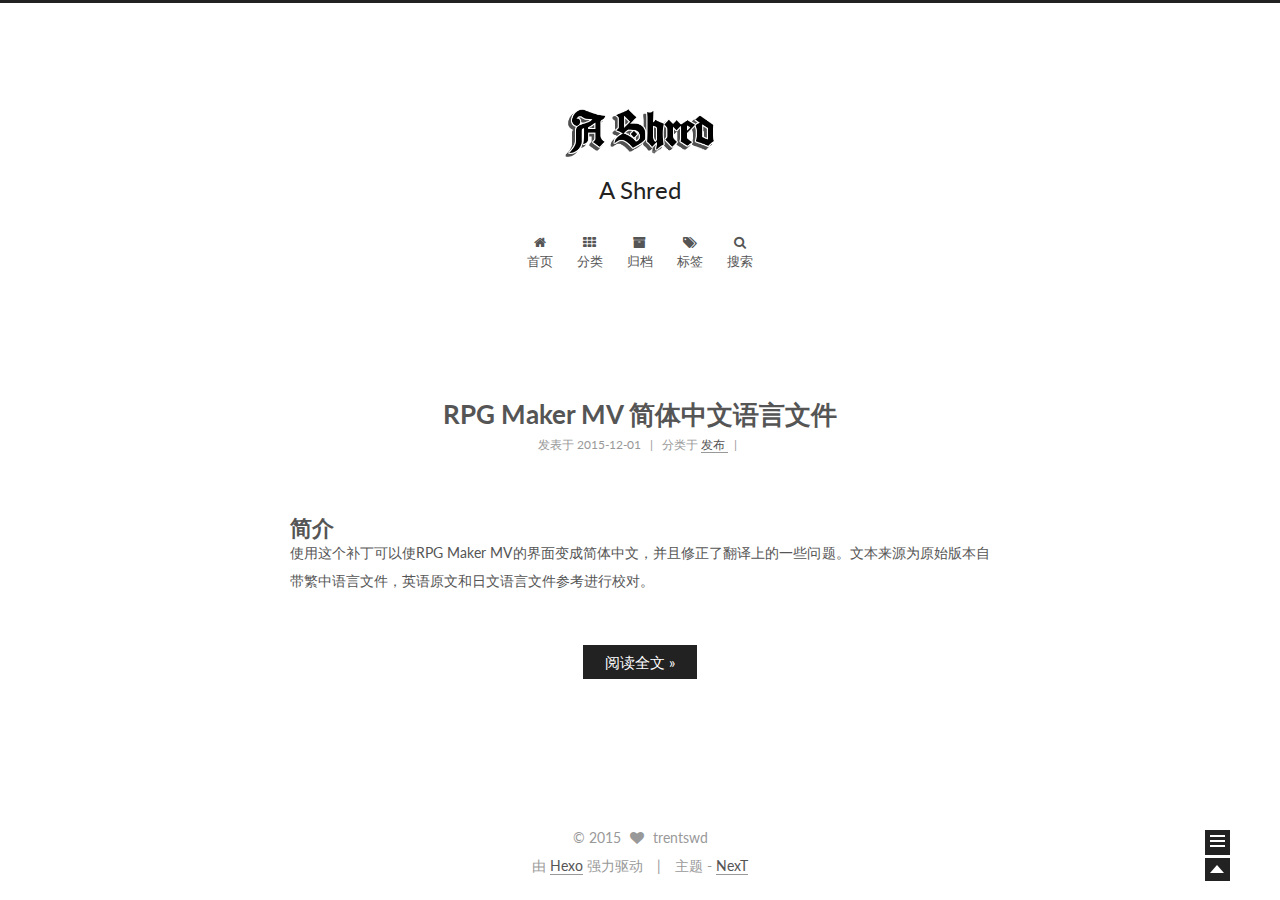
<file: index.html>
<!doctype html>
<html class="theme-next ">
<head>
  <meta charset="UTF-8"/>
<meta http-equiv="X-UA-Compatible" content="IE=edge,chrome=1" />
<meta name="viewport" content="width=device-width, initial-scale=1, maximum-scale=1"/>



<meta http-equiv="Cache-Control" content="no-transform" />
<meta http-equiv="Cache-Control" content="no-siteapp" />












  <link href="/vendors/fancybox/source/jquery.fancybox.css?v=2.1.5" rel="stylesheet" type="text/css"/>




  <link href="//fonts.googleapis.com/css?family=Lato:300,400,700,400italic&subset=latin,latin-ext" rel="stylesheet" type="text/css">



<link href="/vendors/font-awesome/css/font-awesome.min.css?v=4.4.0" rel="stylesheet" type="text/css" />

<link href="/css/main.css?v=0.4.5.2" rel="stylesheet" type="text/css" />


  <meta name="keywords" content="Hexo, NexT" />





  <link rel="alternate" href="/atom.xml" title="A Shred" type="application/atom+xml" />




  <link rel="shortcut icon" type="image/x-icon" href="/favicon.ico?v=0.4.5.2" />






<meta name="description">
<meta property="og:type" content="website">
<meta property="og:title" content="A Shred">
<meta property="og:url" content="http://trentswd.github.io/index.html">
<meta property="og:site_name" content="A Shred">
<meta property="og:description">
<meta name="twitter:card" content="summary">
<meta name="twitter:title" content="A Shred">
<meta name="twitter:description">



<script type="text/javascript" id="hexo.configuration">
  var CONFIG = {
    scheme: '',
    sidebar: 'post',
    motion: false
  };
</script>

  <title> A Shred </title>
</head>

<body itemscope itemtype="http://schema.org/WebPage" lang="zh-Hans">

  <!--[if lte IE 8]>
  <div style=' clear: both; height: 59px; padding:0 0 0 15px; position: relative;margin:0 auto;'>
    <a href="http://windows.microsoft.com/en-US/internet-explorer/products/ie/home?ocid=ie6_countdown_bannercode">
      <img src="http://7u2nvr.com1.z0.glb.clouddn.com/picouterie.jpg" border="0" height="42" width="820"
           alt="You are using an outdated browser. For a faster, safer browsing experience, upgrade for free today or use other browser ,like chrome firefox safari."
           style='margin-left:auto;margin-right:auto;display: block;'/>
    </a>
  </div>
<![endif]-->
  


<script>
  (function(i,s,o,g,r,a,m){i['GoogleAnalyticsObject']=r;i[r]=i[r]||function(){
            (i[r].q=i[r].q||[]).push(arguments)},i[r].l=1*new Date();a=s.createElement(o),
          m=s.getElementsByTagName(o)[0];a.async=1;a.src=g;m.parentNode.insertBefore(a,m)
  })(window,document,'script','//www.google-analytics.com/analytics.js','ga');
  ga('create', 'UA-70885837-1', 'auto');
  ga('send', 'pageview');
</script>


  <script type="text/javascript">
    var _hmt = _hmt || [];
    (function() {
      var hm = document.createElement("script");
      hm.src = "//hm.baidu.com/hm.js?877e88a850eae02a813f11dfb8af6657";
      var s = document.getElementsByTagName("script")[0];
      s.parentNode.insertBefore(hm, s);
    })();
  </script>




  <div class="container one-column 
   page-home 
">
    <div class="headband"></div>

    <header id="header" class="header" itemscope itemtype="http://schema.org/WPHeader">
      <div class="header-inner"><div class="site-meta custom-logo">
  
    <div class="site-meta-headline">
      <a>
        <img class="custom-logo-image" src="/logo.png"
             alt="A Shred"/>
      </a>
    </div>
  

  <div class="custom-logo-site-title">
    <a href="/"  class="brand" rel="start">
      <span class="logo-line-before"><i></i></span>
      <span class="site-title">A Shred</span>
      <span class="logo-line-after"><i></i></span>
    </a>
  </div>
  <p class="site-subtitle"></p>
</div>

<div class="site-nav-toggle">
  <button>
    <span class="btn-bar"></span>
    <span class="btn-bar"></span>
    <span class="btn-bar"></span>
  </button>
</div>

<nav class="site-nav">
  

  
    <ul id="menu" class="menu menu-left">
      
        
        <li class="menu-item menu-item-home">
          <a href="/" rel="section">
            
              <i class="menu-item-icon fa fa-home fa-fw"></i> <br />
            
            首页
          </a>
        </li>
      
        
        <li class="menu-item menu-item-categories">
          <a href="/categories" rel="section">
            
              <i class="menu-item-icon fa fa-th fa-fw"></i> <br />
            
            分类
          </a>
        </li>
      
        
        <li class="menu-item menu-item-archives">
          <a href="/archives" rel="section">
            
              <i class="menu-item-icon fa fa-archive fa-fw"></i> <br />
            
            归档
          </a>
        </li>
      
        
        <li class="menu-item menu-item-tags">
          <a href="/tags" rel="section">
            
              <i class="menu-item-icon fa fa-tags fa-fw"></i> <br />
            
            标签
          </a>
        </li>
      

      
      
        <li class="menu-item menu-item-search">
          <a href="#" class="st-search-show-outputs">
            
              <i class="menu-item-icon fa fa-search fa-fw"></i> <br />
            
            搜索
          </a>
        </li>
      
    </ul>
  

  
    <div class="site-search">
      
  

<script type="text/javascript">
  (function(w,d,t,u,n,s,e){w['SwiftypeObject']=n;w[n]=w[n]||function(){
    (w[n].q=w[n].q||[]).push(arguments);};s=d.createElement(t);
    e=d.getElementsByTagName(t)[0];s.async=1;s.src=u;e.parentNode.insertBefore(s,e);
  })(window,document,'script','//s.swiftypecdn.com/install/v2/st.js','_st');

  _st('install', 'dhM33SUhCFsckK1WDZdH','2.0.0');
</script>



    </div>
  
</nav>

 </div>
    </header>

    <main id="main" class="main">
      <div class="main-inner">
        <div id="content" class="content">
          
  <section id="posts" class="posts-expand">

    

    
    
      
      
        
        
        
      

      
    

    
      

  
  

  
  
  

  <article class="post post-type-normal " itemscope itemtype="http://schema.org/Article">

    
      <header class="post-header">

        
        
          <h1 class="post-title" itemprop="name headline">
            
            
              
                
                <a class="post-title-link" href="/2015/12/01/rpg-makar-mv-zh-cn/" itemprop="url">
                  RPG Maker MV 简体中文语言文件
                </a>
              
            
          </h1>
        

        <div class="post-meta">
          <span class="post-time">
            发表于
            <time itemprop="dateCreated" datetime="2015-12-01T23:31:59+08:00" content="2015-12-01">
              2015-12-01
            </time>
          </span>

          
            <span class="post-category" >
              &nbsp; | &nbsp; 分类于
              
                <span itemprop="about" itemscope itemtype="https://schema.org/Thing">
                  <a href="/categories/发布/" itemprop="url" rel="index">
                    <span itemprop="name">发布</span>
                  </a>
                </span>

                
                

              
            </span>
          

          
            
              <span class="post-comments-count">
              &nbsp; | &nbsp;
              <a href="/2015/12/01/rpg-makar-mv-zh-cn/#comments" itemprop="discussionUrl">
                <span class="post-comments-count disqus-comment-count" data-disqus-identifier="2015/12/01/rpg-makar-mv-zh-cn/" itemprop="commentsCount"></span>
              </a>
            </span>
            
          

          

        </div>
      </header>
    


    <div class="post-body">

      
      

      
        
          <h1 id="简介">简介</h1><p>使用这个补丁可以使RPG Maker MV的界面变成简体中文，并且修正了翻译上的一些问题。文本来源为原始版本自带繁中语言文件，英语原文和日文语言文件参考进行校对。<br>
          <div class="post-more-link text-center">
            <a class="btn" href="/2015/12/01/rpg-makar-mv-zh-cn/#more" rel="contents">
              阅读全文 &raquo;
            </a>
          </div>
        
      
    </div>

    <footer class="post-footer">
      

      

      
      
        <div class="post-eof"></div>
      
    </footer>
  </article>


    

  </section>

  


        </div>

        


        

      </div>

      
        
  
  <div class="sidebar-toggle">
    <div class="sidebar-toggle-line-wrap">
      <span class="sidebar-toggle-line sidebar-toggle-line-first"></span>
      <span class="sidebar-toggle-line sidebar-toggle-line-middle"></span>
      <span class="sidebar-toggle-line sidebar-toggle-line-last"></span>
    </div>
  </div>

  <aside id="sidebar" class="sidebar">
    <div class="sidebar-inner">

      

      

      <section class="site-overview sidebar-panel  sidebar-panel-active ">
        <div class="site-author motion-element" itemprop="author" itemscope itemtype="http://schema.org/Person">
          <img class="site-author-image" src="/media/img/avatar.jpg" alt="trentswd" itemprop="image"/>
          <p class="site-author-name" itemprop="name">trentswd</p>
        </div>
        <p class="site-description motion-element" itemprop="description"></p>
        <nav class="site-state motion-element">
          <div class="site-state-item site-state-posts">
            <a href="/archives">
              <span class="site-state-item-count">1</span>
              <span class="site-state-item-name">日志</span>
            </a>
          </div>

          <div class="site-state-item site-state-categories">
            <a href="/categories">
              <span class="site-state-item-count">1</span>
              <span class="site-state-item-name">分类</span>
              </a>
          </div>

          <div class="site-state-item site-state-tags">
            <a href="/tags">
              <span class="site-state-item-count">1</span>
              <span class="site-state-item-name">标签</span>
              </a>
          </div>

        </nav>

        
          <div class="feed-link motion-element">
            <a href="/atom.xml" rel="alternate">
              <i class="fa fa-rss"></i>
              RSS
            </a>
          </div>
        

        <div class="links-of-author motion-element">
          
        </div>

        
        

        <div class="links-of-author motion-element">
          
        </div>

      </section>

      

    </div>
  </aside>


      
    </main>

    <footer id="footer" class="footer">
      <div class="footer-inner">
        <div class="copyright" >
  
  &copy; 
  <span itemprop="copyrightYear">2015</span>
  <span class="with-love">
    <i class="icon-next-heart fa fa-heart"></i>
  </span>
  <span class="author" itemprop="copyrightHolder">trentswd</span>
</div>

<div class="powered-by">
  由 <a class="theme-link" href="http://hexo.io">Hexo</a> 强力驱动
</div>

<div class="theme-info">
  主题 -
  <a class="theme-link" href="https://github.com/iissnan/hexo-theme-next">
    NexT
  </a>
</div>



      </div>
    </footer>

    <div class="back-to-top"></div>
  </div>

  <script type="text/javascript" src="/vendors/jquery/index.js?v=2.1.3"></script>

  
  

  
    
    

  

    <script type="text/javascript">
      var disqus_shortname = 'trentswdgithubio';
      var disqus_identifier = 'index.html';
      var disqus_title = '';
      var disqus_url = '';

      function run_disqus_script(disqus_script){
        var dsq = document.createElement('script');
        dsq.type = 'text/javascript';
        dsq.async = true;
        dsq.src = '//' + disqus_shortname + '.disqus.com/' + disqus_script;
        (document.getElementsByTagName('head')[0] || document.getElementsByTagName('body')[0]).appendChild(dsq);
      }

      run_disqus_script('count.js');
      
    </script>
  


  

  
  <script type="text/javascript" src="/vendors/fancybox/source/jquery.fancybox.pack.js"></script>
  <script type="text/javascript" src="/js/fancy-box.js?v=0.4.5.2"></script>


  <script type="text/javascript" src="/js/helpers.js?v=0.4.5.2"></script>
  <script type="text/javascript" src="/vendors/velocity/velocity.min.js"></script>
<script type="text/javascript" src="/vendors/velocity/velocity.ui.min.js"></script>

<script type="text/javascript" src="/js/motion.js?v=0.4.5.2" id="motion.global"></script>


  <script type="text/javascript" src="/vendors/fastclick/lib/fastclick.min.js?v=1.0.6"></script>
  <script type="text/javascript" src="/vendors/jquery_lazyload/jquery.lazyload.js?v=1.9.7"></script>

  

  <script type="text/javascript" src="/js/bootstrap.js"></script>

  
  
  <script type="text/x-mathjax-config">
    MathJax.Hub.Config({
      tex2jax: {
        inlineMath: [ ['$','$'], ["\\(","\\)"]  ],
        processEscapes: true,
        skipTags: ['script', 'noscript', 'style', 'textarea', 'pre', 'code']
      }
    });
  </script>

  <script type="text/x-mathjax-config">
    MathJax.Hub.Queue(function() {
      var all = MathJax.Hub.getAllJax(), i;
      for (i=0; i < all.length; i += 1) {
        all[i].SourceElement().parentNode.className += ' has-jax';
      }
    });
  </script>

  
    <script type="text/javascript" src="http://cdn.staticfile.org/mathjax/2.4.0/MathJax.js"></script>
    <script type="text/javascript" src="http://cdn.staticfile.org/mathjax/2.4.0/config/TeX-AMS-MML_HTMLorMML.js"></script>
  


  
  

</body>
</html>
</file>
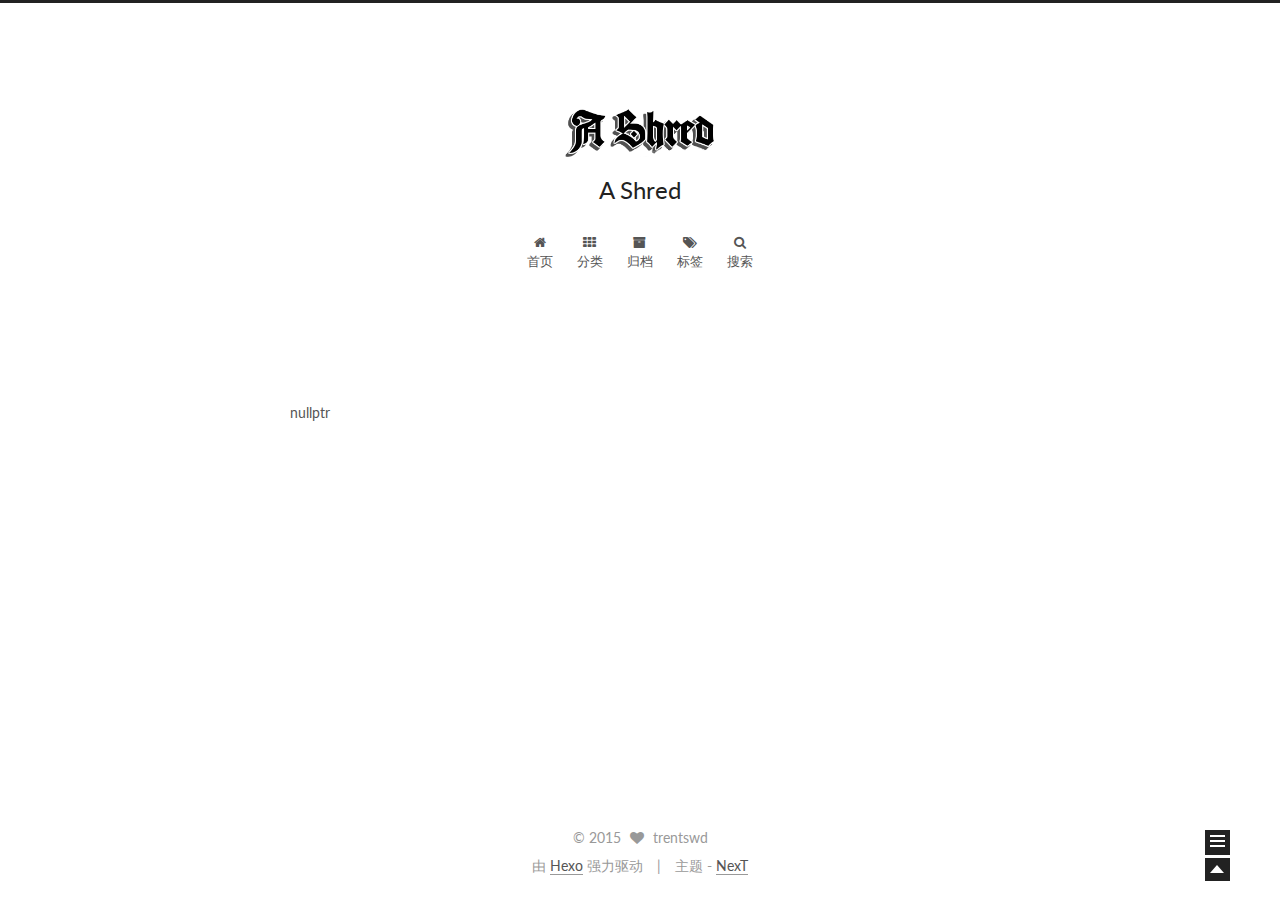
<file: about/index.html>
<!doctype html>
<html class="theme-next ">
<head>
  <meta charset="UTF-8"/>
<meta http-equiv="X-UA-Compatible" content="IE=edge,chrome=1" />
<meta name="viewport" content="width=device-width, initial-scale=1, maximum-scale=1"/>



<meta http-equiv="Cache-Control" content="no-transform" />
<meta http-equiv="Cache-Control" content="no-siteapp" />












  <link href="/vendors/fancybox/source/jquery.fancybox.css?v=2.1.5" rel="stylesheet" type="text/css"/>




  <link href="//fonts.googleapis.com/css?family=Lato:300,400,700,400italic&subset=latin,latin-ext" rel="stylesheet" type="text/css">



<link href="/vendors/font-awesome/css/font-awesome.min.css?v=4.4.0" rel="stylesheet" type="text/css" />

<link href="/css/main.css?v=0.4.5.2" rel="stylesheet" type="text/css" />


  <meta name="keywords" content="Hexo, NexT" />





  <link rel="alternate" href="/atom.xml" title="A Shred" type="application/atom+xml" />




  <link rel="shortcut icon" type="image/x-icon" href="/favicon.ico?v=0.4.5.2" />






<meta name="description" content="nullptr">
<meta property="og:type" content="website">
<meta property="og:title" content="about">
<meta property="og:url" content="http://trentswd.github.io/about/index.html">
<meta property="og:site_name" content="A Shred">
<meta property="og:description" content="nullptr">
<meta property="og:updated_time" content="2015-12-01T15:19:24.702Z">
<meta name="twitter:card" content="summary">
<meta name="twitter:title" content="about">
<meta name="twitter:description" content="nullptr">



<script type="text/javascript" id="hexo.configuration">
  var CONFIG = {
    scheme: '',
    sidebar: 'post',
    motion: false
  };
</script>

  <title>
  

  
    about | A Shred
  
</title>
</head>

<body itemscope itemtype="http://schema.org/WebPage" lang="zh-Hans">

  <!--[if lte IE 8]>
  <div style=' clear: both; height: 59px; padding:0 0 0 15px; position: relative;margin:0 auto;'>
    <a href="http://windows.microsoft.com/en-US/internet-explorer/products/ie/home?ocid=ie6_countdown_bannercode">
      <img src="http://7u2nvr.com1.z0.glb.clouddn.com/picouterie.jpg" border="0" height="42" width="820"
           alt="You are using an outdated browser. For a faster, safer browsing experience, upgrade for free today or use other browser ,like chrome firefox safari."
           style='margin-left:auto;margin-right:auto;display: block;'/>
    </a>
  </div>
<![endif]-->
  


<script>
  (function(i,s,o,g,r,a,m){i['GoogleAnalyticsObject']=r;i[r]=i[r]||function(){
            (i[r].q=i[r].q||[]).push(arguments)},i[r].l=1*new Date();a=s.createElement(o),
          m=s.getElementsByTagName(o)[0];a.async=1;a.src=g;m.parentNode.insertBefore(a,m)
  })(window,document,'script','//www.google-analytics.com/analytics.js','ga');
  ga('create', 'UA-70885837-1', 'auto');
  ga('send', 'pageview');
</script>


  <script type="text/javascript">
    var _hmt = _hmt || [];
    (function() {
      var hm = document.createElement("script");
      hm.src = "//hm.baidu.com/hm.js?877e88a850eae02a813f11dfb8af6657";
      var s = document.getElementsByTagName("script")[0];
      s.parentNode.insertBefore(hm, s);
    })();
  </script>




  <div class="container one-column ">
    <div class="headband"></div>

    <header id="header" class="header" itemscope itemtype="http://schema.org/WPHeader">
      <div class="header-inner"><div class="site-meta custom-logo">
  
    <div class="site-meta-headline">
      <a>
        <img class="custom-logo-image" src="/logo.png"
             alt="A Shred"/>
      </a>
    </div>
  

  <div class="custom-logo-site-title">
    <a href="/"  class="brand" rel="start">
      <span class="logo-line-before"><i></i></span>
      <span class="site-title">A Shred</span>
      <span class="logo-line-after"><i></i></span>
    </a>
  </div>
  <p class="site-subtitle"></p>
</div>

<div class="site-nav-toggle">
  <button>
    <span class="btn-bar"></span>
    <span class="btn-bar"></span>
    <span class="btn-bar"></span>
  </button>
</div>

<nav class="site-nav">
  

  
    <ul id="menu" class="menu menu-left">
      
        
        <li class="menu-item menu-item-home">
          <a href="/" rel="section">
            
              <i class="menu-item-icon fa fa-home fa-fw"></i> <br />
            
            首页
          </a>
        </li>
      
        
        <li class="menu-item menu-item-categories">
          <a href="/categories" rel="section">
            
              <i class="menu-item-icon fa fa-th fa-fw"></i> <br />
            
            分类
          </a>
        </li>
      
        
        <li class="menu-item menu-item-archives">
          <a href="/archives" rel="section">
            
              <i class="menu-item-icon fa fa-archive fa-fw"></i> <br />
            
            归档
          </a>
        </li>
      
        
        <li class="menu-item menu-item-tags">
          <a href="/tags" rel="section">
            
              <i class="menu-item-icon fa fa-tags fa-fw"></i> <br />
            
            标签
          </a>
        </li>
      

      
      
        <li class="menu-item menu-item-search">
          <a href="#" class="st-search-show-outputs">
            
              <i class="menu-item-icon fa fa-search fa-fw"></i> <br />
            
            搜索
          </a>
        </li>
      
    </ul>
  

  
    <div class="site-search">
      
  

<script type="text/javascript">
  (function(w,d,t,u,n,s,e){w['SwiftypeObject']=n;w[n]=w[n]||function(){
    (w[n].q=w[n].q||[]).push(arguments);};s=d.createElement(t);
    e=d.getElementsByTagName(t)[0];s.async=1;s.src=u;e.parentNode.insertBefore(s,e);
  })(window,document,'script','//s.swiftypecdn.com/install/v2/st.js','_st');

  _st('install', 'dhM33SUhCFsckK1WDZdH','2.0.0');
</script>



    </div>
  
</nav>

 </div>
    </header>

    <main id="main" class="main">
      <div class="main-inner">
        <div id="content" class="content">
          

  <div id="posts" class="posts-expand">
    
    
      <p>nullptr</p>

    
  </div>


        </div>

        


        
  <div class="comments" id="comments">
    
      <div id="disqus_thread">
        <noscript>Please enable JavaScript to view the <a href="//disqus.com/?ref_noscript">comments powered by Disqus.</a></noscript>
      </div>
    
  </div>


      </div>

      
        
  
  <div class="sidebar-toggle">
    <div class="sidebar-toggle-line-wrap">
      <span class="sidebar-toggle-line sidebar-toggle-line-first"></span>
      <span class="sidebar-toggle-line sidebar-toggle-line-middle"></span>
      <span class="sidebar-toggle-line sidebar-toggle-line-last"></span>
    </div>
  </div>

  <aside id="sidebar" class="sidebar">
    <div class="sidebar-inner">

      

      

      <section class="site-overview sidebar-panel  sidebar-panel-active ">
        <div class="site-author motion-element" itemprop="author" itemscope itemtype="http://schema.org/Person">
          <img class="site-author-image" src="/media/img/avatar.jpg" alt="trentswd" itemprop="image"/>
          <p class="site-author-name" itemprop="name">trentswd</p>
        </div>
        <p class="site-description motion-element" itemprop="description"></p>
        <nav class="site-state motion-element">
          <div class="site-state-item site-state-posts">
            <a href="/archives">
              <span class="site-state-item-count">1</span>
              <span class="site-state-item-name">日志</span>
            </a>
          </div>

          <div class="site-state-item site-state-categories">
            <a href="/categories">
              <span class="site-state-item-count">1</span>
              <span class="site-state-item-name">分类</span>
              </a>
          </div>

          <div class="site-state-item site-state-tags">
            <a href="/tags">
              <span class="site-state-item-count">1</span>
              <span class="site-state-item-name">标签</span>
              </a>
          </div>

        </nav>

        
          <div class="feed-link motion-element">
            <a href="/atom.xml" rel="alternate">
              <i class="fa fa-rss"></i>
              RSS
            </a>
          </div>
        

        <div class="links-of-author motion-element">
          
        </div>

        
        

        <div class="links-of-author motion-element">
          
        </div>

      </section>

      

    </div>
  </aside>


      
    </main>

    <footer id="footer" class="footer">
      <div class="footer-inner">
        <div class="copyright" >
  
  &copy; 
  <span itemprop="copyrightYear">2015</span>
  <span class="with-love">
    <i class="icon-next-heart fa fa-heart"></i>
  </span>
  <span class="author" itemprop="copyrightHolder">trentswd</span>
</div>

<div class="powered-by">
  由 <a class="theme-link" href="http://hexo.io">Hexo</a> 强力驱动
</div>

<div class="theme-info">
  主题 -
  <a class="theme-link" href="https://github.com/iissnan/hexo-theme-next">
    NexT
  </a>
</div>



      </div>
    </footer>

    <div class="back-to-top"></div>
  </div>

  <script type="text/javascript" src="/vendors/jquery/index.js?v=2.1.3"></script>

  
  

  
    
    

  

    <script type="text/javascript">
      var disqus_shortname = 'trentswdgithubio';
      var disqus_identifier = 'about/index.html';
      var disqus_title = 'about';
      var disqus_url = 'http://trentswd.github.io/about/index.html';

      function run_disqus_script(disqus_script){
        var dsq = document.createElement('script');
        dsq.type = 'text/javascript';
        dsq.async = true;
        dsq.src = '//' + disqus_shortname + '.disqus.com/' + disqus_script;
        (document.getElementsByTagName('head')[0] || document.getElementsByTagName('body')[0]).appendChild(dsq);
      }

      run_disqus_script('count.js');
      
        run_disqus_script('embed.js');
      
    </script>
  


  

  
  <script type="text/javascript" src="/vendors/fancybox/source/jquery.fancybox.pack.js"></script>
  <script type="text/javascript" src="/js/fancy-box.js?v=0.4.5.2"></script>


  <script type="text/javascript" src="/js/helpers.js?v=0.4.5.2"></script>
  <script type="text/javascript" src="/vendors/velocity/velocity.min.js"></script>
<script type="text/javascript" src="/vendors/velocity/velocity.ui.min.js"></script>

<script type="text/javascript" src="/js/motion.js?v=0.4.5.2" id="motion.global"></script>


  <script type="text/javascript" src="/vendors/fastclick/lib/fastclick.min.js?v=1.0.6"></script>
  <script type="text/javascript" src="/vendors/jquery_lazyload/jquery.lazyload.js?v=1.9.7"></script>

  

  <script type="text/javascript" src="/js/bootstrap.js"></script>

  
  
  <script type="text/x-mathjax-config">
    MathJax.Hub.Config({
      tex2jax: {
        inlineMath: [ ['$','$'], ["\\(","\\)"]  ],
        processEscapes: true,
        skipTags: ['script', 'noscript', 'style', 'textarea', 'pre', 'code']
      }
    });
  </script>

  <script type="text/x-mathjax-config">
    MathJax.Hub.Queue(function() {
      var all = MathJax.Hub.getAllJax(), i;
      for (i=0; i < all.length; i += 1) {
        all[i].SourceElement().parentNode.className += ' has-jax';
      }
    });
  </script>

  
    <script type="text/javascript" src="http://cdn.staticfile.org/mathjax/2.4.0/MathJax.js"></script>
    <script type="text/javascript" src="http://cdn.staticfile.org/mathjax/2.4.0/config/TeX-AMS-MML_HTMLorMML.js"></script>
  


  
  

</body>
</html>
</file>
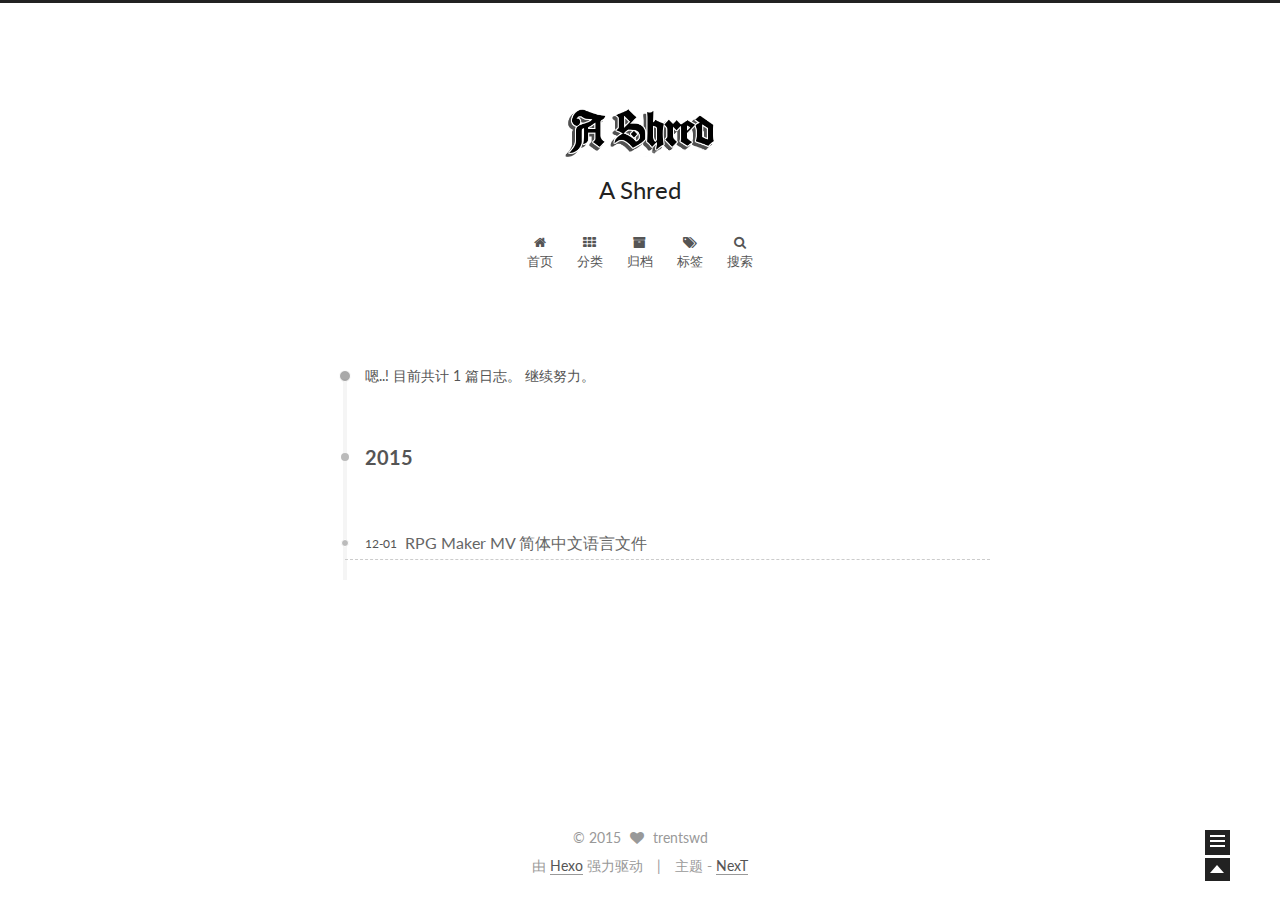
<file: archives/index.html>
<!doctype html>
<html class="theme-next ">
<head>
  <meta charset="UTF-8"/>
<meta http-equiv="X-UA-Compatible" content="IE=edge,chrome=1" />
<meta name="viewport" content="width=device-width, initial-scale=1, maximum-scale=1"/>



<meta http-equiv="Cache-Control" content="no-transform" />
<meta http-equiv="Cache-Control" content="no-siteapp" />












  <link href="/vendors/fancybox/source/jquery.fancybox.css?v=2.1.5" rel="stylesheet" type="text/css"/>




  <link href="//fonts.googleapis.com/css?family=Lato:300,400,700,400italic&subset=latin,latin-ext" rel="stylesheet" type="text/css">



<link href="/vendors/font-awesome/css/font-awesome.min.css?v=4.4.0" rel="stylesheet" type="text/css" />

<link href="/css/main.css?v=0.4.5.2" rel="stylesheet" type="text/css" />


  <meta name="keywords" content="Hexo, NexT" />





  <link rel="alternate" href="/atom.xml" title="A Shred" type="application/atom+xml" />




  <link rel="shortcut icon" type="image/x-icon" href="/favicon.ico?v=0.4.5.2" />






<meta name="description">
<meta property="og:type" content="website">
<meta property="og:title" content="A Shred">
<meta property="og:url" content="http://trentswd.github.io/archives/index.html">
<meta property="og:site_name" content="A Shred">
<meta property="og:description">
<meta name="twitter:card" content="summary">
<meta name="twitter:title" content="A Shred">
<meta name="twitter:description">



<script type="text/javascript" id="hexo.configuration">
  var CONFIG = {
    scheme: '',
    sidebar: 'post',
    motion: false
  };
</script>

  <title> 归档 | A Shred </title>
</head>

<body itemscope itemtype="http://schema.org/WebPage" lang="zh-Hans">

  <!--[if lte IE 8]>
  <div style=' clear: both; height: 59px; padding:0 0 0 15px; position: relative;margin:0 auto;'>
    <a href="http://windows.microsoft.com/en-US/internet-explorer/products/ie/home?ocid=ie6_countdown_bannercode">
      <img src="http://7u2nvr.com1.z0.glb.clouddn.com/picouterie.jpg" border="0" height="42" width="820"
           alt="You are using an outdated browser. For a faster, safer browsing experience, upgrade for free today or use other browser ,like chrome firefox safari."
           style='margin-left:auto;margin-right:auto;display: block;'/>
    </a>
  </div>
<![endif]-->
  


<script>
  (function(i,s,o,g,r,a,m){i['GoogleAnalyticsObject']=r;i[r]=i[r]||function(){
            (i[r].q=i[r].q||[]).push(arguments)},i[r].l=1*new Date();a=s.createElement(o),
          m=s.getElementsByTagName(o)[0];a.async=1;a.src=g;m.parentNode.insertBefore(a,m)
  })(window,document,'script','//www.google-analytics.com/analytics.js','ga');
  ga('create', 'UA-70885837-1', 'auto');
  ga('send', 'pageview');
</script>


  <script type="text/javascript">
    var _hmt = _hmt || [];
    (function() {
      var hm = document.createElement("script");
      hm.src = "//hm.baidu.com/hm.js?877e88a850eae02a813f11dfb8af6657";
      var s = document.getElementsByTagName("script")[0];
      s.parentNode.insertBefore(hm, s);
    })();
  </script>




  <div class="container one-column  page-archive ">
    <div class="headband"></div>

    <header id="header" class="header" itemscope itemtype="http://schema.org/WPHeader">
      <div class="header-inner"><div class="site-meta custom-logo">
  
    <div class="site-meta-headline">
      <a>
        <img class="custom-logo-image" src="/logo.png"
             alt="A Shred"/>
      </a>
    </div>
  

  <div class="custom-logo-site-title">
    <a href="/"  class="brand" rel="start">
      <span class="logo-line-before"><i></i></span>
      <span class="site-title">A Shred</span>
      <span class="logo-line-after"><i></i></span>
    </a>
  </div>
  <p class="site-subtitle"></p>
</div>

<div class="site-nav-toggle">
  <button>
    <span class="btn-bar"></span>
    <span class="btn-bar"></span>
    <span class="btn-bar"></span>
  </button>
</div>

<nav class="site-nav">
  

  
    <ul id="menu" class="menu menu-left">
      
        
        <li class="menu-item menu-item-home">
          <a href="/" rel="section">
            
              <i class="menu-item-icon fa fa-home fa-fw"></i> <br />
            
            首页
          </a>
        </li>
      
        
        <li class="menu-item menu-item-categories">
          <a href="/categories" rel="section">
            
              <i class="menu-item-icon fa fa-th fa-fw"></i> <br />
            
            分类
          </a>
        </li>
      
        
        <li class="menu-item menu-item-archives">
          <a href="/archives" rel="section">
            
              <i class="menu-item-icon fa fa-archive fa-fw"></i> <br />
            
            归档
          </a>
        </li>
      
        
        <li class="menu-item menu-item-tags">
          <a href="/tags" rel="section">
            
              <i class="menu-item-icon fa fa-tags fa-fw"></i> <br />
            
            标签
          </a>
        </li>
      

      
      
        <li class="menu-item menu-item-search">
          <a href="#" class="st-search-show-outputs">
            
              <i class="menu-item-icon fa fa-search fa-fw"></i> <br />
            
            搜索
          </a>
        </li>
      
    </ul>
  

  
    <div class="site-search">
      
  

<script type="text/javascript">
  (function(w,d,t,u,n,s,e){w['SwiftypeObject']=n;w[n]=w[n]||function(){
    (w[n].q=w[n].q||[]).push(arguments);};s=d.createElement(t);
    e=d.getElementsByTagName(t)[0];s.async=1;s.src=u;e.parentNode.insertBefore(s,e);
  })(window,document,'script','//s.swiftypecdn.com/install/v2/st.js','_st');

  _st('install', 'dhM33SUhCFsckK1WDZdH','2.0.0');
</script>



    </div>
  
</nav>

 </div>
    </header>

    <main id="main" class="main">
      <div class="main-inner">
        <div id="content" class="content">
          

  <section id="posts" class="posts-collapse">
    <span class="archive-move-on"></span>

    <span class="archive-page-counter">
      
      
      
        
      
      嗯..! 目前共计 1 篇日志。 继续努力。
    </span>

    

      
      
      

      
        
        <div class="collection-title">
          <h2 class="archive-year motion-element" id="archive-year-2015">2015</h2>
        </div>
      
      

      

  <article class="post post-type-normal" itemscope itemtype="http://schema.org/Article">
    <header class="post-header">

      <h1 class="post-title">
        
            <a class="post-title-link" href="/2015/12/01/rpg-makar-mv-zh-cn/" itemprop="url">
              
                <span itemprop="name">RPG Maker MV 简体中文语言文件</span>
              
            </a>
        
      </h1>

      <div class="post-meta">
        <time class="post-time" itemprop="dateCreated"
              datetime="2015-12-01T23:31:59+08:00"
              content="2015-12-01" >
          12-01
        </time>
      </div>

    </header>
  </article>



    

  </section>

  



        </div>

        


        

      </div>

      
        
  
  <div class="sidebar-toggle">
    <div class="sidebar-toggle-line-wrap">
      <span class="sidebar-toggle-line sidebar-toggle-line-first"></span>
      <span class="sidebar-toggle-line sidebar-toggle-line-middle"></span>
      <span class="sidebar-toggle-line sidebar-toggle-line-last"></span>
    </div>
  </div>

  <aside id="sidebar" class="sidebar">
    <div class="sidebar-inner">

      

      

      <section class="site-overview sidebar-panel  sidebar-panel-active ">
        <div class="site-author motion-element" itemprop="author" itemscope itemtype="http://schema.org/Person">
          <img class="site-author-image" src="/media/img/avatar.jpg" alt="trentswd" itemprop="image"/>
          <p class="site-author-name" itemprop="name">trentswd</p>
        </div>
        <p class="site-description motion-element" itemprop="description"></p>
        <nav class="site-state motion-element">
          <div class="site-state-item site-state-posts">
            <a href="/archives">
              <span class="site-state-item-count">1</span>
              <span class="site-state-item-name">日志</span>
            </a>
          </div>

          <div class="site-state-item site-state-categories">
            <a href="/categories">
              <span class="site-state-item-count">1</span>
              <span class="site-state-item-name">分类</span>
              </a>
          </div>

          <div class="site-state-item site-state-tags">
            <a href="/tags">
              <span class="site-state-item-count">1</span>
              <span class="site-state-item-name">标签</span>
              </a>
          </div>

        </nav>

        
          <div class="feed-link motion-element">
            <a href="/atom.xml" rel="alternate">
              <i class="fa fa-rss"></i>
              RSS
            </a>
          </div>
        

        <div class="links-of-author motion-element">
          
        </div>

        
        

        <div class="links-of-author motion-element">
          
        </div>

      </section>

      

    </div>
  </aside>


      
    </main>

    <footer id="footer" class="footer">
      <div class="footer-inner">
        <div class="copyright" >
  
  &copy; 
  <span itemprop="copyrightYear">2015</span>
  <span class="with-love">
    <i class="icon-next-heart fa fa-heart"></i>
  </span>
  <span class="author" itemprop="copyrightHolder">trentswd</span>
</div>

<div class="powered-by">
  由 <a class="theme-link" href="http://hexo.io">Hexo</a> 强力驱动
</div>

<div class="theme-info">
  主题 -
  <a class="theme-link" href="https://github.com/iissnan/hexo-theme-next">
    NexT
  </a>
</div>



      </div>
    </footer>

    <div class="back-to-top"></div>
  </div>

  <script type="text/javascript" src="/vendors/jquery/index.js?v=2.1.3"></script>

  
  
  


  
    
    

  

    <script type="text/javascript">
      var disqus_shortname = 'trentswdgithubio';
      var disqus_identifier = 'archives/index.html';
      var disqus_title = '';
      var disqus_url = '';

      function run_disqus_script(disqus_script){
        var dsq = document.createElement('script');
        dsq.type = 'text/javascript';
        dsq.async = true;
        dsq.src = '//' + disqus_shortname + '.disqus.com/' + disqus_script;
        (document.getElementsByTagName('head')[0] || document.getElementsByTagName('body')[0]).appendChild(dsq);
      }

      run_disqus_script('count.js');
      
    </script>
  


  

  
  <script type="text/javascript" src="/vendors/fancybox/source/jquery.fancybox.pack.js"></script>
  <script type="text/javascript" src="/js/fancy-box.js?v=0.4.5.2"></script>


  <script type="text/javascript" src="/js/helpers.js?v=0.4.5.2"></script>
  <script type="text/javascript" src="/vendors/velocity/velocity.min.js"></script>
<script type="text/javascript" src="/vendors/velocity/velocity.ui.min.js"></script>

<script type="text/javascript" src="/js/motion.js?v=0.4.5.2" id="motion.global"></script>


  <script type="text/javascript" src="/vendors/fastclick/lib/fastclick.min.js?v=1.0.6"></script>
  <script type="text/javascript" src="/vendors/jquery_lazyload/jquery.lazyload.js?v=1.9.7"></script>

  
  


  <script type="text/javascript" src="/js/bootstrap.js"></script>

  
  
  <script type="text/x-mathjax-config">
    MathJax.Hub.Config({
      tex2jax: {
        inlineMath: [ ['$','$'], ["\\(","\\)"]  ],
        processEscapes: true,
        skipTags: ['script', 'noscript', 'style', 'textarea', 'pre', 'code']
      }
    });
  </script>

  <script type="text/x-mathjax-config">
    MathJax.Hub.Queue(function() {
      var all = MathJax.Hub.getAllJax(), i;
      for (i=0; i < all.length; i += 1) {
        all[i].SourceElement().parentNode.className += ' has-jax';
      }
    });
  </script>

  
    <script type="text/javascript" src="http://cdn.staticfile.org/mathjax/2.4.0/MathJax.js"></script>
    <script type="text/javascript" src="http://cdn.staticfile.org/mathjax/2.4.0/config/TeX-AMS-MML_HTMLorMML.js"></script>
  


  
  

</body>
</html>
</file>
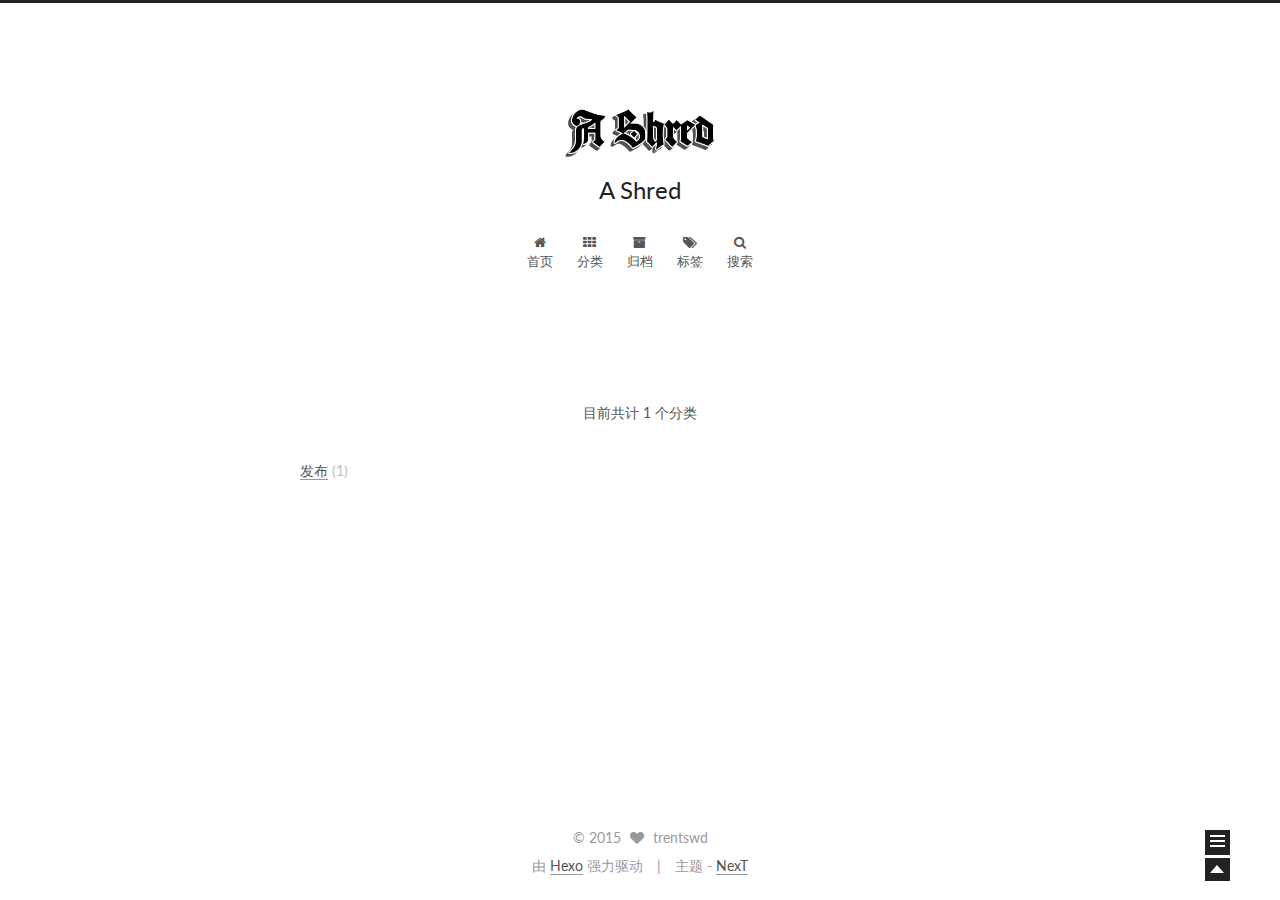
<file: categories/index.html>
<!doctype html>
<html class="theme-next ">
<head>
  <meta charset="UTF-8"/>
<meta http-equiv="X-UA-Compatible" content="IE=edge,chrome=1" />
<meta name="viewport" content="width=device-width, initial-scale=1, maximum-scale=1"/>



<meta http-equiv="Cache-Control" content="no-transform" />
<meta http-equiv="Cache-Control" content="no-siteapp" />












  <link href="/vendors/fancybox/source/jquery.fancybox.css?v=2.1.5" rel="stylesheet" type="text/css"/>




  <link href="//fonts.googleapis.com/css?family=Lato:300,400,700,400italic&subset=latin,latin-ext" rel="stylesheet" type="text/css">



<link href="/vendors/font-awesome/css/font-awesome.min.css?v=4.4.0" rel="stylesheet" type="text/css" />

<link href="/css/main.css?v=0.4.5.2" rel="stylesheet" type="text/css" />


  <meta name="keywords" content="Hexo, NexT" />





  <link rel="alternate" href="/atom.xml" title="A Shred" type="application/atom+xml" />




  <link rel="shortcut icon" type="image/x-icon" href="/favicon.ico?v=0.4.5.2" />






<meta name="description">
<meta property="og:type" content="website">
<meta property="og:title" content="categories">
<meta property="og:url" content="http://trentswd.github.io/categories/index.html">
<meta property="og:site_name" content="A Shred">
<meta property="og:description">
<meta property="og:updated_time" content="2015-11-28T18:28:02.459Z">
<meta name="twitter:card" content="summary">
<meta name="twitter:title" content="categories">
<meta name="twitter:description">



<script type="text/javascript" id="hexo.configuration">
  var CONFIG = {
    scheme: '',
    sidebar: 'post',
    motion: false
  };
</script>

  <title>
  

  
    分类 | A Shred
  
</title>
</head>

<body itemscope itemtype="http://schema.org/WebPage" lang="zh-Hans">

  <!--[if lte IE 8]>
  <div style=' clear: both; height: 59px; padding:0 0 0 15px; position: relative;margin:0 auto;'>
    <a href="http://windows.microsoft.com/en-US/internet-explorer/products/ie/home?ocid=ie6_countdown_bannercode">
      <img src="http://7u2nvr.com1.z0.glb.clouddn.com/picouterie.jpg" border="0" height="42" width="820"
           alt="You are using an outdated browser. For a faster, safer browsing experience, upgrade for free today or use other browser ,like chrome firefox safari."
           style='margin-left:auto;margin-right:auto;display: block;'/>
    </a>
  </div>
<![endif]-->
  


<script>
  (function(i,s,o,g,r,a,m){i['GoogleAnalyticsObject']=r;i[r]=i[r]||function(){
            (i[r].q=i[r].q||[]).push(arguments)},i[r].l=1*new Date();a=s.createElement(o),
          m=s.getElementsByTagName(o)[0];a.async=1;a.src=g;m.parentNode.insertBefore(a,m)
  })(window,document,'script','//www.google-analytics.com/analytics.js','ga');
  ga('create', 'UA-70885837-1', 'auto');
  ga('send', 'pageview');
</script>


  <script type="text/javascript">
    var _hmt = _hmt || [];
    (function() {
      var hm = document.createElement("script");
      hm.src = "//hm.baidu.com/hm.js?877e88a850eae02a813f11dfb8af6657";
      var s = document.getElementsByTagName("script")[0];
      s.parentNode.insertBefore(hm, s);
    })();
  </script>




  <div class="container one-column ">
    <div class="headband"></div>

    <header id="header" class="header" itemscope itemtype="http://schema.org/WPHeader">
      <div class="header-inner"><div class="site-meta custom-logo">
  
    <div class="site-meta-headline">
      <a>
        <img class="custom-logo-image" src="/logo.png"
             alt="A Shred"/>
      </a>
    </div>
  

  <div class="custom-logo-site-title">
    <a href="/"  class="brand" rel="start">
      <span class="logo-line-before"><i></i></span>
      <span class="site-title">A Shred</span>
      <span class="logo-line-after"><i></i></span>
    </a>
  </div>
  <p class="site-subtitle"></p>
</div>

<div class="site-nav-toggle">
  <button>
    <span class="btn-bar"></span>
    <span class="btn-bar"></span>
    <span class="btn-bar"></span>
  </button>
</div>

<nav class="site-nav">
  

  
    <ul id="menu" class="menu menu-left">
      
        
        <li class="menu-item menu-item-home">
          <a href="/" rel="section">
            
              <i class="menu-item-icon fa fa-home fa-fw"></i> <br />
            
            首页
          </a>
        </li>
      
        
        <li class="menu-item menu-item-categories">
          <a href="/categories" rel="section">
            
              <i class="menu-item-icon fa fa-th fa-fw"></i> <br />
            
            分类
          </a>
        </li>
      
        
        <li class="menu-item menu-item-archives">
          <a href="/archives" rel="section">
            
              <i class="menu-item-icon fa fa-archive fa-fw"></i> <br />
            
            归档
          </a>
        </li>
      
        
        <li class="menu-item menu-item-tags">
          <a href="/tags" rel="section">
            
              <i class="menu-item-icon fa fa-tags fa-fw"></i> <br />
            
            标签
          </a>
        </li>
      

      
      
        <li class="menu-item menu-item-search">
          <a href="#" class="st-search-show-outputs">
            
              <i class="menu-item-icon fa fa-search fa-fw"></i> <br />
            
            搜索
          </a>
        </li>
      
    </ul>
  

  
    <div class="site-search">
      
  

<script type="text/javascript">
  (function(w,d,t,u,n,s,e){w['SwiftypeObject']=n;w[n]=w[n]||function(){
    (w[n].q=w[n].q||[]).push(arguments);};s=d.createElement(t);
    e=d.getElementsByTagName(t)[0];s.async=1;s.src=u;e.parentNode.insertBefore(s,e);
  })(window,document,'script','//s.swiftypecdn.com/install/v2/st.js','_st');

  _st('install', 'dhM33SUhCFsckK1WDZdH','2.0.0');
</script>



    </div>
  
</nav>

 </div>
    </header>

    <main id="main" class="main">
      <div class="main-inner">
        <div id="content" class="content">
          

  <div id="posts" class="posts-expand">
    
    
      <div class="category-all-page">
        <div class="category-all-title">
            目前共计 1 个分类
        </div>
        <div class="category-all">
          <ul class="category-list"><li class="category-list-item"><a class="category-list-link" href="/categories/发布/">发布</a><span class="category-list-count">1</span></li></ul>
        </div>
      </div>
    
  </div>


        </div>

        


        
  <div class="comments" id="comments">
    
      <div id="disqus_thread">
        <noscript>Please enable JavaScript to view the <a href="//disqus.com/?ref_noscript">comments powered by Disqus.</a></noscript>
      </div>
    
  </div>


      </div>

      
        
  
  <div class="sidebar-toggle">
    <div class="sidebar-toggle-line-wrap">
      <span class="sidebar-toggle-line sidebar-toggle-line-first"></span>
      <span class="sidebar-toggle-line sidebar-toggle-line-middle"></span>
      <span class="sidebar-toggle-line sidebar-toggle-line-last"></span>
    </div>
  </div>

  <aside id="sidebar" class="sidebar">
    <div class="sidebar-inner">

      

      

      <section class="site-overview sidebar-panel  sidebar-panel-active ">
        <div class="site-author motion-element" itemprop="author" itemscope itemtype="http://schema.org/Person">
          <img class="site-author-image" src="/media/img/avatar.jpg" alt="trentswd" itemprop="image"/>
          <p class="site-author-name" itemprop="name">trentswd</p>
        </div>
        <p class="site-description motion-element" itemprop="description"></p>
        <nav class="site-state motion-element">
          <div class="site-state-item site-state-posts">
            <a href="/archives">
              <span class="site-state-item-count">1</span>
              <span class="site-state-item-name">日志</span>
            </a>
          </div>

          <div class="site-state-item site-state-categories">
            <a href="/categories">
              <span class="site-state-item-count">1</span>
              <span class="site-state-item-name">分类</span>
              </a>
          </div>

          <div class="site-state-item site-state-tags">
            <a href="/tags">
              <span class="site-state-item-count">1</span>
              <span class="site-state-item-name">标签</span>
              </a>
          </div>

        </nav>

        
          <div class="feed-link motion-element">
            <a href="/atom.xml" rel="alternate">
              <i class="fa fa-rss"></i>
              RSS
            </a>
          </div>
        

        <div class="links-of-author motion-element">
          
        </div>

        
        

        <div class="links-of-author motion-element">
          
        </div>

      </section>

      

    </div>
  </aside>


      
    </main>

    <footer id="footer" class="footer">
      <div class="footer-inner">
        <div class="copyright" >
  
  &copy; 
  <span itemprop="copyrightYear">2015</span>
  <span class="with-love">
    <i class="icon-next-heart fa fa-heart"></i>
  </span>
  <span class="author" itemprop="copyrightHolder">trentswd</span>
</div>

<div class="powered-by">
  由 <a class="theme-link" href="http://hexo.io">Hexo</a> 强力驱动
</div>

<div class="theme-info">
  主题 -
  <a class="theme-link" href="https://github.com/iissnan/hexo-theme-next">
    NexT
  </a>
</div>



      </div>
    </footer>

    <div class="back-to-top"></div>
  </div>

  <script type="text/javascript" src="/vendors/jquery/index.js?v=2.1.3"></script>

  
  

  
    
    

  

    <script type="text/javascript">
      var disqus_shortname = 'trentswdgithubio';
      var disqus_identifier = 'categories/index.html';
      var disqus_title = 'categories';
      var disqus_url = 'http://trentswd.github.io/categories/index.html';

      function run_disqus_script(disqus_script){
        var dsq = document.createElement('script');
        dsq.type = 'text/javascript';
        dsq.async = true;
        dsq.src = '//' + disqus_shortname + '.disqus.com/' + disqus_script;
        (document.getElementsByTagName('head')[0] || document.getElementsByTagName('body')[0]).appendChild(dsq);
      }

      run_disqus_script('count.js');
      
        run_disqus_script('embed.js');
      
    </script>
  


  

  
  <script type="text/javascript" src="/vendors/fancybox/source/jquery.fancybox.pack.js"></script>
  <script type="text/javascript" src="/js/fancy-box.js?v=0.4.5.2"></script>


  <script type="text/javascript" src="/js/helpers.js?v=0.4.5.2"></script>
  <script type="text/javascript" src="/vendors/velocity/velocity.min.js"></script>
<script type="text/javascript" src="/vendors/velocity/velocity.ui.min.js"></script>

<script type="text/javascript" src="/js/motion.js?v=0.4.5.2" id="motion.global"></script>


  <script type="text/javascript" src="/vendors/fastclick/lib/fastclick.min.js?v=1.0.6"></script>
  <script type="text/javascript" src="/vendors/jquery_lazyload/jquery.lazyload.js?v=1.9.7"></script>

  

  <script type="text/javascript" src="/js/bootstrap.js"></script>

  
  
  <script type="text/x-mathjax-config">
    MathJax.Hub.Config({
      tex2jax: {
        inlineMath: [ ['$','$'], ["\\(","\\)"]  ],
        processEscapes: true,
        skipTags: ['script', 'noscript', 'style', 'textarea', 'pre', 'code']
      }
    });
  </script>

  <script type="text/x-mathjax-config">
    MathJax.Hub.Queue(function() {
      var all = MathJax.Hub.getAllJax(), i;
      for (i=0; i < all.length; i += 1) {
        all[i].SourceElement().parentNode.className += ' has-jax';
      }
    });
  </script>

  
    <script type="text/javascript" src="http://cdn.staticfile.org/mathjax/2.4.0/MathJax.js"></script>
    <script type="text/javascript" src="http://cdn.staticfile.org/mathjax/2.4.0/config/TeX-AMS-MML_HTMLorMML.js"></script>
  


  
  

</body>
</html>
</file>
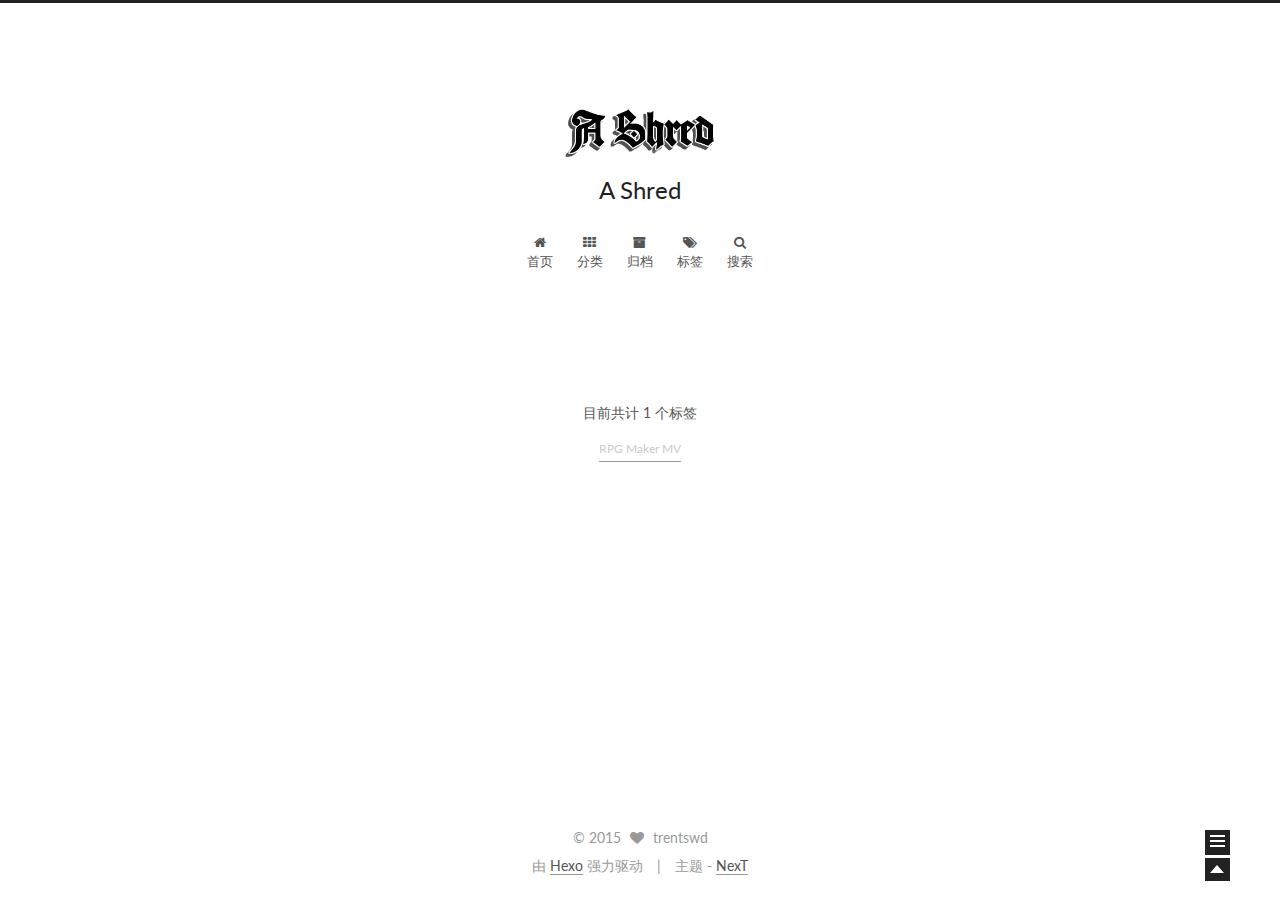
<file: tags/index.html>
<!doctype html>
<html class="theme-next ">
<head>
  <meta charset="UTF-8"/>
<meta http-equiv="X-UA-Compatible" content="IE=edge,chrome=1" />
<meta name="viewport" content="width=device-width, initial-scale=1, maximum-scale=1"/>



<meta http-equiv="Cache-Control" content="no-transform" />
<meta http-equiv="Cache-Control" content="no-siteapp" />












  <link href="/vendors/fancybox/source/jquery.fancybox.css?v=2.1.5" rel="stylesheet" type="text/css"/>




  <link href="//fonts.googleapis.com/css?family=Lato:300,400,700,400italic&subset=latin,latin-ext" rel="stylesheet" type="text/css">



<link href="/vendors/font-awesome/css/font-awesome.min.css?v=4.4.0" rel="stylesheet" type="text/css" />

<link href="/css/main.css?v=0.4.5.2" rel="stylesheet" type="text/css" />


  <meta name="keywords" content="Hexo, NexT" />




  


  <link rel="alternate" href="/atom.xml" title="A Shred" type="application/atom+xml" />




  <link rel="shortcut icon" type="image/x-icon" href="/favicon.ico?v=0.4.5.2" />






<meta name="description">
<meta property="og:type" content="website">
<meta property="og:title" content="tags">
<meta property="og:url" content="http://trentswd.github.io/tags/index.html">
<meta property="og:site_name" content="A Shred">
<meta property="og:description">
<meta property="og:updated_time" content="2015-11-28T18:28:02.460Z">
<meta name="twitter:card" content="summary">
<meta name="twitter:title" content="tags">
<meta name="twitter:description">



<script type="text/javascript" id="hexo.configuration">
  var CONFIG = {
    scheme: '',
    sidebar: 'post',
    motion: false
  };
</script>

  <title>
  

  
    标签 | A Shred
  
</title>
</head>

<body itemscope itemtype="http://schema.org/WebPage" lang="zh-Hans">

  <!--[if lte IE 8]>
  <div style=' clear: both; height: 59px; padding:0 0 0 15px; position: relative;margin:0 auto;'>
    <a href="http://windows.microsoft.com/en-US/internet-explorer/products/ie/home?ocid=ie6_countdown_bannercode">
      <img src="http://7u2nvr.com1.z0.glb.clouddn.com/picouterie.jpg" border="0" height="42" width="820"
           alt="You are using an outdated browser. For a faster, safer browsing experience, upgrade for free today or use other browser ,like chrome firefox safari."
           style='margin-left:auto;margin-right:auto;display: block;'/>
    </a>
  </div>
<![endif]-->
  


<script>
  (function(i,s,o,g,r,a,m){i['GoogleAnalyticsObject']=r;i[r]=i[r]||function(){
            (i[r].q=i[r].q||[]).push(arguments)},i[r].l=1*new Date();a=s.createElement(o),
          m=s.getElementsByTagName(o)[0];a.async=1;a.src=g;m.parentNode.insertBefore(a,m)
  })(window,document,'script','//www.google-analytics.com/analytics.js','ga');
  ga('create', 'UA-70885837-1', 'auto');
  ga('send', 'pageview');
</script>


  <script type="text/javascript">
    var _hmt = _hmt || [];
    (function() {
      var hm = document.createElement("script");
      hm.src = "//hm.baidu.com/hm.js?877e88a850eae02a813f11dfb8af6657";
      var s = document.getElementsByTagName("script")[0];
      s.parentNode.insertBefore(hm, s);
    })();
  </script>




  <div class="container one-column ">
    <div class="headband"></div>

    <header id="header" class="header" itemscope itemtype="http://schema.org/WPHeader">
      <div class="header-inner"><div class="site-meta custom-logo">
  
    <div class="site-meta-headline">
      <a>
        <img class="custom-logo-image" src="/logo.png"
             alt="A Shred"/>
      </a>
    </div>
  

  <div class="custom-logo-site-title">
    <a href="/"  class="brand" rel="start">
      <span class="logo-line-before"><i></i></span>
      <span class="site-title">A Shred</span>
      <span class="logo-line-after"><i></i></span>
    </a>
  </div>
  <p class="site-subtitle"></p>
</div>

<div class="site-nav-toggle">
  <button>
    <span class="btn-bar"></span>
    <span class="btn-bar"></span>
    <span class="btn-bar"></span>
  </button>
</div>

<nav class="site-nav">
  

  
    <ul id="menu" class="menu menu-left">
      
        
        <li class="menu-item menu-item-home">
          <a href="/" rel="section">
            
              <i class="menu-item-icon fa fa-home fa-fw"></i> <br />
            
            首页
          </a>
        </li>
      
        
        <li class="menu-item menu-item-categories">
          <a href="/categories" rel="section">
            
              <i class="menu-item-icon fa fa-th fa-fw"></i> <br />
            
            分类
          </a>
        </li>
      
        
        <li class="menu-item menu-item-archives">
          <a href="/archives" rel="section">
            
              <i class="menu-item-icon fa fa-archive fa-fw"></i> <br />
            
            归档
          </a>
        </li>
      
        
        <li class="menu-item menu-item-tags">
          <a href="/tags" rel="section">
            
              <i class="menu-item-icon fa fa-tags fa-fw"></i> <br />
            
            标签
          </a>
        </li>
      

      
      
        <li class="menu-item menu-item-search">
          <a href="#" class="st-search-show-outputs">
            
              <i class="menu-item-icon fa fa-search fa-fw"></i> <br />
            
            搜索
          </a>
        </li>
      
    </ul>
  

  
    <div class="site-search">
      
  

<script type="text/javascript">
  (function(w,d,t,u,n,s,e){w['SwiftypeObject']=n;w[n]=w[n]||function(){
    (w[n].q=w[n].q||[]).push(arguments);};s=d.createElement(t);
    e=d.getElementsByTagName(t)[0];s.async=1;s.src=u;e.parentNode.insertBefore(s,e);
  })(window,document,'script','//s.swiftypecdn.com/install/v2/st.js','_st');

  _st('install', 'dhM33SUhCFsckK1WDZdH','2.0.0');
</script>



    </div>
  
</nav>

 </div>
    </header>

    <main id="main" class="main">
      <div class="main-inner">
        <div id="content" class="content">
          

  <div id="posts" class="posts-expand">
    
    
      <div class="tag-cloud">
        <div class="tag-cloud-title">
            目前共计 1 个标签
        </div>
        <div class="tag-cloud-tags">
          <a href="/tags/RPG-Maker-MV/" style="font-size: 12px; color: #ccc">RPG Maker MV</a>
        </div>
      </div>
    
  </div>


        </div>

        


        
  <div class="comments" id="comments">
    
      <div id="disqus_thread">
        <noscript>Please enable JavaScript to view the <a href="//disqus.com/?ref_noscript">comments powered by Disqus.</a></noscript>
      </div>
    
  </div>


      </div>

      
        
  
  <div class="sidebar-toggle">
    <div class="sidebar-toggle-line-wrap">
      <span class="sidebar-toggle-line sidebar-toggle-line-first"></span>
      <span class="sidebar-toggle-line sidebar-toggle-line-middle"></span>
      <span class="sidebar-toggle-line sidebar-toggle-line-last"></span>
    </div>
  </div>

  <aside id="sidebar" class="sidebar">
    <div class="sidebar-inner">

      

      

      <section class="site-overview sidebar-panel  sidebar-panel-active ">
        <div class="site-author motion-element" itemprop="author" itemscope itemtype="http://schema.org/Person">
          <img class="site-author-image" src="/media/img/avatar.jpg" alt="trentswd" itemprop="image"/>
          <p class="site-author-name" itemprop="name">trentswd</p>
        </div>
        <p class="site-description motion-element" itemprop="description"></p>
        <nav class="site-state motion-element">
          <div class="site-state-item site-state-posts">
            <a href="/archives">
              <span class="site-state-item-count">1</span>
              <span class="site-state-item-name">日志</span>
            </a>
          </div>

          <div class="site-state-item site-state-categories">
            <a href="/categories">
              <span class="site-state-item-count">1</span>
              <span class="site-state-item-name">分类</span>
              </a>
          </div>

          <div class="site-state-item site-state-tags">
            <a href="/tags">
              <span class="site-state-item-count">1</span>
              <span class="site-state-item-name">标签</span>
              </a>
          </div>

        </nav>

        
          <div class="feed-link motion-element">
            <a href="/atom.xml" rel="alternate">
              <i class="fa fa-rss"></i>
              RSS
            </a>
          </div>
        

        <div class="links-of-author motion-element">
          
        </div>

        
        

        <div class="links-of-author motion-element">
          
        </div>

      </section>

      

    </div>
  </aside>


      
    </main>

    <footer id="footer" class="footer">
      <div class="footer-inner">
        <div class="copyright" >
  
  &copy; 
  <span itemprop="copyrightYear">2015</span>
  <span class="with-love">
    <i class="icon-next-heart fa fa-heart"></i>
  </span>
  <span class="author" itemprop="copyrightHolder">trentswd</span>
</div>

<div class="powered-by">
  由 <a class="theme-link" href="http://hexo.io">Hexo</a> 强力驱动
</div>

<div class="theme-info">
  主题 -
  <a class="theme-link" href="https://github.com/iissnan/hexo-theme-next">
    NexT
  </a>
</div>



      </div>
    </footer>

    <div class="back-to-top"></div>
  </div>

  <script type="text/javascript" src="/vendors/jquery/index.js?v=2.1.3"></script>

  
  

  
    
    

  

    <script type="text/javascript">
      var disqus_shortname = 'trentswdgithubio';
      var disqus_identifier = 'tags/index.html';
      var disqus_title = 'tags';
      var disqus_url = 'http://trentswd.github.io/tags/index.html';

      function run_disqus_script(disqus_script){
        var dsq = document.createElement('script');
        dsq.type = 'text/javascript';
        dsq.async = true;
        dsq.src = '//' + disqus_shortname + '.disqus.com/' + disqus_script;
        (document.getElementsByTagName('head')[0] || document.getElementsByTagName('body')[0]).appendChild(dsq);
      }

      run_disqus_script('count.js');
      
        run_disqus_script('embed.js');
      
    </script>
  


  

  
  <script type="text/javascript" src="/vendors/fancybox/source/jquery.fancybox.pack.js"></script>
  <script type="text/javascript" src="/js/fancy-box.js?v=0.4.5.2"></script>


  <script type="text/javascript" src="/js/helpers.js?v=0.4.5.2"></script>
  <script type="text/javascript" src="/vendors/velocity/velocity.min.js"></script>
<script type="text/javascript" src="/vendors/velocity/velocity.ui.min.js"></script>

<script type="text/javascript" src="/js/motion.js?v=0.4.5.2" id="motion.global"></script>


  <script type="text/javascript" src="/vendors/fastclick/lib/fastclick.min.js?v=1.0.6"></script>
  <script type="text/javascript" src="/vendors/jquery_lazyload/jquery.lazyload.js?v=1.9.7"></script>

  

  <script type="text/javascript" src="/js/bootstrap.js"></script>

  
  
  <script type="text/x-mathjax-config">
    MathJax.Hub.Config({
      tex2jax: {
        inlineMath: [ ['$','$'], ["\\(","\\)"]  ],
        processEscapes: true,
        skipTags: ['script', 'noscript', 'style', 'textarea', 'pre', 'code']
      }
    });
  </script>

  <script type="text/x-mathjax-config">
    MathJax.Hub.Queue(function() {
      var all = MathJax.Hub.getAllJax(), i;
      for (i=0; i < all.length; i += 1) {
        all[i].SourceElement().parentNode.className += ' has-jax';
      }
    });
  </script>

  
    <script type="text/javascript" src="http://cdn.staticfile.org/mathjax/2.4.0/MathJax.js"></script>
    <script type="text/javascript" src="http://cdn.staticfile.org/mathjax/2.4.0/config/TeX-AMS-MML_HTMLorMML.js"></script>
  


  
  

</body>
</html>
</file>
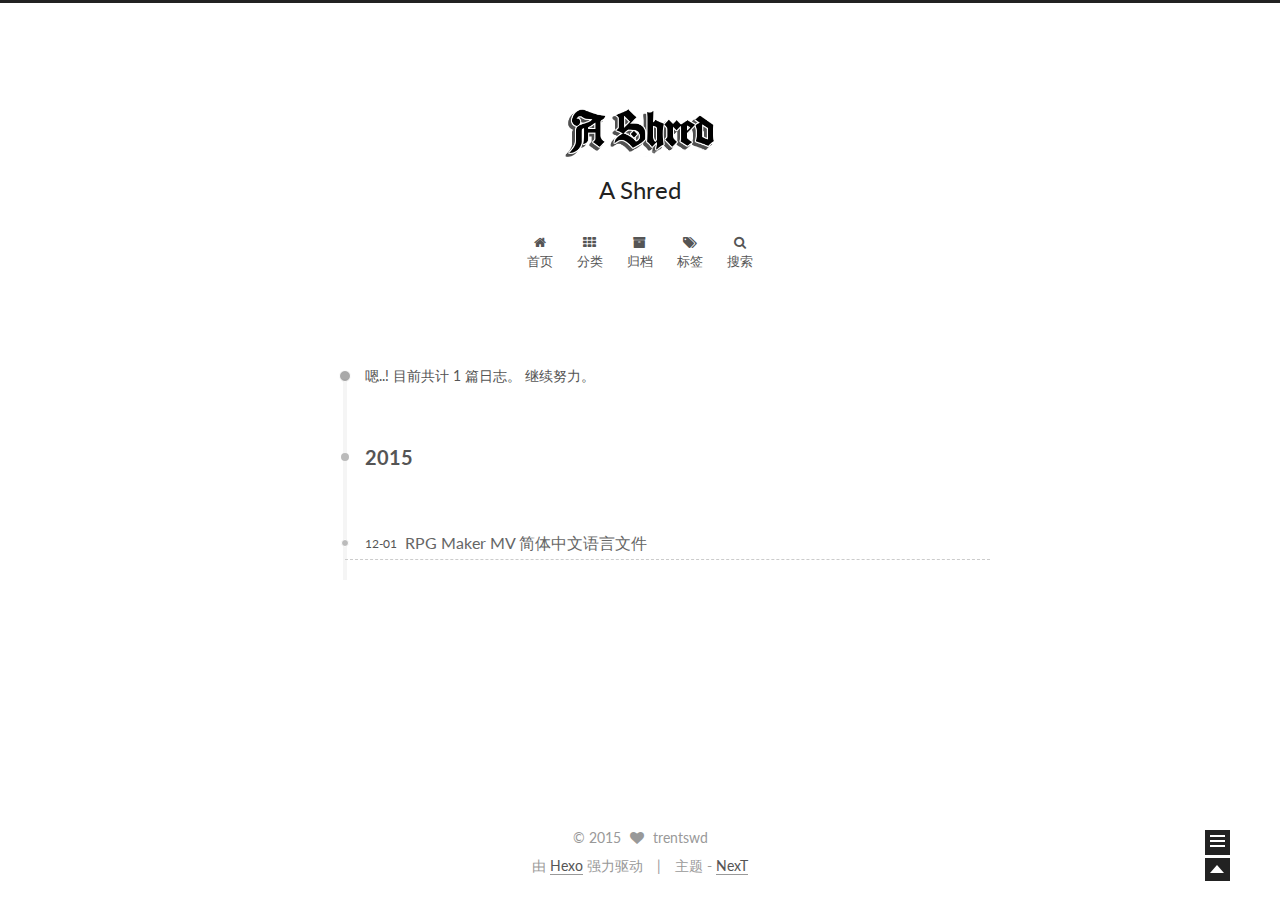
<file: archives/2015/index.html>
<!doctype html>
<html class="theme-next ">
<head>
  <meta charset="UTF-8"/>
<meta http-equiv="X-UA-Compatible" content="IE=edge,chrome=1" />
<meta name="viewport" content="width=device-width, initial-scale=1, maximum-scale=1"/>



<meta http-equiv="Cache-Control" content="no-transform" />
<meta http-equiv="Cache-Control" content="no-siteapp" />












  <link href="/vendors/fancybox/source/jquery.fancybox.css?v=2.1.5" rel="stylesheet" type="text/css"/>




  <link href="//fonts.googleapis.com/css?family=Lato:300,400,700,400italic&subset=latin,latin-ext" rel="stylesheet" type="text/css">



<link href="/vendors/font-awesome/css/font-awesome.min.css?v=4.4.0" rel="stylesheet" type="text/css" />

<link href="/css/main.css?v=0.4.5.2" rel="stylesheet" type="text/css" />


  <meta name="keywords" content="Hexo, NexT" />





  <link rel="alternate" href="/atom.xml" title="A Shred" type="application/atom+xml" />




  <link rel="shortcut icon" type="image/x-icon" href="/favicon.ico?v=0.4.5.2" />






<meta name="description">
<meta property="og:type" content="website">
<meta property="og:title" content="A Shred">
<meta property="og:url" content="http://trentswd.github.io/archives/2015/index.html">
<meta property="og:site_name" content="A Shred">
<meta property="og:description">
<meta name="twitter:card" content="summary">
<meta name="twitter:title" content="A Shred">
<meta name="twitter:description">



<script type="text/javascript" id="hexo.configuration">
  var CONFIG = {
    scheme: '',
    sidebar: 'post',
    motion: false
  };
</script>

  <title> 归档 | A Shred </title>
</head>

<body itemscope itemtype="http://schema.org/WebPage" lang="zh-Hans">

  <!--[if lte IE 8]>
  <div style=' clear: both; height: 59px; padding:0 0 0 15px; position: relative;margin:0 auto;'>
    <a href="http://windows.microsoft.com/en-US/internet-explorer/products/ie/home?ocid=ie6_countdown_bannercode">
      <img src="http://7u2nvr.com1.z0.glb.clouddn.com/picouterie.jpg" border="0" height="42" width="820"
           alt="You are using an outdated browser. For a faster, safer browsing experience, upgrade for free today or use other browser ,like chrome firefox safari."
           style='margin-left:auto;margin-right:auto;display: block;'/>
    </a>
  </div>
<![endif]-->
  


<script>
  (function(i,s,o,g,r,a,m){i['GoogleAnalyticsObject']=r;i[r]=i[r]||function(){
            (i[r].q=i[r].q||[]).push(arguments)},i[r].l=1*new Date();a=s.createElement(o),
          m=s.getElementsByTagName(o)[0];a.async=1;a.src=g;m.parentNode.insertBefore(a,m)
  })(window,document,'script','//www.google-analytics.com/analytics.js','ga');
  ga('create', 'UA-70885837-1', 'auto');
  ga('send', 'pageview');
</script>


  <script type="text/javascript">
    var _hmt = _hmt || [];
    (function() {
      var hm = document.createElement("script");
      hm.src = "//hm.baidu.com/hm.js?877e88a850eae02a813f11dfb8af6657";
      var s = document.getElementsByTagName("script")[0];
      s.parentNode.insertBefore(hm, s);
    })();
  </script>




  <div class="container one-column  page-archive ">
    <div class="headband"></div>

    <header id="header" class="header" itemscope itemtype="http://schema.org/WPHeader">
      <div class="header-inner"><div class="site-meta custom-logo">
  
    <div class="site-meta-headline">
      <a>
        <img class="custom-logo-image" src="/logo.png"
             alt="A Shred"/>
      </a>
    </div>
  

  <div class="custom-logo-site-title">
    <a href="/"  class="brand" rel="start">
      <span class="logo-line-before"><i></i></span>
      <span class="site-title">A Shred</span>
      <span class="logo-line-after"><i></i></span>
    </a>
  </div>
  <p class="site-subtitle"></p>
</div>

<div class="site-nav-toggle">
  <button>
    <span class="btn-bar"></span>
    <span class="btn-bar"></span>
    <span class="btn-bar"></span>
  </button>
</div>

<nav class="site-nav">
  

  
    <ul id="menu" class="menu menu-left">
      
        
        <li class="menu-item menu-item-home">
          <a href="/" rel="section">
            
              <i class="menu-item-icon fa fa-home fa-fw"></i> <br />
            
            首页
          </a>
        </li>
      
        
        <li class="menu-item menu-item-categories">
          <a href="/categories" rel="section">
            
              <i class="menu-item-icon fa fa-th fa-fw"></i> <br />
            
            分类
          </a>
        </li>
      
        
        <li class="menu-item menu-item-archives">
          <a href="/archives" rel="section">
            
              <i class="menu-item-icon fa fa-archive fa-fw"></i> <br />
            
            归档
          </a>
        </li>
      
        
        <li class="menu-item menu-item-tags">
          <a href="/tags" rel="section">
            
              <i class="menu-item-icon fa fa-tags fa-fw"></i> <br />
            
            标签
          </a>
        </li>
      

      
      
        <li class="menu-item menu-item-search">
          <a href="#" class="st-search-show-outputs">
            
              <i class="menu-item-icon fa fa-search fa-fw"></i> <br />
            
            搜索
          </a>
        </li>
      
    </ul>
  

  
    <div class="site-search">
      
  

<script type="text/javascript">
  (function(w,d,t,u,n,s,e){w['SwiftypeObject']=n;w[n]=w[n]||function(){
    (w[n].q=w[n].q||[]).push(arguments);};s=d.createElement(t);
    e=d.getElementsByTagName(t)[0];s.async=1;s.src=u;e.parentNode.insertBefore(s,e);
  })(window,document,'script','//s.swiftypecdn.com/install/v2/st.js','_st');

  _st('install', 'dhM33SUhCFsckK1WDZdH','2.0.0');
</script>



    </div>
  
</nav>

 </div>
    </header>

    <main id="main" class="main">
      <div class="main-inner">
        <div id="content" class="content">
          

  <section id="posts" class="posts-collapse">
    <span class="archive-move-on"></span>

    <span class="archive-page-counter">
      
      
      
        
      
      嗯..! 目前共计 1 篇日志。 继续努力。
    </span>

    

      
      
      

      
        
        <div class="collection-title">
          <h2 class="archive-year motion-element" id="archive-year-2015">2015</h2>
        </div>
      
      

      

  <article class="post post-type-normal" itemscope itemtype="http://schema.org/Article">
    <header class="post-header">

      <h1 class="post-title">
        
            <a class="post-title-link" href="/2015/12/01/rpg-makar-mv-zh-cn/" itemprop="url">
              
                <span itemprop="name">RPG Maker MV 简体中文语言文件</span>
              
            </a>
        
      </h1>

      <div class="post-meta">
        <time class="post-time" itemprop="dateCreated"
              datetime="2015-12-01T23:31:59+08:00"
              content="2015-12-01" >
          12-01
        </time>
      </div>

    </header>
  </article>



    

  </section>

  



        </div>

        


        

      </div>

      
        
  
  <div class="sidebar-toggle">
    <div class="sidebar-toggle-line-wrap">
      <span class="sidebar-toggle-line sidebar-toggle-line-first"></span>
      <span class="sidebar-toggle-line sidebar-toggle-line-middle"></span>
      <span class="sidebar-toggle-line sidebar-toggle-line-last"></span>
    </div>
  </div>

  <aside id="sidebar" class="sidebar">
    <div class="sidebar-inner">

      

      

      <section class="site-overview sidebar-panel  sidebar-panel-active ">
        <div class="site-author motion-element" itemprop="author" itemscope itemtype="http://schema.org/Person">
          <img class="site-author-image" src="/media/img/avatar.jpg" alt="trentswd" itemprop="image"/>
          <p class="site-author-name" itemprop="name">trentswd</p>
        </div>
        <p class="site-description motion-element" itemprop="description"></p>
        <nav class="site-state motion-element">
          <div class="site-state-item site-state-posts">
            <a href="/archives">
              <span class="site-state-item-count">1</span>
              <span class="site-state-item-name">日志</span>
            </a>
          </div>

          <div class="site-state-item site-state-categories">
            <a href="/categories">
              <span class="site-state-item-count">1</span>
              <span class="site-state-item-name">分类</span>
              </a>
          </div>

          <div class="site-state-item site-state-tags">
            <a href="/tags">
              <span class="site-state-item-count">1</span>
              <span class="site-state-item-name">标签</span>
              </a>
          </div>

        </nav>

        
          <div class="feed-link motion-element">
            <a href="/atom.xml" rel="alternate">
              <i class="fa fa-rss"></i>
              RSS
            </a>
          </div>
        

        <div class="links-of-author motion-element">
          
        </div>

        
        

        <div class="links-of-author motion-element">
          
        </div>

      </section>

      

    </div>
  </aside>


      
    </main>

    <footer id="footer" class="footer">
      <div class="footer-inner">
        <div class="copyright" >
  
  &copy; 
  <span itemprop="copyrightYear">2015</span>
  <span class="with-love">
    <i class="icon-next-heart fa fa-heart"></i>
  </span>
  <span class="author" itemprop="copyrightHolder">trentswd</span>
</div>

<div class="powered-by">
  由 <a class="theme-link" href="http://hexo.io">Hexo</a> 强力驱动
</div>

<div class="theme-info">
  主题 -
  <a class="theme-link" href="https://github.com/iissnan/hexo-theme-next">
    NexT
  </a>
</div>



      </div>
    </footer>

    <div class="back-to-top"></div>
  </div>

  <script type="text/javascript" src="/vendors/jquery/index.js?v=2.1.3"></script>

  
  
  


  
    
    

  

    <script type="text/javascript">
      var disqus_shortname = 'trentswdgithubio';
      var disqus_identifier = 'archives/2015/index.html';
      var disqus_title = '';
      var disqus_url = '';

      function run_disqus_script(disqus_script){
        var dsq = document.createElement('script');
        dsq.type = 'text/javascript';
        dsq.async = true;
        dsq.src = '//' + disqus_shortname + '.disqus.com/' + disqus_script;
        (document.getElementsByTagName('head')[0] || document.getElementsByTagName('body')[0]).appendChild(dsq);
      }

      run_disqus_script('count.js');
      
    </script>
  


  

  
  <script type="text/javascript" src="/vendors/fancybox/source/jquery.fancybox.pack.js"></script>
  <script type="text/javascript" src="/js/fancy-box.js?v=0.4.5.2"></script>


  <script type="text/javascript" src="/js/helpers.js?v=0.4.5.2"></script>
  <script type="text/javascript" src="/vendors/velocity/velocity.min.js"></script>
<script type="text/javascript" src="/vendors/velocity/velocity.ui.min.js"></script>

<script type="text/javascript" src="/js/motion.js?v=0.4.5.2" id="motion.global"></script>


  <script type="text/javascript" src="/vendors/fastclick/lib/fastclick.min.js?v=1.0.6"></script>
  <script type="text/javascript" src="/vendors/jquery_lazyload/jquery.lazyload.js?v=1.9.7"></script>

  
  


  <script type="text/javascript" src="/js/bootstrap.js"></script>

  
  
  <script type="text/x-mathjax-config">
    MathJax.Hub.Config({
      tex2jax: {
        inlineMath: [ ['$','$'], ["\\(","\\)"]  ],
        processEscapes: true,
        skipTags: ['script', 'noscript', 'style', 'textarea', 'pre', 'code']
      }
    });
  </script>

  <script type="text/x-mathjax-config">
    MathJax.Hub.Queue(function() {
      var all = MathJax.Hub.getAllJax(), i;
      for (i=0; i < all.length; i += 1) {
        all[i].SourceElement().parentNode.className += ' has-jax';
      }
    });
  </script>

  
    <script type="text/javascript" src="http://cdn.staticfile.org/mathjax/2.4.0/MathJax.js"></script>
    <script type="text/javascript" src="http://cdn.staticfile.org/mathjax/2.4.0/config/TeX-AMS-MML_HTMLorMML.js"></script>
  


  
  

</body>
</html>
</file>
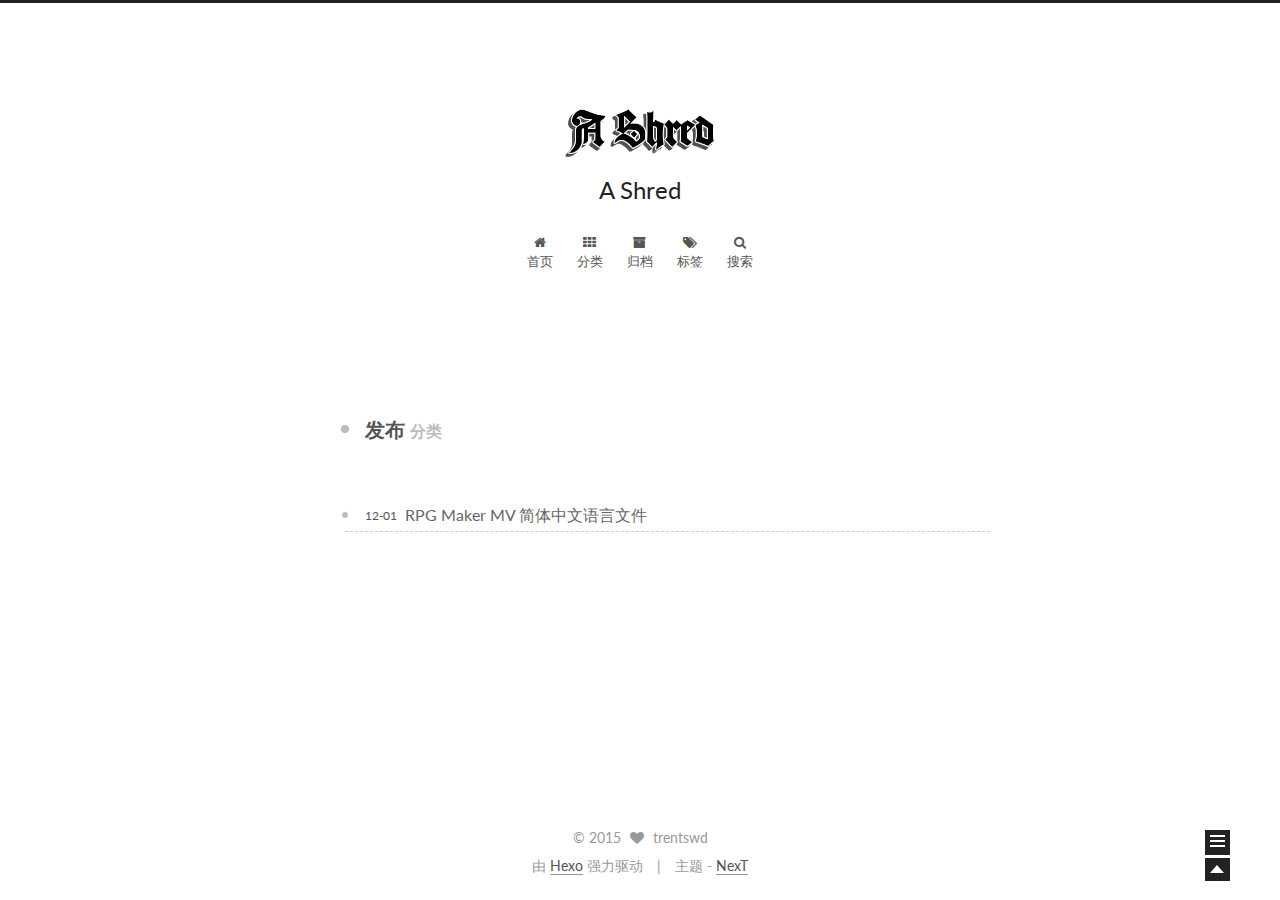
<file: categories/发布/index.html>
<!doctype html>
<html class="theme-next ">
<head>
  <meta charset="UTF-8"/>
<meta http-equiv="X-UA-Compatible" content="IE=edge,chrome=1" />
<meta name="viewport" content="width=device-width, initial-scale=1, maximum-scale=1"/>



<meta http-equiv="Cache-Control" content="no-transform" />
<meta http-equiv="Cache-Control" content="no-siteapp" />












  <link href="/vendors/fancybox/source/jquery.fancybox.css?v=2.1.5" rel="stylesheet" type="text/css"/>




  <link href="//fonts.googleapis.com/css?family=Lato:300,400,700,400italic&subset=latin,latin-ext" rel="stylesheet" type="text/css">



<link href="/vendors/font-awesome/css/font-awesome.min.css?v=4.4.0" rel="stylesheet" type="text/css" />

<link href="/css/main.css?v=0.4.5.2" rel="stylesheet" type="text/css" />


  <meta name="keywords" content="Hexo, NexT" />





  <link rel="alternate" href="/atom.xml" title="A Shred" type="application/atom+xml" />




  <link rel="shortcut icon" type="image/x-icon" href="/favicon.ico?v=0.4.5.2" />






<meta name="description">
<meta property="og:type" content="website">
<meta property="og:title" content="A Shred">
<meta property="og:url" content="http://trentswd.github.io/categories/发布/index.html">
<meta property="og:site_name" content="A Shred">
<meta property="og:description">
<meta name="twitter:card" content="summary">
<meta name="twitter:title" content="A Shred">
<meta name="twitter:description">



<script type="text/javascript" id="hexo.configuration">
  var CONFIG = {
    scheme: '',
    sidebar: 'post',
    motion: false
  };
</script>

  <title> 分类: 发布 | A Shred </title>
</head>

<body itemscope itemtype="http://schema.org/WebPage" lang="zh-Hans">

  <!--[if lte IE 8]>
  <div style=' clear: both; height: 59px; padding:0 0 0 15px; position: relative;margin:0 auto;'>
    <a href="http://windows.microsoft.com/en-US/internet-explorer/products/ie/home?ocid=ie6_countdown_bannercode">
      <img src="http://7u2nvr.com1.z0.glb.clouddn.com/picouterie.jpg" border="0" height="42" width="820"
           alt="You are using an outdated browser. For a faster, safer browsing experience, upgrade for free today or use other browser ,like chrome firefox safari."
           style='margin-left:auto;margin-right:auto;display: block;'/>
    </a>
  </div>
<![endif]-->
  


<script>
  (function(i,s,o,g,r,a,m){i['GoogleAnalyticsObject']=r;i[r]=i[r]||function(){
            (i[r].q=i[r].q||[]).push(arguments)},i[r].l=1*new Date();a=s.createElement(o),
          m=s.getElementsByTagName(o)[0];a.async=1;a.src=g;m.parentNode.insertBefore(a,m)
  })(window,document,'script','//www.google-analytics.com/analytics.js','ga');
  ga('create', 'UA-70885837-1', 'auto');
  ga('send', 'pageview');
</script>


  <script type="text/javascript">
    var _hmt = _hmt || [];
    (function() {
      var hm = document.createElement("script");
      hm.src = "//hm.baidu.com/hm.js?877e88a850eae02a813f11dfb8af6657";
      var s = document.getElementsByTagName("script")[0];
      s.parentNode.insertBefore(hm, s);
    })();
  </script>




  <div class="container one-column ">
    <div class="headband"></div>

    <header id="header" class="header" itemscope itemtype="http://schema.org/WPHeader">
      <div class="header-inner"><div class="site-meta custom-logo">
  
    <div class="site-meta-headline">
      <a>
        <img class="custom-logo-image" src="/logo.png"
             alt="A Shred"/>
      </a>
    </div>
  

  <div class="custom-logo-site-title">
    <a href="/"  class="brand" rel="start">
      <span class="logo-line-before"><i></i></span>
      <span class="site-title">A Shred</span>
      <span class="logo-line-after"><i></i></span>
    </a>
  </div>
  <p class="site-subtitle"></p>
</div>

<div class="site-nav-toggle">
  <button>
    <span class="btn-bar"></span>
    <span class="btn-bar"></span>
    <span class="btn-bar"></span>
  </button>
</div>

<nav class="site-nav">
  

  
    <ul id="menu" class="menu menu-left">
      
        
        <li class="menu-item menu-item-home">
          <a href="/" rel="section">
            
              <i class="menu-item-icon fa fa-home fa-fw"></i> <br />
            
            首页
          </a>
        </li>
      
        
        <li class="menu-item menu-item-categories">
          <a href="/categories" rel="section">
            
              <i class="menu-item-icon fa fa-th fa-fw"></i> <br />
            
            分类
          </a>
        </li>
      
        
        <li class="menu-item menu-item-archives">
          <a href="/archives" rel="section">
            
              <i class="menu-item-icon fa fa-archive fa-fw"></i> <br />
            
            归档
          </a>
        </li>
      
        
        <li class="menu-item menu-item-tags">
          <a href="/tags" rel="section">
            
              <i class="menu-item-icon fa fa-tags fa-fw"></i> <br />
            
            标签
          </a>
        </li>
      

      
      
        <li class="menu-item menu-item-search">
          <a href="#" class="st-search-show-outputs">
            
              <i class="menu-item-icon fa fa-search fa-fw"></i> <br />
            
            搜索
          </a>
        </li>
      
    </ul>
  

  
    <div class="site-search">
      
  

<script type="text/javascript">
  (function(w,d,t,u,n,s,e){w['SwiftypeObject']=n;w[n]=w[n]||function(){
    (w[n].q=w[n].q||[]).push(arguments);};s=d.createElement(t);
    e=d.getElementsByTagName(t)[0];s.async=1;s.src=u;e.parentNode.insertBefore(s,e);
  })(window,document,'script','//s.swiftypecdn.com/install/v2/st.js','_st');

  _st('install', 'dhM33SUhCFsckK1WDZdH','2.0.0');
</script>



    </div>
  
</nav>

 </div>
    </header>

    <main id="main" class="main">
      <div class="main-inner">
        <div id="content" class="content">
          

  <section id="posts" class="posts-collapse">
    <div class="collection-title">
      <h2 >
        发布
        <small>分类</small>
      </h2>
    </div>

    
      

  <article class="post post-type-normal" itemscope itemtype="http://schema.org/Article">
    <header class="post-header">

      <h1 class="post-title">
        
            <a class="post-title-link" href="/2015/12/01/rpg-makar-mv-zh-cn/" itemprop="url">
              
                <span itemprop="name">RPG Maker MV 简体中文语言文件</span>
              
            </a>
        
      </h1>

      <div class="post-meta">
        <time class="post-time" itemprop="dateCreated"
              datetime="2015-12-01T23:31:59+08:00"
              content="2015-12-01" >
          12-01
        </time>
      </div>

    </header>
  </article>


    
  </section>

  



        </div>

        


        

      </div>

      
        
  
  <div class="sidebar-toggle">
    <div class="sidebar-toggle-line-wrap">
      <span class="sidebar-toggle-line sidebar-toggle-line-first"></span>
      <span class="sidebar-toggle-line sidebar-toggle-line-middle"></span>
      <span class="sidebar-toggle-line sidebar-toggle-line-last"></span>
    </div>
  </div>

  <aside id="sidebar" class="sidebar">
    <div class="sidebar-inner">

      

      

      <section class="site-overview sidebar-panel  sidebar-panel-active ">
        <div class="site-author motion-element" itemprop="author" itemscope itemtype="http://schema.org/Person">
          <img class="site-author-image" src="/media/img/avatar.jpg" alt="trentswd" itemprop="image"/>
          <p class="site-author-name" itemprop="name">trentswd</p>
        </div>
        <p class="site-description motion-element" itemprop="description"></p>
        <nav class="site-state motion-element">
          <div class="site-state-item site-state-posts">
            <a href="/archives">
              <span class="site-state-item-count">1</span>
              <span class="site-state-item-name">日志</span>
            </a>
          </div>

          <div class="site-state-item site-state-categories">
            <a href="/categories">
              <span class="site-state-item-count">1</span>
              <span class="site-state-item-name">分类</span>
              </a>
          </div>

          <div class="site-state-item site-state-tags">
            <a href="/tags">
              <span class="site-state-item-count">1</span>
              <span class="site-state-item-name">标签</span>
              </a>
          </div>

        </nav>

        
          <div class="feed-link motion-element">
            <a href="/atom.xml" rel="alternate">
              <i class="fa fa-rss"></i>
              RSS
            </a>
          </div>
        

        <div class="links-of-author motion-element">
          
        </div>

        
        

        <div class="links-of-author motion-element">
          
        </div>

      </section>

      

    </div>
  </aside>


      
    </main>

    <footer id="footer" class="footer">
      <div class="footer-inner">
        <div class="copyright" >
  
  &copy; 
  <span itemprop="copyrightYear">2015</span>
  <span class="with-love">
    <i class="icon-next-heart fa fa-heart"></i>
  </span>
  <span class="author" itemprop="copyrightHolder">trentswd</span>
</div>

<div class="powered-by">
  由 <a class="theme-link" href="http://hexo.io">Hexo</a> 强力驱动
</div>

<div class="theme-info">
  主题 -
  <a class="theme-link" href="https://github.com/iissnan/hexo-theme-next">
    NexT
  </a>
</div>



      </div>
    </footer>

    <div class="back-to-top"></div>
  </div>

  <script type="text/javascript" src="/vendors/jquery/index.js?v=2.1.3"></script>

  
  
  


  
    
    

  

    <script type="text/javascript">
      var disqus_shortname = 'trentswdgithubio';
      var disqus_identifier = 'categories/发布/index.html';
      var disqus_title = '';
      var disqus_url = '';

      function run_disqus_script(disqus_script){
        var dsq = document.createElement('script');
        dsq.type = 'text/javascript';
        dsq.async = true;
        dsq.src = '//' + disqus_shortname + '.disqus.com/' + disqus_script;
        (document.getElementsByTagName('head')[0] || document.getElementsByTagName('body')[0]).appendChild(dsq);
      }

      run_disqus_script('count.js');
      
    </script>
  


  

  
  <script type="text/javascript" src="/vendors/fancybox/source/jquery.fancybox.pack.js"></script>
  <script type="text/javascript" src="/js/fancy-box.js?v=0.4.5.2"></script>


  <script type="text/javascript" src="/js/helpers.js?v=0.4.5.2"></script>
  <script type="text/javascript" src="/vendors/velocity/velocity.min.js"></script>
<script type="text/javascript" src="/vendors/velocity/velocity.ui.min.js"></script>

<script type="text/javascript" src="/js/motion.js?v=0.4.5.2" id="motion.global"></script>


  <script type="text/javascript" src="/vendors/fastclick/lib/fastclick.min.js?v=1.0.6"></script>
  <script type="text/javascript" src="/vendors/jquery_lazyload/jquery.lazyload.js?v=1.9.7"></script>

  

  <script type="text/javascript" src="/js/bootstrap.js"></script>

  
  
  <script type="text/x-mathjax-config">
    MathJax.Hub.Config({
      tex2jax: {
        inlineMath: [ ['$','$'], ["\\(","\\)"]  ],
        processEscapes: true,
        skipTags: ['script', 'noscript', 'style', 'textarea', 'pre', 'code']
      }
    });
  </script>

  <script type="text/x-mathjax-config">
    MathJax.Hub.Queue(function() {
      var all = MathJax.Hub.getAllJax(), i;
      for (i=0; i < all.length; i += 1) {
        all[i].SourceElement().parentNode.className += ' has-jax';
      }
    });
  </script>

  
    <script type="text/javascript" src="http://cdn.staticfile.org/mathjax/2.4.0/MathJax.js"></script>
    <script type="text/javascript" src="http://cdn.staticfile.org/mathjax/2.4.0/config/TeX-AMS-MML_HTMLorMML.js"></script>
  


  
  

</body>
</html>
</file>
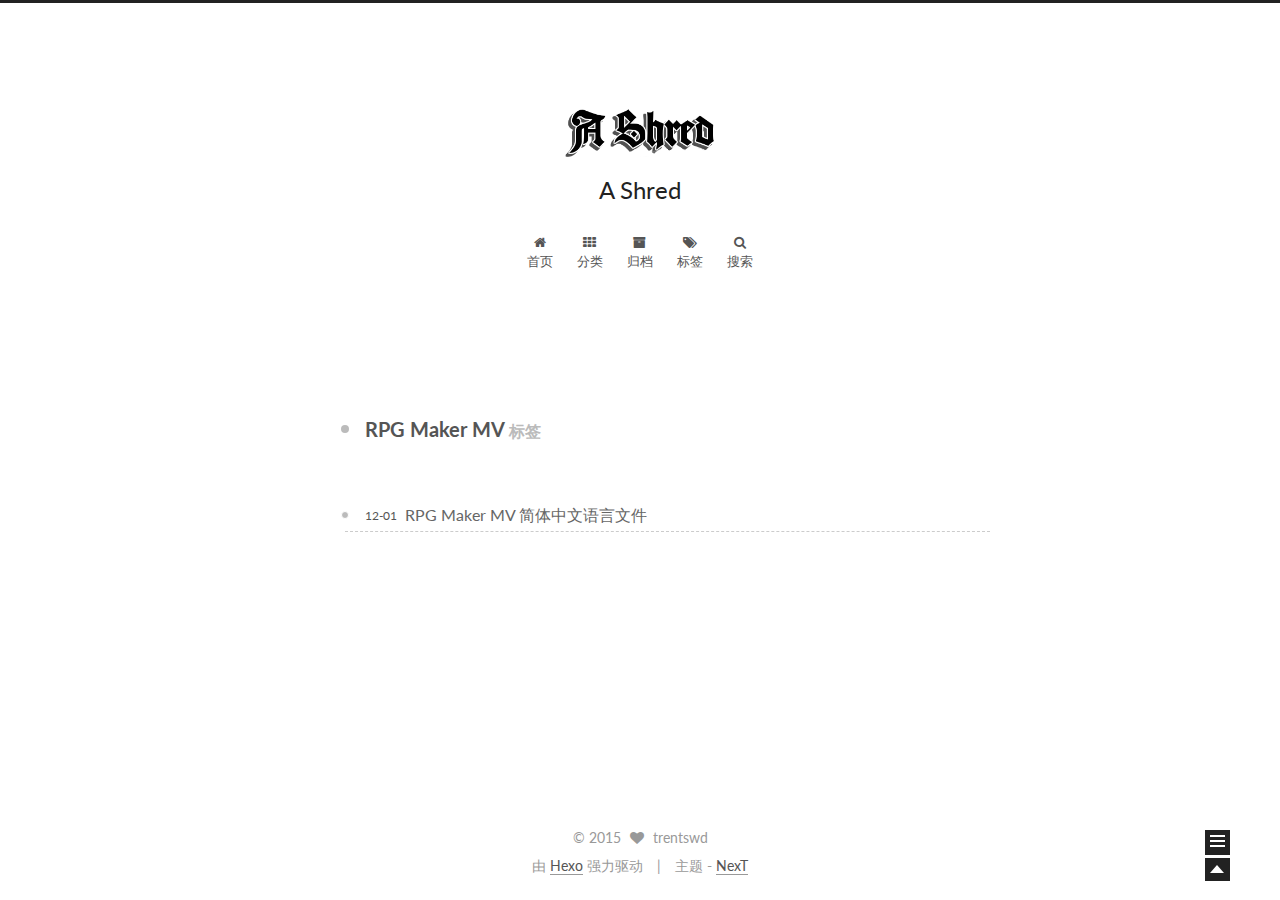
<file: tags/RPG-Maker-MV/index.html>
<!doctype html>
<html class="theme-next ">
<head>
  <meta charset="UTF-8"/>
<meta http-equiv="X-UA-Compatible" content="IE=edge,chrome=1" />
<meta name="viewport" content="width=device-width, initial-scale=1, maximum-scale=1"/>



<meta http-equiv="Cache-Control" content="no-transform" />
<meta http-equiv="Cache-Control" content="no-siteapp" />












  <link href="/vendors/fancybox/source/jquery.fancybox.css?v=2.1.5" rel="stylesheet" type="text/css"/>




  <link href="//fonts.googleapis.com/css?family=Lato:300,400,700,400italic&subset=latin,latin-ext" rel="stylesheet" type="text/css">



<link href="/vendors/font-awesome/css/font-awesome.min.css?v=4.4.0" rel="stylesheet" type="text/css" />

<link href="/css/main.css?v=0.4.5.2" rel="stylesheet" type="text/css" />


  <meta name="keywords" content="Hexo, NexT" />





  <link rel="alternate" href="/atom.xml" title="A Shred" type="application/atom+xml" />




  <link rel="shortcut icon" type="image/x-icon" href="/favicon.ico?v=0.4.5.2" />






<meta name="description">
<meta property="og:type" content="website">
<meta property="og:title" content="A Shred">
<meta property="og:url" content="http://trentswd.github.io/tags/RPG-Maker-MV/index.html">
<meta property="og:site_name" content="A Shred">
<meta property="og:description">
<meta name="twitter:card" content="summary">
<meta name="twitter:title" content="A Shred">
<meta name="twitter:description">



<script type="text/javascript" id="hexo.configuration">
  var CONFIG = {
    scheme: '',
    sidebar: 'post',
    motion: false
  };
</script>

  <title> 标签: RPG Maker MV | A Shred </title>
</head>

<body itemscope itemtype="http://schema.org/WebPage" lang="zh-Hans">

  <!--[if lte IE 8]>
  <div style=' clear: both; height: 59px; padding:0 0 0 15px; position: relative;margin:0 auto;'>
    <a href="http://windows.microsoft.com/en-US/internet-explorer/products/ie/home?ocid=ie6_countdown_bannercode">
      <img src="http://7u2nvr.com1.z0.glb.clouddn.com/picouterie.jpg" border="0" height="42" width="820"
           alt="You are using an outdated browser. For a faster, safer browsing experience, upgrade for free today or use other browser ,like chrome firefox safari."
           style='margin-left:auto;margin-right:auto;display: block;'/>
    </a>
  </div>
<![endif]-->
  


<script>
  (function(i,s,o,g,r,a,m){i['GoogleAnalyticsObject']=r;i[r]=i[r]||function(){
            (i[r].q=i[r].q||[]).push(arguments)},i[r].l=1*new Date();a=s.createElement(o),
          m=s.getElementsByTagName(o)[0];a.async=1;a.src=g;m.parentNode.insertBefore(a,m)
  })(window,document,'script','//www.google-analytics.com/analytics.js','ga');
  ga('create', 'UA-70885837-1', 'auto');
  ga('send', 'pageview');
</script>


  <script type="text/javascript">
    var _hmt = _hmt || [];
    (function() {
      var hm = document.createElement("script");
      hm.src = "//hm.baidu.com/hm.js?877e88a850eae02a813f11dfb8af6657";
      var s = document.getElementsByTagName("script")[0];
      s.parentNode.insertBefore(hm, s);
    })();
  </script>




  <div class="container one-column ">
    <div class="headband"></div>

    <header id="header" class="header" itemscope itemtype="http://schema.org/WPHeader">
      <div class="header-inner"><div class="site-meta custom-logo">
  
    <div class="site-meta-headline">
      <a>
        <img class="custom-logo-image" src="/logo.png"
             alt="A Shred"/>
      </a>
    </div>
  

  <div class="custom-logo-site-title">
    <a href="/"  class="brand" rel="start">
      <span class="logo-line-before"><i></i></span>
      <span class="site-title">A Shred</span>
      <span class="logo-line-after"><i></i></span>
    </a>
  </div>
  <p class="site-subtitle"></p>
</div>

<div class="site-nav-toggle">
  <button>
    <span class="btn-bar"></span>
    <span class="btn-bar"></span>
    <span class="btn-bar"></span>
  </button>
</div>

<nav class="site-nav">
  

  
    <ul id="menu" class="menu menu-left">
      
        
        <li class="menu-item menu-item-home">
          <a href="/" rel="section">
            
              <i class="menu-item-icon fa fa-home fa-fw"></i> <br />
            
            首页
          </a>
        </li>
      
        
        <li class="menu-item menu-item-categories">
          <a href="/categories" rel="section">
            
              <i class="menu-item-icon fa fa-th fa-fw"></i> <br />
            
            分类
          </a>
        </li>
      
        
        <li class="menu-item menu-item-archives">
          <a href="/archives" rel="section">
            
              <i class="menu-item-icon fa fa-archive fa-fw"></i> <br />
            
            归档
          </a>
        </li>
      
        
        <li class="menu-item menu-item-tags">
          <a href="/tags" rel="section">
            
              <i class="menu-item-icon fa fa-tags fa-fw"></i> <br />
            
            标签
          </a>
        </li>
      

      
      
        <li class="menu-item menu-item-search">
          <a href="#" class="st-search-show-outputs">
            
              <i class="menu-item-icon fa fa-search fa-fw"></i> <br />
            
            搜索
          </a>
        </li>
      
    </ul>
  

  
    <div class="site-search">
      
  

<script type="text/javascript">
  (function(w,d,t,u,n,s,e){w['SwiftypeObject']=n;w[n]=w[n]||function(){
    (w[n].q=w[n].q||[]).push(arguments);};s=d.createElement(t);
    e=d.getElementsByTagName(t)[0];s.async=1;s.src=u;e.parentNode.insertBefore(s,e);
  })(window,document,'script','//s.swiftypecdn.com/install/v2/st.js','_st');

  _st('install', 'dhM33SUhCFsckK1WDZdH','2.0.0');
</script>



    </div>
  
</nav>

 </div>
    </header>

    <main id="main" class="main">
      <div class="main-inner">
        <div id="content" class="content">
          

  <div id="posts" class="posts-collapse">
    <div class="collection-title">
      <h2 >
        RPG Maker MV
        <small>标签</small>
      </h2>
    </div>

    
      

  <article class="post post-type-normal" itemscope itemtype="http://schema.org/Article">
    <header class="post-header">

      <h1 class="post-title">
        
            <a class="post-title-link" href="/2015/12/01/rpg-makar-mv-zh-cn/" itemprop="url">
              
                <span itemprop="name">RPG Maker MV 简体中文语言文件</span>
              
            </a>
        
      </h1>

      <div class="post-meta">
        <time class="post-time" itemprop="dateCreated"
              datetime="2015-12-01T23:31:59+08:00"
              content="2015-12-01" >
          12-01
        </time>
      </div>

    </header>
  </article>


    
  </div>

  


        </div>

        


        

      </div>

      
        
  
  <div class="sidebar-toggle">
    <div class="sidebar-toggle-line-wrap">
      <span class="sidebar-toggle-line sidebar-toggle-line-first"></span>
      <span class="sidebar-toggle-line sidebar-toggle-line-middle"></span>
      <span class="sidebar-toggle-line sidebar-toggle-line-last"></span>
    </div>
  </div>

  <aside id="sidebar" class="sidebar">
    <div class="sidebar-inner">

      

      

      <section class="site-overview sidebar-panel  sidebar-panel-active ">
        <div class="site-author motion-element" itemprop="author" itemscope itemtype="http://schema.org/Person">
          <img class="site-author-image" src="/media/img/avatar.jpg" alt="trentswd" itemprop="image"/>
          <p class="site-author-name" itemprop="name">trentswd</p>
        </div>
        <p class="site-description motion-element" itemprop="description"></p>
        <nav class="site-state motion-element">
          <div class="site-state-item site-state-posts">
            <a href="/archives">
              <span class="site-state-item-count">1</span>
              <span class="site-state-item-name">日志</span>
            </a>
          </div>

          <div class="site-state-item site-state-categories">
            <a href="/categories">
              <span class="site-state-item-count">1</span>
              <span class="site-state-item-name">分类</span>
              </a>
          </div>

          <div class="site-state-item site-state-tags">
            <a href="/tags">
              <span class="site-state-item-count">1</span>
              <span class="site-state-item-name">标签</span>
              </a>
          </div>

        </nav>

        
          <div class="feed-link motion-element">
            <a href="/atom.xml" rel="alternate">
              <i class="fa fa-rss"></i>
              RSS
            </a>
          </div>
        

        <div class="links-of-author motion-element">
          
        </div>

        
        

        <div class="links-of-author motion-element">
          
        </div>

      </section>

      

    </div>
  </aside>


      
    </main>

    <footer id="footer" class="footer">
      <div class="footer-inner">
        <div class="copyright" >
  
  &copy; 
  <span itemprop="copyrightYear">2015</span>
  <span class="with-love">
    <i class="icon-next-heart fa fa-heart"></i>
  </span>
  <span class="author" itemprop="copyrightHolder">trentswd</span>
</div>

<div class="powered-by">
  由 <a class="theme-link" href="http://hexo.io">Hexo</a> 强力驱动
</div>

<div class="theme-info">
  主题 -
  <a class="theme-link" href="https://github.com/iissnan/hexo-theme-next">
    NexT
  </a>
</div>



      </div>
    </footer>

    <div class="back-to-top"></div>
  </div>

  <script type="text/javascript" src="/vendors/jquery/index.js?v=2.1.3"></script>

  
  
  


  
    
    

  

    <script type="text/javascript">
      var disqus_shortname = 'trentswdgithubio';
      var disqus_identifier = 'tags/RPG-Maker-MV/index.html';
      var disqus_title = '';
      var disqus_url = '';

      function run_disqus_script(disqus_script){
        var dsq = document.createElement('script');
        dsq.type = 'text/javascript';
        dsq.async = true;
        dsq.src = '//' + disqus_shortname + '.disqus.com/' + disqus_script;
        (document.getElementsByTagName('head')[0] || document.getElementsByTagName('body')[0]).appendChild(dsq);
      }

      run_disqus_script('count.js');
      
    </script>
  


  

  
  <script type="text/javascript" src="/vendors/fancybox/source/jquery.fancybox.pack.js"></script>
  <script type="text/javascript" src="/js/fancy-box.js?v=0.4.5.2"></script>


  <script type="text/javascript" src="/js/helpers.js?v=0.4.5.2"></script>
  <script type="text/javascript" src="/vendors/velocity/velocity.min.js"></script>
<script type="text/javascript" src="/vendors/velocity/velocity.ui.min.js"></script>

<script type="text/javascript" src="/js/motion.js?v=0.4.5.2" id="motion.global"></script>


  <script type="text/javascript" src="/vendors/fastclick/lib/fastclick.min.js?v=1.0.6"></script>
  <script type="text/javascript" src="/vendors/jquery_lazyload/jquery.lazyload.js?v=1.9.7"></script>

  

  <script type="text/javascript" src="/js/bootstrap.js"></script>

  
  
  <script type="text/x-mathjax-config">
    MathJax.Hub.Config({
      tex2jax: {
        inlineMath: [ ['$','$'], ["\\(","\\)"]  ],
        processEscapes: true,
        skipTags: ['script', 'noscript', 'style', 'textarea', 'pre', 'code']
      }
    });
  </script>

  <script type="text/x-mathjax-config">
    MathJax.Hub.Queue(function() {
      var all = MathJax.Hub.getAllJax(), i;
      for (i=0; i < all.length; i += 1) {
        all[i].SourceElement().parentNode.className += ' has-jax';
      }
    });
  </script>

  
    <script type="text/javascript" src="http://cdn.staticfile.org/mathjax/2.4.0/MathJax.js"></script>
    <script type="text/javascript" src="http://cdn.staticfile.org/mathjax/2.4.0/config/TeX-AMS-MML_HTMLorMML.js"></script>
  


  
  

</body>
</html>
</file>
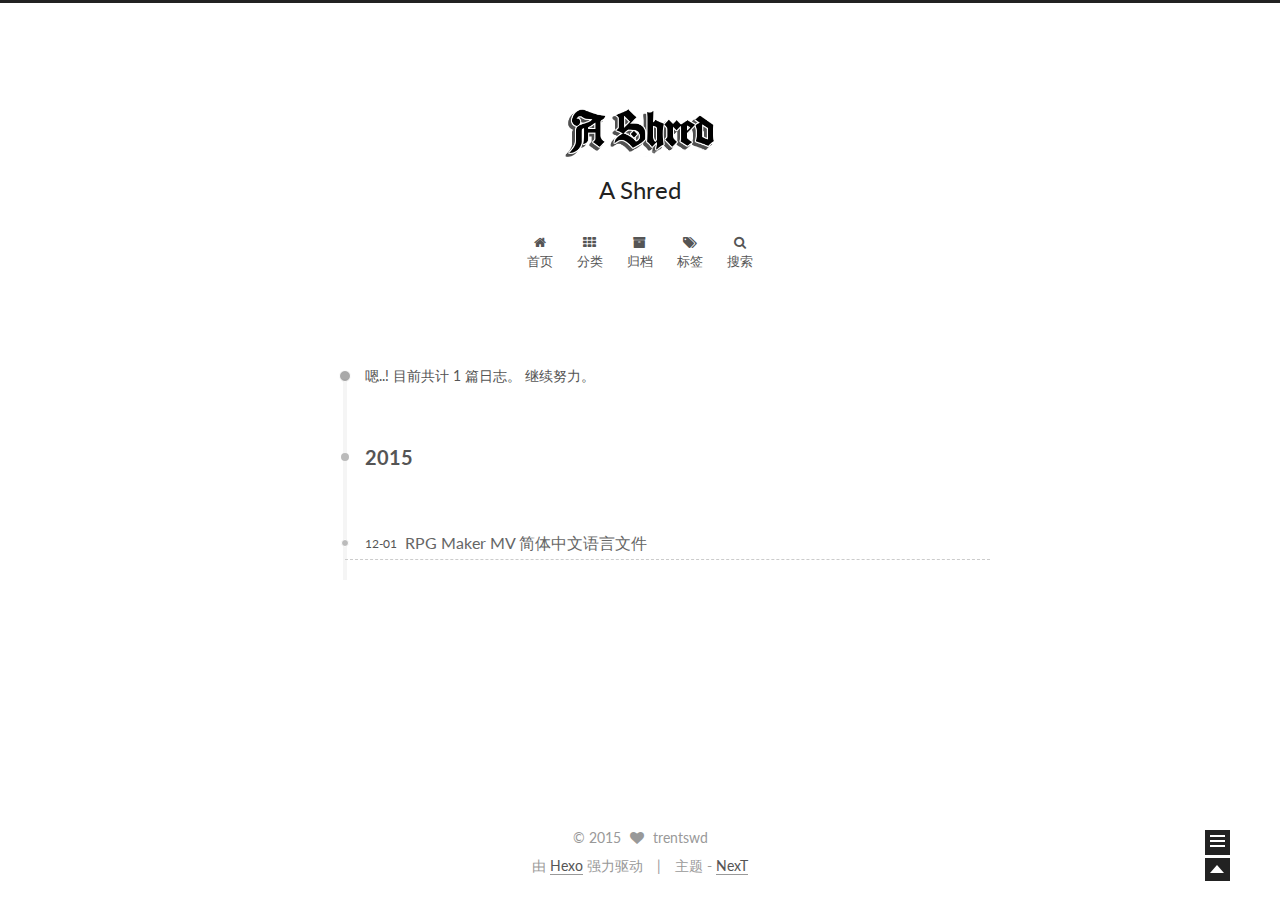
<file: archives/2015/12/index.html>
<!doctype html>
<html class="theme-next ">
<head>
  <meta charset="UTF-8"/>
<meta http-equiv="X-UA-Compatible" content="IE=edge,chrome=1" />
<meta name="viewport" content="width=device-width, initial-scale=1, maximum-scale=1"/>



<meta http-equiv="Cache-Control" content="no-transform" />
<meta http-equiv="Cache-Control" content="no-siteapp" />












  <link href="/vendors/fancybox/source/jquery.fancybox.css?v=2.1.5" rel="stylesheet" type="text/css"/>




  <link href="//fonts.googleapis.com/css?family=Lato:300,400,700,400italic&subset=latin,latin-ext" rel="stylesheet" type="text/css">



<link href="/vendors/font-awesome/css/font-awesome.min.css?v=4.4.0" rel="stylesheet" type="text/css" />

<link href="/css/main.css?v=0.4.5.2" rel="stylesheet" type="text/css" />


  <meta name="keywords" content="Hexo, NexT" />





  <link rel="alternate" href="/atom.xml" title="A Shred" type="application/atom+xml" />




  <link rel="shortcut icon" type="image/x-icon" href="/favicon.ico?v=0.4.5.2" />






<meta name="description">
<meta property="og:type" content="website">
<meta property="og:title" content="A Shred">
<meta property="og:url" content="http://trentswd.github.io/archives/2015/12/index.html">
<meta property="og:site_name" content="A Shred">
<meta property="og:description">
<meta name="twitter:card" content="summary">
<meta name="twitter:title" content="A Shred">
<meta name="twitter:description">



<script type="text/javascript" id="hexo.configuration">
  var CONFIG = {
    scheme: '',
    sidebar: 'post',
    motion: false
  };
</script>

  <title> 归档 | A Shred </title>
</head>

<body itemscope itemtype="http://schema.org/WebPage" lang="zh-Hans">

  <!--[if lte IE 8]>
  <div style=' clear: both; height: 59px; padding:0 0 0 15px; position: relative;margin:0 auto;'>
    <a href="http://windows.microsoft.com/en-US/internet-explorer/products/ie/home?ocid=ie6_countdown_bannercode">
      <img src="http://7u2nvr.com1.z0.glb.clouddn.com/picouterie.jpg" border="0" height="42" width="820"
           alt="You are using an outdated browser. For a faster, safer browsing experience, upgrade for free today or use other browser ,like chrome firefox safari."
           style='margin-left:auto;margin-right:auto;display: block;'/>
    </a>
  </div>
<![endif]-->
  


<script>
  (function(i,s,o,g,r,a,m){i['GoogleAnalyticsObject']=r;i[r]=i[r]||function(){
            (i[r].q=i[r].q||[]).push(arguments)},i[r].l=1*new Date();a=s.createElement(o),
          m=s.getElementsByTagName(o)[0];a.async=1;a.src=g;m.parentNode.insertBefore(a,m)
  })(window,document,'script','//www.google-analytics.com/analytics.js','ga');
  ga('create', 'UA-70885837-1', 'auto');
  ga('send', 'pageview');
</script>


  <script type="text/javascript">
    var _hmt = _hmt || [];
    (function() {
      var hm = document.createElement("script");
      hm.src = "//hm.baidu.com/hm.js?877e88a850eae02a813f11dfb8af6657";
      var s = document.getElementsByTagName("script")[0];
      s.parentNode.insertBefore(hm, s);
    })();
  </script>




  <div class="container one-column  page-archive ">
    <div class="headband"></div>

    <header id="header" class="header" itemscope itemtype="http://schema.org/WPHeader">
      <div class="header-inner"><div class="site-meta custom-logo">
  
    <div class="site-meta-headline">
      <a>
        <img class="custom-logo-image" src="/logo.png"
             alt="A Shred"/>
      </a>
    </div>
  

  <div class="custom-logo-site-title">
    <a href="/"  class="brand" rel="start">
      <span class="logo-line-before"><i></i></span>
      <span class="site-title">A Shred</span>
      <span class="logo-line-after"><i></i></span>
    </a>
  </div>
  <p class="site-subtitle"></p>
</div>

<div class="site-nav-toggle">
  <button>
    <span class="btn-bar"></span>
    <span class="btn-bar"></span>
    <span class="btn-bar"></span>
  </button>
</div>

<nav class="site-nav">
  

  
    <ul id="menu" class="menu menu-left">
      
        
        <li class="menu-item menu-item-home">
          <a href="/" rel="section">
            
              <i class="menu-item-icon fa fa-home fa-fw"></i> <br />
            
            首页
          </a>
        </li>
      
        
        <li class="menu-item menu-item-categories">
          <a href="/categories" rel="section">
            
              <i class="menu-item-icon fa fa-th fa-fw"></i> <br />
            
            分类
          </a>
        </li>
      
        
        <li class="menu-item menu-item-archives">
          <a href="/archives" rel="section">
            
              <i class="menu-item-icon fa fa-archive fa-fw"></i> <br />
            
            归档
          </a>
        </li>
      
        
        <li class="menu-item menu-item-tags">
          <a href="/tags" rel="section">
            
              <i class="menu-item-icon fa fa-tags fa-fw"></i> <br />
            
            标签
          </a>
        </li>
      

      
      
        <li class="menu-item menu-item-search">
          <a href="#" class="st-search-show-outputs">
            
              <i class="menu-item-icon fa fa-search fa-fw"></i> <br />
            
            搜索
          </a>
        </li>
      
    </ul>
  

  
    <div class="site-search">
      
  

<script type="text/javascript">
  (function(w,d,t,u,n,s,e){w['SwiftypeObject']=n;w[n]=w[n]||function(){
    (w[n].q=w[n].q||[]).push(arguments);};s=d.createElement(t);
    e=d.getElementsByTagName(t)[0];s.async=1;s.src=u;e.parentNode.insertBefore(s,e);
  })(window,document,'script','//s.swiftypecdn.com/install/v2/st.js','_st');

  _st('install', 'dhM33SUhCFsckK1WDZdH','2.0.0');
</script>



    </div>
  
</nav>

 </div>
    </header>

    <main id="main" class="main">
      <div class="main-inner">
        <div id="content" class="content">
          

  <section id="posts" class="posts-collapse">
    <span class="archive-move-on"></span>

    <span class="archive-page-counter">
      
      
      
        
      
      嗯..! 目前共计 1 篇日志。 继续努力。
    </span>

    

      
      
      

      
        
        <div class="collection-title">
          <h2 class="archive-year motion-element" id="archive-year-2015">2015</h2>
        </div>
      
      

      

  <article class="post post-type-normal" itemscope itemtype="http://schema.org/Article">
    <header class="post-header">

      <h1 class="post-title">
        
            <a class="post-title-link" href="/2015/12/01/rpg-makar-mv-zh-cn/" itemprop="url">
              
                <span itemprop="name">RPG Maker MV 简体中文语言文件</span>
              
            </a>
        
      </h1>

      <div class="post-meta">
        <time class="post-time" itemprop="dateCreated"
              datetime="2015-12-01T23:31:59+08:00"
              content="2015-12-01" >
          12-01
        </time>
      </div>

    </header>
  </article>



    

  </section>

  



        </div>

        


        

      </div>

      
        
  
  <div class="sidebar-toggle">
    <div class="sidebar-toggle-line-wrap">
      <span class="sidebar-toggle-line sidebar-toggle-line-first"></span>
      <span class="sidebar-toggle-line sidebar-toggle-line-middle"></span>
      <span class="sidebar-toggle-line sidebar-toggle-line-last"></span>
    </div>
  </div>

  <aside id="sidebar" class="sidebar">
    <div class="sidebar-inner">

      

      

      <section class="site-overview sidebar-panel  sidebar-panel-active ">
        <div class="site-author motion-element" itemprop="author" itemscope itemtype="http://schema.org/Person">
          <img class="site-author-image" src="/media/img/avatar.jpg" alt="trentswd" itemprop="image"/>
          <p class="site-author-name" itemprop="name">trentswd</p>
        </div>
        <p class="site-description motion-element" itemprop="description"></p>
        <nav class="site-state motion-element">
          <div class="site-state-item site-state-posts">
            <a href="/archives">
              <span class="site-state-item-count">1</span>
              <span class="site-state-item-name">日志</span>
            </a>
          </div>

          <div class="site-state-item site-state-categories">
            <a href="/categories">
              <span class="site-state-item-count">1</span>
              <span class="site-state-item-name">分类</span>
              </a>
          </div>

          <div class="site-state-item site-state-tags">
            <a href="/tags">
              <span class="site-state-item-count">1</span>
              <span class="site-state-item-name">标签</span>
              </a>
          </div>

        </nav>

        
          <div class="feed-link motion-element">
            <a href="/atom.xml" rel="alternate">
              <i class="fa fa-rss"></i>
              RSS
            </a>
          </div>
        

        <div class="links-of-author motion-element">
          
        </div>

        
        

        <div class="links-of-author motion-element">
          
        </div>

      </section>

      

    </div>
  </aside>


      
    </main>

    <footer id="footer" class="footer">
      <div class="footer-inner">
        <div class="copyright" >
  
  &copy; 
  <span itemprop="copyrightYear">2015</span>
  <span class="with-love">
    <i class="icon-next-heart fa fa-heart"></i>
  </span>
  <span class="author" itemprop="copyrightHolder">trentswd</span>
</div>

<div class="powered-by">
  由 <a class="theme-link" href="http://hexo.io">Hexo</a> 强力驱动
</div>

<div class="theme-info">
  主题 -
  <a class="theme-link" href="https://github.com/iissnan/hexo-theme-next">
    NexT
  </a>
</div>



      </div>
    </footer>

    <div class="back-to-top"></div>
  </div>

  <script type="text/javascript" src="/vendors/jquery/index.js?v=2.1.3"></script>

  
  
  


  
    
    

  

    <script type="text/javascript">
      var disqus_shortname = 'trentswdgithubio';
      var disqus_identifier = 'archives/2015/12/index.html';
      var disqus_title = '';
      var disqus_url = '';

      function run_disqus_script(disqus_script){
        var dsq = document.createElement('script');
        dsq.type = 'text/javascript';
        dsq.async = true;
        dsq.src = '//' + disqus_shortname + '.disqus.com/' + disqus_script;
        (document.getElementsByTagName('head')[0] || document.getElementsByTagName('body')[0]).appendChild(dsq);
      }

      run_disqus_script('count.js');
      
    </script>
  


  

  
  <script type="text/javascript" src="/vendors/fancybox/source/jquery.fancybox.pack.js"></script>
  <script type="text/javascript" src="/js/fancy-box.js?v=0.4.5.2"></script>


  <script type="text/javascript" src="/js/helpers.js?v=0.4.5.2"></script>
  <script type="text/javascript" src="/vendors/velocity/velocity.min.js"></script>
<script type="text/javascript" src="/vendors/velocity/velocity.ui.min.js"></script>

<script type="text/javascript" src="/js/motion.js?v=0.4.5.2" id="motion.global"></script>


  <script type="text/javascript" src="/vendors/fastclick/lib/fastclick.min.js?v=1.0.6"></script>
  <script type="text/javascript" src="/vendors/jquery_lazyload/jquery.lazyload.js?v=1.9.7"></script>

  
  


  <script type="text/javascript" src="/js/bootstrap.js"></script>

  
  
  <script type="text/x-mathjax-config">
    MathJax.Hub.Config({
      tex2jax: {
        inlineMath: [ ['$','$'], ["\\(","\\)"]  ],
        processEscapes: true,
        skipTags: ['script', 'noscript', 'style', 'textarea', 'pre', 'code']
      }
    });
  </script>

  <script type="text/x-mathjax-config">
    MathJax.Hub.Queue(function() {
      var all = MathJax.Hub.getAllJax(), i;
      for (i=0; i < all.length; i += 1) {
        all[i].SourceElement().parentNode.className += ' has-jax';
      }
    });
  </script>

  
    <script type="text/javascript" src="http://cdn.staticfile.org/mathjax/2.4.0/MathJax.js"></script>
    <script type="text/javascript" src="http://cdn.staticfile.org/mathjax/2.4.0/config/TeX-AMS-MML_HTMLorMML.js"></script>
  


  
  

</body>
</html>
</file>
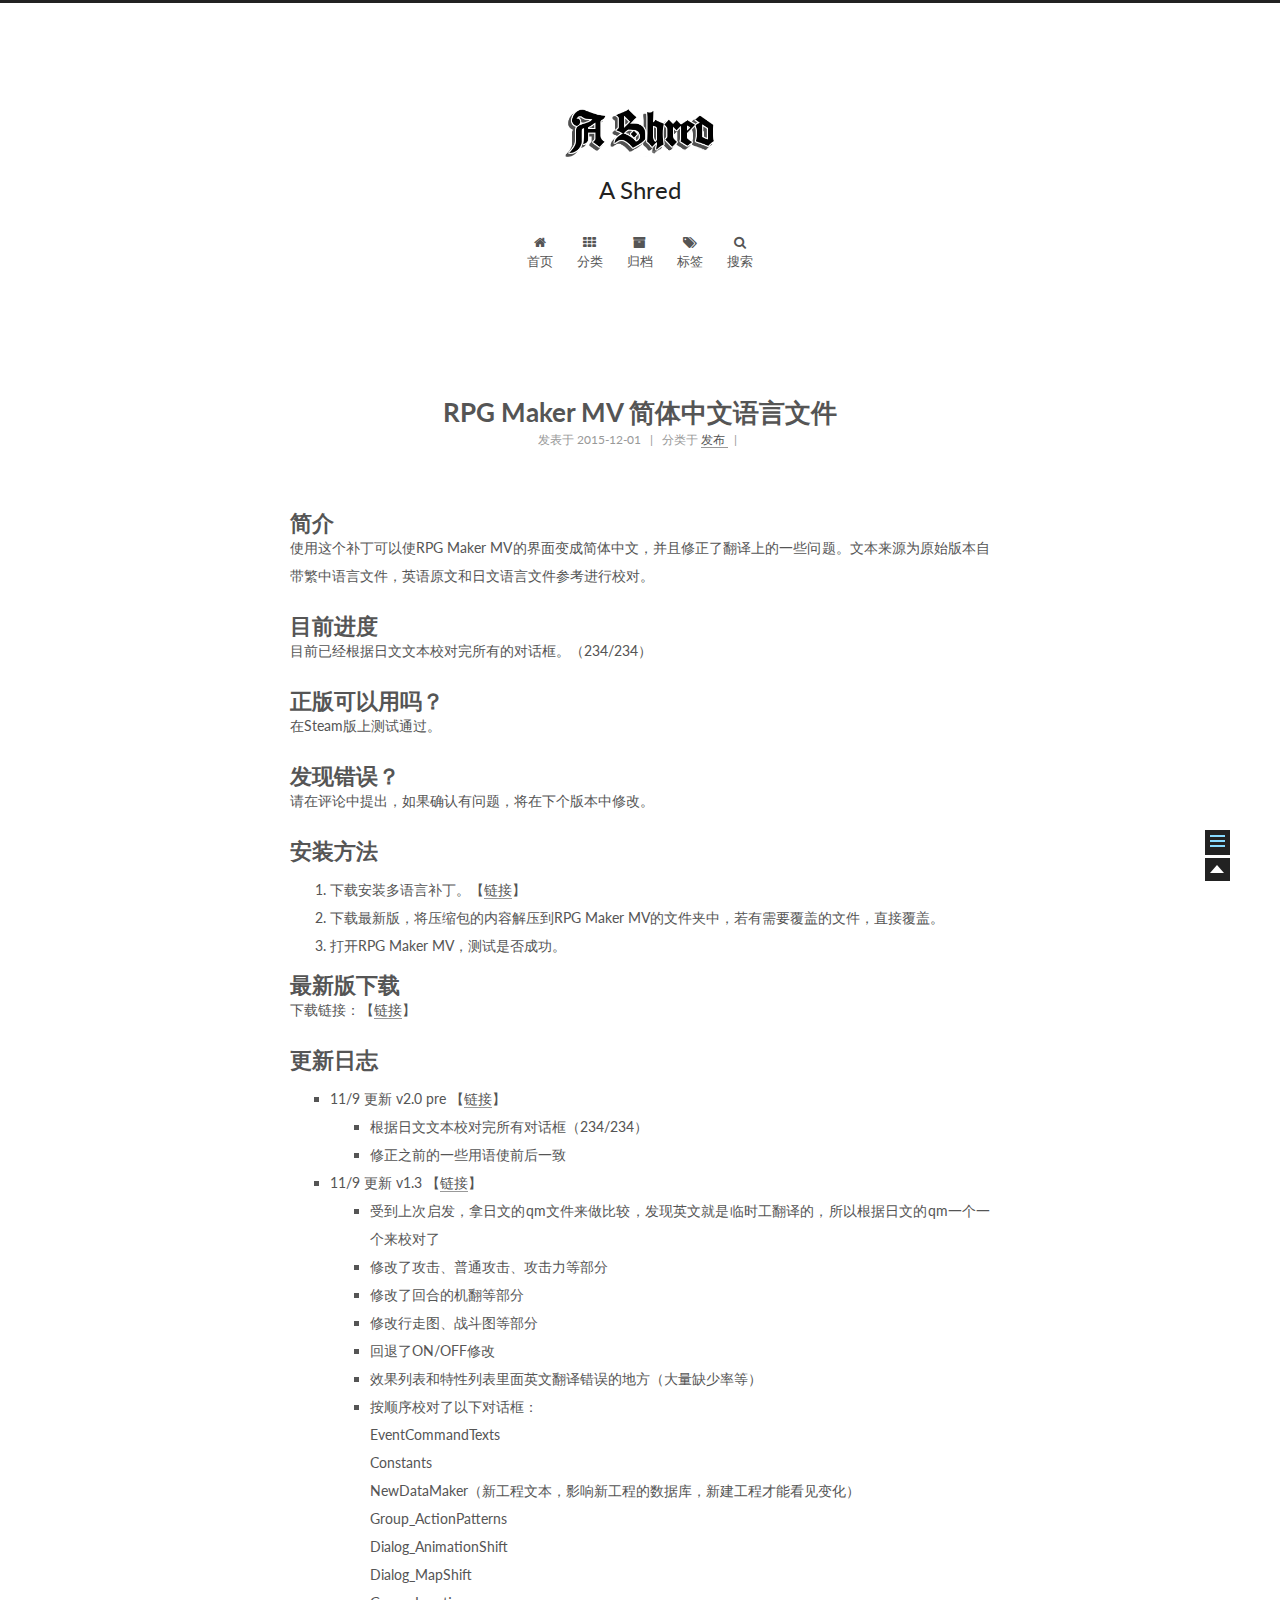
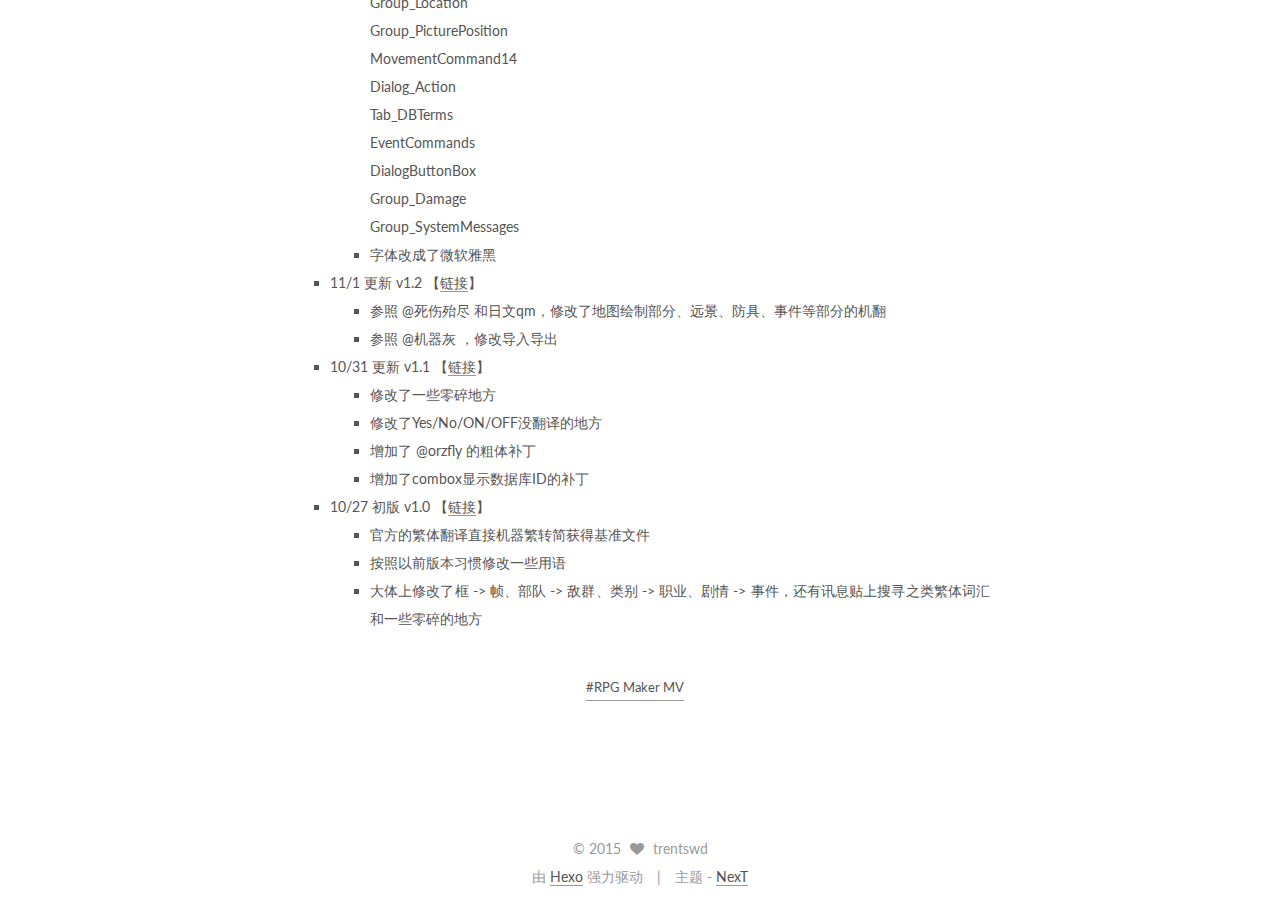
<file: 2015/12/01/rpg-makar-mv-zh-cn/index.html>
<!doctype html>
<html class="theme-next ">
<head>
  <meta charset="UTF-8"/>
<meta http-equiv="X-UA-Compatible" content="IE=edge,chrome=1" />
<meta name="viewport" content="width=device-width, initial-scale=1, maximum-scale=1"/>



<meta http-equiv="Cache-Control" content="no-transform" />
<meta http-equiv="Cache-Control" content="no-siteapp" />












  <link href="/vendors/fancybox/source/jquery.fancybox.css?v=2.1.5" rel="stylesheet" type="text/css"/>




  <link href="//fonts.googleapis.com/css?family=Lato:300,400,700,400italic&subset=latin,latin-ext" rel="stylesheet" type="text/css">



<link href="/vendors/font-awesome/css/font-awesome.min.css?v=4.4.0" rel="stylesheet" type="text/css" />

<link href="/css/main.css?v=0.4.5.2" rel="stylesheet" type="text/css" />


  <meta name="keywords" content="RPG Maker MV," />





  <link rel="alternate" href="/atom.xml" title="A Shred" type="application/atom+xml" />




  <link rel="shortcut icon" type="image/x-icon" href="/favicon.ico?v=0.4.5.2" />






<meta name="description" content="简介使用这个补丁可以使RPG Maker MV的界面变成简体中文，并且修正了翻译上的一些问题。文本来源为原始版本自带繁中语言文件，英语原文和日文语言文件参考进行校对。">
<meta property="og:type" content="article">
<meta property="og:title" content="RPG Maker MV 简体中文语言文件">
<meta property="og:url" content="http://trentswd.github.io/2015/12/01/rpg-makar-mv-zh-cn/index.html">
<meta property="og:site_name" content="A Shred">
<meta property="og:description" content="简介使用这个补丁可以使RPG Maker MV的界面变成简体中文，并且修正了翻译上的一些问题。文本来源为原始版本自带繁中语言文件，英语原文和日文语言文件参考进行校对。">
<meta property="og:updated_time" content="2015-12-10T18:34:00.000Z">
<meta name="twitter:card" content="summary">
<meta name="twitter:title" content="RPG Maker MV 简体中文语言文件">
<meta name="twitter:description" content="简介使用这个补丁可以使RPG Maker MV的界面变成简体中文，并且修正了翻译上的一些问题。文本来源为原始版本自带繁中语言文件，英语原文和日文语言文件参考进行校对。">



<script type="text/javascript" id="hexo.configuration">
  var CONFIG = {
    scheme: '',
    sidebar: 'post',
    motion: false
  };
</script>

  <title> RPG Maker MV 简体中文语言文件 | A Shred </title>
</head>

<body itemscope itemtype="http://schema.org/WebPage" lang="zh-Hans">

  <!--[if lte IE 8]>
  <div style=' clear: both; height: 59px; padding:0 0 0 15px; position: relative;margin:0 auto;'>
    <a href="http://windows.microsoft.com/en-US/internet-explorer/products/ie/home?ocid=ie6_countdown_bannercode">
      <img src="http://7u2nvr.com1.z0.glb.clouddn.com/picouterie.jpg" border="0" height="42" width="820"
           alt="You are using an outdated browser. For a faster, safer browsing experience, upgrade for free today or use other browser ,like chrome firefox safari."
           style='margin-left:auto;margin-right:auto;display: block;'/>
    </a>
  </div>
<![endif]-->
  


<script>
  (function(i,s,o,g,r,a,m){i['GoogleAnalyticsObject']=r;i[r]=i[r]||function(){
            (i[r].q=i[r].q||[]).push(arguments)},i[r].l=1*new Date();a=s.createElement(o),
          m=s.getElementsByTagName(o)[0];a.async=1;a.src=g;m.parentNode.insertBefore(a,m)
  })(window,document,'script','//www.google-analytics.com/analytics.js','ga');
  ga('create', 'UA-70885837-1', 'auto');
  ga('send', 'pageview');
</script>


  <script type="text/javascript">
    var _hmt = _hmt || [];
    (function() {
      var hm = document.createElement("script");
      hm.src = "//hm.baidu.com/hm.js?877e88a850eae02a813f11dfb8af6657";
      var s = document.getElementsByTagName("script")[0];
      s.parentNode.insertBefore(hm, s);
    })();
  </script>




  <div class="container one-column page-post-detail">
    <div class="headband"></div>

    <header id="header" class="header" itemscope itemtype="http://schema.org/WPHeader">
      <div class="header-inner"><div class="site-meta custom-logo">
  
    <div class="site-meta-headline">
      <a>
        <img class="custom-logo-image" src="/logo.png"
             alt="A Shred"/>
      </a>
    </div>
  

  <div class="custom-logo-site-title">
    <a href="/"  class="brand" rel="start">
      <span class="logo-line-before"><i></i></span>
      <span class="site-title">A Shred</span>
      <span class="logo-line-after"><i></i></span>
    </a>
  </div>
  <p class="site-subtitle"></p>
</div>

<div class="site-nav-toggle">
  <button>
    <span class="btn-bar"></span>
    <span class="btn-bar"></span>
    <span class="btn-bar"></span>
  </button>
</div>

<nav class="site-nav">
  

  
    <ul id="menu" class="menu menu-left">
      
        
        <li class="menu-item menu-item-home">
          <a href="/" rel="section">
            
              <i class="menu-item-icon fa fa-home fa-fw"></i> <br />
            
            首页
          </a>
        </li>
      
        
        <li class="menu-item menu-item-categories">
          <a href="/categories" rel="section">
            
              <i class="menu-item-icon fa fa-th fa-fw"></i> <br />
            
            分类
          </a>
        </li>
      
        
        <li class="menu-item menu-item-archives">
          <a href="/archives" rel="section">
            
              <i class="menu-item-icon fa fa-archive fa-fw"></i> <br />
            
            归档
          </a>
        </li>
      
        
        <li class="menu-item menu-item-tags">
          <a href="/tags" rel="section">
            
              <i class="menu-item-icon fa fa-tags fa-fw"></i> <br />
            
            标签
          </a>
        </li>
      

      
      
        <li class="menu-item menu-item-search">
          <a href="#" class="st-search-show-outputs">
            
              <i class="menu-item-icon fa fa-search fa-fw"></i> <br />
            
            搜索
          </a>
        </li>
      
    </ul>
  

  
    <div class="site-search">
      
  

<script type="text/javascript">
  (function(w,d,t,u,n,s,e){w['SwiftypeObject']=n;w[n]=w[n]||function(){
    (w[n].q=w[n].q||[]).push(arguments);};s=d.createElement(t);
    e=d.getElementsByTagName(t)[0];s.async=1;s.src=u;e.parentNode.insertBefore(s,e);
  })(window,document,'script','//s.swiftypecdn.com/install/v2/st.js','_st');

  _st('install', 'dhM33SUhCFsckK1WDZdH','2.0.0');
</script>



    </div>
  
</nav>

 </div>
    </header>

    <main id="main" class="main">
      <div class="main-inner">
        <div id="content" class="content">
          

  <div id="posts" class="posts-expand">
    

  
  

  
  
  

  <article class="post post-type-normal " itemscope itemtype="http://schema.org/Article">

    
      <header class="post-header">

        
        
          <h1 class="post-title" itemprop="name headline">
            
            
              
                RPG Maker MV 简体中文语言文件
              
            
          </h1>
        

        <div class="post-meta">
          <span class="post-time">
            发表于
            <time itemprop="dateCreated" datetime="2015-12-01T23:31:59+08:00" content="2015-12-01">
              2015-12-01
            </time>
          </span>

          
            <span class="post-category" >
              &nbsp; | &nbsp; 分类于
              
                <span itemprop="about" itemscope itemtype="https://schema.org/Thing">
                  <a href="/categories/发布/" itemprop="url" rel="index">
                    <span itemprop="name">发布</span>
                  </a>
                </span>

                
                

              
            </span>
          

          
            
              <span class="post-comments-count">
              &nbsp; | &nbsp;
              <a href="/2015/12/01/rpg-makar-mv-zh-cn/#comments" itemprop="discussionUrl">
                <span class="post-comments-count disqus-comment-count" data-disqus-identifier="2015/12/01/rpg-makar-mv-zh-cn/" itemprop="commentsCount"></span>
              </a>
            </span>
            
          

          

        </div>
      </header>
    


    <div class="post-body">

      
      

      
        <span itemprop="articleBody"><h1 id="简介">简介</h1><p>使用这个补丁可以使RPG Maker MV的界面变成简体中文，并且修正了翻译上的一些问题。文本来源为原始版本自带繁中语言文件，英语原文和日文语言文件参考进行校对。<br><a id="more"></a></p>
<h1 id="目前进度">目前进度</h1><p>目前已经根据日文文本校对完所有的对话框。（234/234）</p>
<h1 id="正版可以用吗？">正版可以用吗？</h1><p>在Steam版上测试通过。</p>
<h1 id="发现错误？">发现错误？</h1><p>请在评论中提出，如果确认有问题，将在下个版本中修改。</p>
<h1 id="安装方法">安装方法</h1><ol>
<li>下载安装多语言补丁。【<a href="http://rm.66rpg.com/thread-384658-1-1.html" target="_blank" rel="external">链接</a>】</li>
<li>下载最新版，将压缩包的内容解压到RPG Maker MV的文件夹中，若有需要覆盖的文件，直接覆盖。</li>
<li>打开RPG Maker MV，测试是否成功。</li>
</ol>
<h1 id="最新版下载">最新版下载</h1><p>下载链接：【<a href="/media/mv_zhCN/RPG_Maker_MV_zh-CN_v2.0_pre.zip">链接</a>】</p>
<h1 id="更新日志">更新日志</h1><ul>
<li>11/9 更新 v2.0 pre 【<a href="/media/mv_zhCN/RPG_Maker_MV_zh-CN_v2.0_pre.zip">链接</a>】<ul>
<li>根据日文文本校对完所有对话框（234/234）</li>
<li>修正之前的一些用语使前后一致</li>
</ul>
</li>
<li>11/9 更新 v1.3 【<a href="/media/mv_zhCN/RPG_Maker_MV_zh-CN_v1.3.zip">链接</a>】<ul>
<li>受到上次启发，拿日文的qm文件来做比较，发现英文就是临时工翻译的，所以根据日文的qm一个一个来校对了</li>
<li>修改了攻击、普通攻击、攻击力等部分</li>
<li>修改了回合的机翻等部分</li>
<li>修改行走图、战斗图等部分</li>
<li>回退了ON/OFF修改</li>
<li>效果列表和特性列表里面英文翻译错误的地方（大量缺少率等）</li>
<li>按顺序校对了以下对话框：<br>EventCommandTexts<br>Constants<br>NewDataMaker（新工程文本，影响新工程的数据库，新建工程才能看见变化）<br>Group_ActionPatterns<br>Dialog_AnimationShift<br>Dialog_MapShift<br>Group_Location<br>Group_PicturePosition<br>MovementCommand14<br>Dialog_Action<br>Tab_DBTerms<br>EventCommands<br>DialogButtonBox<br>Group_Damage<br>Group_SystemMessages</li>
<li>字体改成了微软雅黑</li>
</ul>
</li>
<li>11/1 更新 v1.2 【<a href="/media/mv_zhCN/RPG_Maker_MV_zh-CN_v1.2.zip">链接</a>】<ul>
<li>参照 @死伤殆尽 和日文qm，修改了地图绘制部分、远景、防具、事件等部分的机翻</li>
<li>参照 @机器灰 ，修改导入导出</li>
</ul>
</li>
<li>10/31 更新 v1.1 【<a href="/media/mv_zhCN/RPG_Maker_MV_zh-CN_v1.1.zip">链接</a>】<ul>
<li>修改了一些零碎地方</li>
<li>修改了Yes/No/ON/OFF没翻译的地方</li>
<li>增加了 @orzfly 的粗体补丁</li>
<li>增加了combox显示数据库ID的补丁</li>
</ul>
</li>
<li>10/27 初版 v1.0 【<a href="/media/mv_zhCN/RPG_Maker_MV_zh-CN_v1.0.zip">链接</a>】<ul>
<li>官方的繁体翻译直接机器繁转简获得基准文件</li>
<li>按照以前版本习惯修改一些用语</li>
<li>大体上修改了框 -&gt; 帧、部队 -&gt; 敌群、类别 -&gt; 职业、剧情  -&gt; 事件，还有讯息贴上搜寻之类繁体词汇和一些零碎的地方</li>
</ul>
</li>
</ul>
</span>
      
    </div>

    <footer class="post-footer">
      
        <div class="post-tags">
          
            <a href="/tags/RPG-Maker-MV/" rel="tag">#RPG Maker MV</a>
          
        </div>
      

      

      
      
    </footer>
  </article>



    <div class="post-spread">
      
    </div>
  </div>


        </div>

        


        
  <div class="comments" id="comments">
    
      <div id="disqus_thread">
        <noscript>Please enable JavaScript to view the <a href="//disqus.com/?ref_noscript">comments powered by Disqus.</a></noscript>
      </div>
    
  </div>


      </div>

      
        
  
  <div class="sidebar-toggle">
    <div class="sidebar-toggle-line-wrap">
      <span class="sidebar-toggle-line sidebar-toggle-line-first"></span>
      <span class="sidebar-toggle-line sidebar-toggle-line-middle"></span>
      <span class="sidebar-toggle-line sidebar-toggle-line-last"></span>
    </div>
  </div>

  <aside id="sidebar" class="sidebar">
    <div class="sidebar-inner">

      

      
        <ul class="sidebar-nav motion-element">
          <li class="sidebar-nav-toc sidebar-nav-active" data-target="post-toc-wrap" >
            文章目录
          </li>
          <li class="sidebar-nav-overview" data-target="site-overview">
            站点概览
          </li>
        </ul>
      

      <section class="site-overview sidebar-panel ">
        <div class="site-author motion-element" itemprop="author" itemscope itemtype="http://schema.org/Person">
          <img class="site-author-image" src="/media/img/avatar.jpg" alt="trentswd" itemprop="image"/>
          <p class="site-author-name" itemprop="name">trentswd</p>
        </div>
        <p class="site-description motion-element" itemprop="description"></p>
        <nav class="site-state motion-element">
          <div class="site-state-item site-state-posts">
            <a href="/archives">
              <span class="site-state-item-count">1</span>
              <span class="site-state-item-name">日志</span>
            </a>
          </div>

          <div class="site-state-item site-state-categories">
            <a href="/categories">
              <span class="site-state-item-count">1</span>
              <span class="site-state-item-name">分类</span>
              </a>
          </div>

          <div class="site-state-item site-state-tags">
            <a href="/tags">
              <span class="site-state-item-count">1</span>
              <span class="site-state-item-name">标签</span>
              </a>
          </div>

        </nav>

        
          <div class="feed-link motion-element">
            <a href="/atom.xml" rel="alternate">
              <i class="fa fa-rss"></i>
              RSS
            </a>
          </div>
        

        <div class="links-of-author motion-element">
          
        </div>

        
        

        <div class="links-of-author motion-element">
          
        </div>

      </section>

      
        <section class="post-toc-wrap motion-element sidebar-panel sidebar-panel-active">
          <div class="post-toc-indicator-top post-toc-indicator">
            <i class="fa fa-angle-double-up"></i>
          </div>
          <div class="post-toc">
            
              
            
            
              <div class="post-toc-content"><ol class="nav"><li class="nav-item nav-level-1"><a class="nav-link" href="#简介"><span class="nav-text">简介</span></a></li><li class="nav-item nav-level-1"><a class="nav-link" href="#目前进度"><span class="nav-text">目前进度</span></a></li><li class="nav-item nav-level-1"><a class="nav-link" href="#正版可以用吗？"><span class="nav-text">正版可以用吗？</span></a></li><li class="nav-item nav-level-1"><a class="nav-link" href="#发现错误？"><span class="nav-text">发现错误？</span></a></li><li class="nav-item nav-level-1"><a class="nav-link" href="#安装方法"><span class="nav-text">安装方法</span></a></li><li class="nav-item nav-level-1"><a class="nav-link" href="#最新版下载"><span class="nav-text">最新版下载</span></a></li><li class="nav-item nav-level-1"><a class="nav-link" href="#更新日志"><span class="nav-text">更新日志</span></a></li></ol></div>
            
          </div>
          <div class="post-toc-indicator-bottom post-toc-indicator">
            <i class="fa fa-angle-double-down"></i>
          </div>
        </section>
      

    </div>
  </aside>


      
    </main>

    <footer id="footer" class="footer">
      <div class="footer-inner">
        <div class="copyright" >
  
  &copy; 
  <span itemprop="copyrightYear">2015</span>
  <span class="with-love">
    <i class="icon-next-heart fa fa-heart"></i>
  </span>
  <span class="author" itemprop="copyrightHolder">trentswd</span>
</div>

<div class="powered-by">
  由 <a class="theme-link" href="http://hexo.io">Hexo</a> 强力驱动
</div>

<div class="theme-info">
  主题 -
  <a class="theme-link" href="https://github.com/iissnan/hexo-theme-next">
    NexT
  </a>
</div>



      </div>
    </footer>

    <div class="back-to-top"></div>
  </div>

  <script type="text/javascript" src="/vendors/jquery/index.js?v=2.1.3"></script>

  
  

  
    
    

  

    <script type="text/javascript">
      var disqus_shortname = 'trentswdgithubio';
      var disqus_identifier = '2015/12/01/rpg-makar-mv-zh-cn/';
      var disqus_title = 'RPG Maker MV 简体中文语言文件';
      var disqus_url = 'http://trentswd.github.io/2015/12/01/rpg-makar-mv-zh-cn/';

      function run_disqus_script(disqus_script){
        var dsq = document.createElement('script');
        dsq.type = 'text/javascript';
        dsq.async = true;
        dsq.src = '//' + disqus_shortname + '.disqus.com/' + disqus_script;
        (document.getElementsByTagName('head')[0] || document.getElementsByTagName('body')[0]).appendChild(dsq);
      }

      run_disqus_script('count.js');
      
        run_disqus_script('embed.js');
      
    </script>
  


  

  
  <script type="text/javascript" src="/vendors/fancybox/source/jquery.fancybox.pack.js"></script>
  <script type="text/javascript" src="/js/fancy-box.js?v=0.4.5.2"></script>


  <script type="text/javascript" src="/js/helpers.js?v=0.4.5.2"></script>
  <script type="text/javascript" src="/vendors/velocity/velocity.min.js"></script>
<script type="text/javascript" src="/vendors/velocity/velocity.ui.min.js"></script>

<script type="text/javascript" src="/js/motion.js?v=0.4.5.2" id="motion.global"></script>


  <script type="text/javascript" src="/vendors/fastclick/lib/fastclick.min.js?v=1.0.6"></script>
  <script type="text/javascript" src="/vendors/jquery_lazyload/jquery.lazyload.js?v=1.9.7"></script>

  
  
<script type="text/javascript" src="/js/bootstrap.scrollspy.js?v=0.4.5.2" id="bootstrap.scrollspy.custom"></script>


<script type="text/javascript" id="sidebar.toc.highlight">
  $(document).ready(function () {
    var tocSelector = '.post-toc';
    var $tocSelector = $(tocSelector);
    var activeCurrentSelector = '.active-current';

    $tocSelector
      .on('activate.bs.scrollspy', function () {
        var $currentActiveElement = $(tocSelector + ' .active').last();

        removeCurrentActiveClass();
        $currentActiveElement.addClass('active-current');

        $tocSelector[0].scrollTop = $currentActiveElement.position().top;
      })
      .on('clear.bs.scrollspy', function () {
        removeCurrentActiveClass();
      });

    function removeCurrentActiveClass () {
      $(tocSelector + ' ' + activeCurrentSelector)
        .removeClass(activeCurrentSelector.substring(1));
    }

    function processTOC () {
      getTOCMaxHeight();
      toggleTOCOverflowIndicators();
    }

    function getTOCMaxHeight () {
      var height = $('.sidebar').height() -
                   $tocSelector.position().top -
                   $('.post-toc-indicator-bottom').height();

      $tocSelector.css('height', height);

      return height;
    }

    function toggleTOCOverflowIndicators () {
      tocOverflowIndicator(
        '.post-toc-indicator-top',
        $tocSelector.scrollTop() > 0 ? 'show' : 'hide'
      );

      tocOverflowIndicator(
        '.post-toc-indicator-bottom',
        $tocSelector.scrollTop() >= $tocSelector.find('ol').height() - $tocSelector.height() ? 'hide' : 'show'
      )
    }

    $(document).on('sidebar.motion.complete', function () {
      processTOC();
    });

    $('body').scrollspy({ target: tocSelector });
    $(window).on('resize', function () {
      if ( $('.sidebar').hasClass('sidebar-active') ) {
        processTOC();
      }
    });

    onScroll($tocSelector);

    function onScroll (element) {
      element.on('mousewheel DOMMouseScroll', function (event) {
          var oe = event.originalEvent;
          var delta = oe.wheelDelta || -oe.detail;

          this.scrollTop += ( delta < 0 ? 1 : -1 ) * 30;
          event.preventDefault();

          toggleTOCOverflowIndicators();
      });
    }

    function tocOverflowIndicator (indicator, action) {
      var $indicator = $(indicator);
      var opacity = action === 'show' ? 1 : 0;
      $indicator.velocity ?
        $indicator.velocity('stop').velocity({
          opacity: opacity
        }, { duration: 100 }) :
        $indicator.stop().animate({
          opacity: opacity
        }, 100);
    }

  });
</script>

<script type="text/javascript" id="sidebar.nav">
  $(document).ready(function () {
    var html = $('html');
    var TAB_ANIMATE_DURATION = 200;
    var hasVelocity = $.isFunction(html.velocity);

    $('.sidebar-nav li').on('click', function () {
      var item = $(this);
      var activeTabClassName = 'sidebar-nav-active';
      var activePanelClassName = 'sidebar-panel-active';
      if (item.hasClass(activeTabClassName)) {
        return;
      }

      var currentTarget = $('.' + activePanelClassName);
      var target = $('.' + item.data('target'));

      hasVelocity ?
        currentTarget.velocity('transition.slideUpOut', TAB_ANIMATE_DURATION, function () {
          target
            .velocity('stop')
            .velocity('transition.slideDownIn', TAB_ANIMATE_DURATION)
            .addClass(activePanelClassName);
        }) :
        currentTarget.animate({ opacity: 0 }, TAB_ANIMATE_DURATION, function () {
          currentTarget.hide();
          target
            .stop()
            .css({'opacity': 0, 'display': 'block'})
            .animate({ opacity: 1 }, TAB_ANIMATE_DURATION, function () {
              currentTarget.removeClass(activePanelClassName);
              target.addClass(activePanelClassName);
            });
        });

      item.siblings().removeClass(activeTabClassName);
      item.addClass(activeTabClassName);
    });

    $('.post-toc a').on('click', function (e) {
      e.preventDefault();
      var targetSelector = escapeSelector(this.getAttribute('href'));
      var offset = $(targetSelector).offset().top;
      hasVelocity ?
        html.velocity('stop').velocity('scroll', {
          offset: offset  + 'px',
          mobileHA: false
        }) :
        $('html, body').stop().animate({
          scrollTop: offset
        }, 500);
    });

    // Expand sidebar on post detail page by default, when post has a toc.
    motionMiddleWares.sidebar = function () {
      var $tocContent = $('.post-toc-content');
      if (CONFIG.sidebar === 'post') {
        if ($tocContent.length > 0 && $tocContent.html().trim().length > 0) {
          displaySidebar();
        }
      }
    };
  });
</script>



  <script type="text/javascript" src="/js/bootstrap.js"></script>

  
  
  <script type="text/x-mathjax-config">
    MathJax.Hub.Config({
      tex2jax: {
        inlineMath: [ ['$','$'], ["\\(","\\)"]  ],
        processEscapes: true,
        skipTags: ['script', 'noscript', 'style', 'textarea', 'pre', 'code']
      }
    });
  </script>

  <script type="text/x-mathjax-config">
    MathJax.Hub.Queue(function() {
      var all = MathJax.Hub.getAllJax(), i;
      for (i=0; i < all.length; i += 1) {
        all[i].SourceElement().parentNode.className += ' has-jax';
      }
    });
  </script>

  
    <script type="text/javascript" src="http://cdn.staticfile.org/mathjax/2.4.0/MathJax.js"></script>
    <script type="text/javascript" src="http://cdn.staticfile.org/mathjax/2.4.0/config/TeX-AMS-MML_HTMLorMML.js"></script>
  


  
  

</body>
</html>
</file>
<file: css/main.css>
/* normalize.css v3.0.2 | MIT License | git.io/normalize */
html {
  font-family: sans-serif; /* 1 */
  -ms-text-size-adjust: 100%; /* 2 */
  -webkit-text-size-adjust: 100%; /* 2 */
}
body {
  margin: 0;
}
article,
aside,
details,
figcaption,
figure,
footer,
header,
hgroup,
main,
menu,
nav,
section,
summary {
  display: block;
}
audio,
canvas,
progress,
video {
  display: inline-block; /* 1 */
  vertical-align: baseline; /* 2 */
}
audio:not([controls]) {
  display: none;
  height: 0;
}
[hidden],
template {
  display: none;
}
a {
  background-color: transparent;
}
a:active,
a:hover {
  outline: 0;
}
abbr[title] {
  border-bottom: 1px dotted;
}
b,
strong {
  font-weight: bold;
}
dfn {
  font-style: italic;
}
h1 {
  font-size: 2em;
  margin: 0.67em 0;
}
mark {
  background: #ff0;
  color: #000;
}
small {
  font-size: 80%;
}
sub,
sup {
  font-size: 75%;
  line-height: 0;
  position: relative;
  vertical-align: baseline;
}
sup {
  top: -0.5em;
}
sub {
  bottom: -0.25em;
}
img {
  border: 0;
}
svg:not(:root) {
  overflow: hidden;
}
figure {
  margin: 1em 40px;
}
hr {
  -moz-box-sizing: content-box;
  box-sizing: content-box;
  height: 0;
}
pre {
  overflow: auto;
}
code,
kbd,
pre,
samp {
  font-family: monospace, monospace;
  font-size: 1em;
}
button,
input,
optgroup,
select,
textarea {
  color: inherit; /* 1 */
  font: inherit; /* 2 */
  margin: 0; /* 3 */
}
button {
  overflow: visible;
}
button,
select {
  text-transform: none;
}
button,
html input[type="button"],
input[type="reset"],
input[type="submit"] {
  -webkit-appearance: button; /* 2 */
  cursor: pointer; /* 3 */
}
button[disabled],
html input[disabled] {
  cursor: default;
}
button::-moz-focus-inner,
input::-moz-focus-inner {
  border: 0;
  padding: 0;
}
input {
  line-height: normal;
}
input[type="checkbox"],
input[type="radio"] {
  box-sizing: border-box; /* 1 */
  padding: 0; /* 2 */
}
input[type="number"]::-webkit-inner-spin-button,
input[type="number"]::-webkit-outer-spin-button {
  height: auto;
}
input[type="search"] {
  -webkit-appearance: textfield; /* 1 */
  -moz-box-sizing: content-box;
  -webkit-box-sizing: content-box; /* 2 */
  box-sizing: content-box;
}
input[type="search"]::-webkit-search-cancel-button,
input[type="search"]::-webkit-search-decoration {
  -webkit-appearance: none;
}
fieldset {
  border: 1px solid #c0c0c0;
  margin: 0 2px;
  padding: 0.35em 0.625em 0.75em;
}
legend {
  border: 0; /* 1 */
  padding: 0; /* 2 */
}
textarea {
  overflow: auto;
}
optgroup {
  font-weight: bold;
}
table {
  border-collapse: collapse;
  border-spacing: 0;
}
td,
th {
  padding: 0;
}
::selection {
  background: #262a30;
  color: #fff;
}
body {
  position: relative;
  font-family: Lato, "PingFang SC", "Microsoft YaHei", sans-serif;
  font-size: 14px;
  line-height: 2;
  color: #555;
  background: #fff;
}
@media (max-width: 767px) {
  body {
    padding-right: 0 !important;
  }
}
@media (min-width: 768px) and (max-width: 991px) {
  body {
    padding-right: 0 !important;
  }
}
@media (min-width: 1600px) {
  body {
    font-size: 16px;
  }
}
h1,
h2,
h3,
h4,
h5,
h6 {
  margin: 0;
  padding: 0;
  font-weight: bold;
  line-height: 1;
  font-family: Lato, "PingFang SC", "Microsoft YaHei", sans-serif;
}
h1 {
  font-size: 22px;
}
@media (max-width: 767px) {
  h1 {
    font-size: 18px;
  }
}
h2 {
  font-size: 20px;
}
@media (max-width: 767px) {
  h2 {
    font-size: 16px;
  }
}
h3 {
  font-size: 18px;
}
@media (max-width: 767px) {
  h3 {
    font-size: 14px;
  }
}
h4 {
  font-size: 16px;
}
@media (max-width: 767px) {
  h4 {
    font-size: 12px;
  }
}
h5 {
  font-size: 14px;
}
@media (max-width: 767px) {
  h5 {
    font-size: 10px;
  }
}
h6 {
  font-size: 12px;
}
@media (max-width: 767px) {
  h6 {
    font-size: 8px;
  }
}
p {
  margin: 0 0 25px 0;
}
a {
  color: #555;
  text-decoration: none;
  border-bottom: 1px solid #999;
}
a:hover {
  color: #222;
  border-bottom-color: #222;
}
ul {
  list-style: none;
}
blockquote {
  margin: 0;
  padding: 0;
}
img {
  display: block;
  margin: auto 0;
  max-width: 100%;
  height: auto;
}
h2,
h3,
h4,
h5,
h6 {
  margin: 20px 0 15px;
}
ul {
  list-style: square;
}
a {
  word-wrap: break-word;
}
hr {
  margin: 40px 0;
  height: 3px;
  border: none;
  background-color: #ddd;
  background-image: repeating-linear-gradient(-45deg, #fff, #fff 4px, transparent 4px, transparent 8px);
}
blockquote {
  padding: 0 15px;
  color: #666;
  border-left: 4px solid #ddd;
}
blockquote cite::before {
  content: "-";
  padding: 0 5px;
}
dt {
  font-weight: 700;
}
dd {
  margin: 0;
  padding: 0;
}
.pullquote {
  width: 45%;
}
.pullquote.left {
  float: left;
  margin-left: 5px;
  margin-right: 10px;
}
.pullquote.right {
  float: right;
  margin-left: 10px;
  margin-right: 5px;
}
.highlight table,
.gist table {
  width: auto;
}
.highlight table td,
.gist table td {
  border: none;
}
.highlight a,
.gist a {
  color: #222 !important;
  text-decoration: none !important;
}
.video-container {
  position: relative;
  padding-top: 60%;
  height: 0;
  overflow: hidden;
}
.video-container iframe,
.video-container object,
.video-container embed {
  position: absolute;
  top: 0;
  left: 0;
  width: 100%;
  height: 100%;
}
table {
  margin: 20px 0;
  width: 100%;
  border-collapse: collapse;
  border-spacing: 0;
  border: 1px solid #ddd;
  font-size: 14px;
}
table>tbody>tr:nth-of-type(odd) {
  background-color: #f9f9f9;
}
table>tbody>tr:hover {
  background-color: #f5f5f5;
}
caption,
th,
td {
  padding: 8px;
  text-align: left;
  vertical-align: middle;
  font-weight: normal;
}
th,
td {
  border-bottom: 3px solid #ddd;
  border-right: 1px solid #eee;
}
th {
  padding-bottom: 10px;
  font-weight: 700;
}
td {
  border-bottom-width: 1px;
}
.text-left {
  text-align: left;
}
.text-center {
  text-align: center;
}
.text-right {
  text-align: right;
}
.text-justify {
  text-align: justify;
}
.text-nowrap {
  white-space: nowrap;
}
.text-lowercase {
  text-transform: lowercase;
}
.text-uppercase {
  text-transform: uppercase;
}
.text-capitalize {
  text-transform: capitalize;
}
.center-block {
  display: block;
  margin-left: auto;
  margin-right: auto;
}
.clearfix:before,
.clearfix:after {
  content: " ";
  display: table;
}
.clearfix:after {
  clear: both;
}
.full-image.full-image.full-image {
  border: none;
  max-width: 100%;
  width: auto;
  margin: 0;
}
@media (min-width: 992px) {
  .full-image.full-image.full-image {
    max-width: none;
    width: 126%;
    margin: 0 -13%;
  }
}
.use-motion .motion-element {
  opacity: 0;
}
pre,
.highlight {
  background: #f7f7f7;
  margin: 20px 0;
  padding: 15px;
  overflow: auto;
  font-size: 13px;
  color: #4d4d4c;
  line-height: 1.6;
}
.highlight .gutter pre,
.gist .gist-file .gist-data .line-numbers {
  color: #666;
}
pre,
code {
  font-family: "Input Mono", "PT Mono", Consolas, Monaco, Menlo, monospace;
}
code {
  word-break: break-all;
  background: #eee;
  text-shadow: 0 1px #fff;
  padding: 0 0.3em;
}
pre code {
  background: none;
  text-shadow: none;
  padding: 0;
}
.highlight pre {
  border: none;
  margin: 0;
  padding: 1px;
}
.highlight table {
  margin: 0;
  width: auto;
  border: none;
}
.highlight td {
  border: none;
  padding: 0;
}
.highlight figcaption {
  font-size: 0.85em;
  color: #8e908c;
  line-height: 1em;
  margin-bottom: 1em;
}
.highlight figcaption:before,
.highlight figcaption:after {
  content: " ";
  display: table;
}
.highlight figcaption:after {
  clear: both;
}
.highlight figcaption a {
  float: right;
}
.highlight .gutter pre {
  text-align: right;
  padding-right: 20px;
}
.highlight .line {
  height: 20px;
}
.gist {
  margin: 20px 0;
  border-style: solid;
  border-color: #ccc;
  border-width: 1px 0;
  background: #f7f7f7;
  padding: 15px 40px 15px 15px;
}
.gist .gist-file {
  border: none;
  font-family: "Input Mono", "PT Mono", Consolas, Monaco, Menlo, monospace;
  margin: 0;
}
.gist .gist-file .gist-data {
  background: none;
  border: none;
}
.gist .gist-file .gist-data .line-numbers {
  background: none;
  border: none;
  padding: 0 20px 0 0;
}
.gist .gist-file .gist-data .line-data {
  padding: 0 !important;
}
.gist .gist-file .highlight {
  margin: 0;
  padding: 0;
  border: none;
}
.gist .gist-file .gist-meta {
  background: #f7f7f7;
  color: #8e908c;
  font: 13px Lato, "PingFang SC", "Microsoft YaHei", sans-serif;
  text-shadow: 0 0;
  padding: 0;
  margin-top: 1em;
  margin-left: 40px;
}
.gist .gist-file .gist-meta a {
  color: color-link;
  font-weight: normal;
}
.gist .gist-file .gist-meta a:hover {
  text-decoration: underline;
}
pre .comment {
  color: #8e908c;
}
pre .variable,
pre .attribute,
pre .tag,
pre .regexp,
pre .ruby .constant,
pre .xml .tag .title,
pre .xml .pi,
pre .xml .doctype,
pre .html .doctype,
pre .css .id,
pre .css .class,
pre .css .pseudo {
  color: #c82829;
}
pre .number,
pre .preprocessor,
pre .built_in,
pre .literal,
pre .params,
pre .constant {
  color: #f5871f;
}
pre .ruby .class .title,
pre .css .rules .attribute {
  color: #718c00;
}
pre .string,
pre .value,
pre .inheritance,
pre .header,
pre .ruby .symbol,
pre .xml .cdata {
  color: #718c00;
}
pre .title,
pre .css .hexcolor {
  color: #3e999f;
}
pre .function,
pre .python .decorator,
pre .python .title,
pre .ruby .function .title,
pre .ruby .title .keyword,
pre .perl .sub,
pre .javascript .title,
pre .coffeescript .title {
  color: #4271ae;
}
pre .keyword,
pre .javascript .function {
  color: #8959a8;
}
html,
body {
  height: 100%;
}
.container {
  position: relative;
  min-height: 100%;
}
.header-inner {
  margin: 0 auto;
  padding: 100px 0 70px;
  width: 1200px;
}
.one-column .header-inner {
  width: 700px;
}
@media (min-width: 1600px) {
  .one-column .header-inner {
    width: 900px;
  }
}
.main {
  padding-bottom: 150px;
}
.main-inner {
  margin: 0 auto;
  width: 1200px;
}
.one-column .main-inner {
  width: 700px;
}
@media (min-width: 1600px) {
  .one-column .main-inner {
    width: 900px;
  }
}
.footer {
  position: absolute;
  left: 0;
  bottom: 0;
  width: 100%;
  min-height: 50px;
}
.footer-inner {
  margin: 20px auto;
  width: 1200px;
}
.one-column .footer-inner {
  width: 700px;
}
@media (min-width: 1600px) {
  .one-column .footer-inner {
    width: 900px;
  }
}
.headband {
  height: 3px;
  background: #222;
}
.header {
  background: #fff;
}
.header-inner {
  position: relative;
}
.site-meta {
  margin: 0;
  text-align: center;
}
@media (max-width: 767px) {
  .site-meta {
    text-align: center;
  }
}
.brand {
  position: relative;
  display: inline-block;
  padding: 0 40px;
  color: #fff;
  background: #222;
  border-bottom: none;
  font-family: Lato, "PingFang SC", "Microsoft YaHei", sans-serif;
}
.brand:hover {
  color: #fff;
}
.logo {
  display: inline-block;
  margin-right: 5px;
  line-height: 36px;
  vertical-align: top;
}
.site-title {
  display: inline-block;
  vertical-align: top;
  line-height: 36px;
  font-size: 20px;
  font-weight: normal;
}
.site-subtitle {
  margin-top: 10px;
  font-size: 13px;
  color: #999;
}
.use-motion .brand {
  opacity: 0;
}
.use-motion .logo,
.use-motion .site-title,
.use-motion .site-subtitle {
  opacity: 0;
  position: relative;
  top: -10px;
}
.site-nav-toggle {
  display: none;
  position: absolute;
  top: 10px;
  left: 10px;
}
@media (max-width: 767px) {
  .site-nav-toggle {
    display: block;
  }
}
.site-nav-toggle button {
  margin-top: 2px;
  padding: 9px 10px;
  background: transparent;
  border: none;
}
@media (max-width: 767px) {
  .site-nav {
    display: none;
    margin: 0 -10px;
    clear: both;
    border-top: 1px solid #ddd;
  }
}
@media (min-width: 768px) and (max-width: 991px) {
  .site-nav {
    display: block !important;
  }
}
@media (min-width: 992px) {
  .site-nav {
    display: block !important;
  }
}
.menu {
  margin-top: 20px;
  padding-left: 0;
  text-align: center;
}
@media (max-width: 767px) {
  .menu {
    padding-left: 10px;
  }
}
.menu .menu-item {
  display: inline-block;
  margin: 0 10px;
}
@media screen and (max-width: 767px) {
  .menu .menu-item {
    margin-top: 10px;
  }
}
.menu .menu-item a {
  display: block;
  font-size: 13px;
  text-transform: capitalize;
  line-height: 1.5;
  border-bottom: 1px solid transparent;
  transition-property: border-color;
  transition-duration: 0.2s;
  transition-timing-function: ease-in-out;
  transition-delay: 0s;
}
.menu .menu-item a:hover {
  border-bottom-color: #222;
}
.use-motion .menu-item {
  opacity: 0;
}
.translation {
  margin-top: -20px;
  font-size: 14px;
  color: #999;
}
.post:last-child .post-eof.post-eof.post-eof {
  display: none;
}
.sidebar-toggle {
  position: fixed;
  right: 50px;
  bottom: 45px;
  width: 15px;
  height: 15px;
  padding: 5px;
  background: #222;
  line-height: 0;
  z-index: 1050;
  cursor: pointer;
  -webkit-transform: translateZ(0);
}
@media (min-width: 768px) and (max-width: 991px) {
  .sidebar-toggle {
    display: none;
  }
}
@media (max-width: 767px) {
  .sidebar-toggle {
    display: none;
  }
}
.sidebar-toggle-line {
  position: relative;
  display: inline-block;
  vertical-align: top;
  height: 2px;
  width: 100%;
  background: #fff;
  margin-top: 3px;
}
.sidebar-toggle-line:first-child {
  margin-top: 0;
}
.sidebar {
  width: 0;
  position: fixed;
  right: 0;
  top: 0;
  bottom: 0;
  z-index: 1040;
  box-shadow: inset 0 2px 6px #000;
  background: #222;
  -webkit-transform: translateZ(0);
}
.sidebar a {
  color: #999;
  border-bottom-color: #555;
}
.sidebar a:hover {
  color: #eee;
}
@media (min-width: 768px) and (max-width: 991px) {
  .sidebar {
    display: none !important;
  }
}
@media (max-width: 767px) {
  .sidebar {
    display: none !important;
  }
}
.sidebar-inner {
  position: relative;
  padding: 20px 10px;
  color: #999;
  text-align: center;
}
.site-author-image {
  display: block;
  margin: 0 auto;
  max-width: 96px;
  height: auto;
  border: 2px solid #333;
  padding: 2px;
}
.site-author-name {
  margin: 5px 0 0;
  color: #f5f5f5;
}
.site-description {
  margin-top: 5px;
  font-size: 14px;
  color: #555;
}
.site-state {
  overflow: hidden;
  line-height: 1.4;
}
.site-state-item {
  display: inline-block;
  padding: 0 15px;
  border-left: 1px solid #333;
}
.site-state-item:first-child {
  border-left: none;
}
.site-state-item a {
  border-bottom: none;
}
.site-state-item-count {
  display: block;
  text-align: center;
  font-size: 18px;
}
.site-state-item-name {
  font-size: 13px;
}
.feed-link {
  margin-top: 20px;
}
.feed-link a {
  display: inline-block;
  padding: 0 15px;
  color: #fc6423;
  border: 1px solid #fc6423;
  border-radius: 4px;
}
.feed-link a i {
  color: #fc6423;
  font-size: 14px;
}
.feed-link a:hover {
  color: #fff;
  background: #fc6423;
}
.feed-link a:hover i {
  color: #fff;
}
.links-of-author {
  margin-top: 20px;
}
.links-of-author a {
  display: inline-block;
  vertical-align: middle;
  margin-right: 10px;
  margin-bottom: 10px;
  border-bottom-color: #555;
  font-size: 13px;
}
.links-of-author a:before {
  display: inline-block;
  vertical-align: middle;
  margin-right: 3px;
  content: " ";
  width: 4px;
  height: 4px;
  border-radius: 50%;
  background: #83f9b6;
}
.sidebar-nav {
  margin: 0 0 20px;
  padding-left: 0;
}
.sidebar-nav li {
  display: inline-block;
  cursor: pointer;
  border-bottom: 1px solid transparent;
  font-size: 15px;
}
.sidebar-nav li:hover {
  color: #f5f5f5;
}
.page-post-detail .sidebar-nav-toc {
  padding: 0 5px;
}
.page-post-detail .sidebar-nav-overview {
  margin-left: 10px;
}
.sidebar-nav .sidebar-nav-active {
  color: #87daff;
  border-bottom-color: #87daff;
}
.sidebar-nav .sidebar-nav-active:hover {
  color: #87daff;
}
.sidebar-panel {
  display: none;
}
.sidebar-panel-active {
  display: block;
}
.post-toc {
  overflow: hidden;
  position: relative;
}
.post-toc-empty {
  font-size: 14px;
  color: #666;
}
.post-toc ol {
  overflow: auto;
  margin: 0;
  padding: 0 10px 10px;
  text-align: left;
  list-style: none;
  font-size: 14px;
}
.post-toc ol a {
  color: #999;
}
.post-toc ol a:hover {
  color: #ccc;
}
.post-toc .nav .nav-child {
  display: none;
}
.post-toc .nav .active > .nav-child {
  display: block;
}
.post-toc .nav .active-current > .nav-child {
  display: block;
}
.post-toc .nav .active-current > .nav-child > .nav-item {
  display: block;
}
.post-toc .nav .active > a {
  color: #ccc;
}
.post-toc .nav .active-current > a {
  color: #87daff;
}
.post-toc .nav .active-current > a:hover {
  color: #87daff;
}
.post-toc-indicator {
  height: 20px;
  text-align: center;
  color: #fff;
  font-size: 14px;
}
.post-toc-indicator-top {
  opacity: 0;
  margin-top: 10px;
}
.post-toc-indicator-bottom {
  position: absolute;
  width: 100%;
}
.footer {
  font-size: 14px;
  color: #999;
}
.footer img {
  border: none;
}
.footer-inner {
  text-align: center;
}
.with-love {
  display: inline-block;
  margin: 0 5px;
}
.powered-by,
.theme-info {
  display: inline-block;
}
.powered-by {
  margin-right: 10px;
}
.powered-by::after {
  content: "|";
  padding-left: 10px;
}
.cc-license {
  margin-top: 10px;
  text-align: center;
}
.cc-license .cc-opacity {
  opacity: 0.7;
  border-bottom: none;
}
.cc-license .cc-opacity:hover {
  opacity: 0.9;
}
.cc-license img {
  display: inline-block;
}
@media (max-width: 767px) {
  body {
    font-size: 14px;
  }
  .header-inner,
  .one-column .header-inner,
  .main-inner,
  .one-column .main-inner,
  .main-inner .content,
  .footer-inner,
  .one-column .footer-inner {
    width: auto;
  }
  .main-inner {
    margin: 20px auto 0;
  }
  .footer-inner {
    padding: 0 10px;
  }
}
.blockquote-center,
.page-home .post-type-quote blockquote,
.page-post-detail .post-type-quote blockquote {
  position: relative;
  margin: 40px 0;
  padding: 0;
  border-left: none;
  text-align: center;
}
.blockquote-center::before,
.page-home .post-type-quote blockquote::before,
.page-post-detail .post-type-quote blockquote::before,
.blockquote-center::after,
.page-home .post-type-quote blockquote::after,
.page-post-detail .post-type-quote blockquote::after {
  position: absolute;
  content: ' ';
  display: block;
  width: 100%;
  height: 24px;
  opacity: 0.2;
  background-repeat: no-repeat;
  background-position: 0 -6px;
  background-size: 22px 22px;
}
.blockquote-center::before,
.page-home .post-type-quote blockquote::before,
.page-post-detail .post-type-quote blockquote::before {
  top: -20px;
  background-image: url("../images/quote-l.svg");
  border-top: 1px solid #ccc;
}
.blockquote-center::after,
.page-home .post-type-quote blockquote::after,
.page-post-detail .post-type-quote blockquote::after {
  bottom: -20px;
  background-image: url("../images/quote-r.svg");
  border-bottom: 1px solid #ccc;
  background-position: 100% 8px;
}
.blockquote-center p,
.page-home .post-type-quote blockquote p,
.page-post-detail .post-type-quote blockquote p,
.blockquote-center div,
.page-home .post-type-quote blockquote div,
.page-post-detail .post-type-quote blockquote div {
  text-align: center;
}
.btn {
  display: inline-block;
  padding: 0 20px;
  font-size: 15px;
  color: #fff;
  background: #222;
  border: 2px solid #222;
  text-decoration: none;
  transition-property: background-color;
  transition-duration: 0.2s;
  transition-timing-function: ease-in-out;
  transition-delay: 0s;
}
.btn:hover {
  border-color: #222;
  color: #222;
  background: #fff;
}
.btn-bar {
  display: block;
  width: 22px;
  height: 2px;
  background: #555;
  border-radius: 1px;
}
.btn-bar+.btn-bar {
  margin-top: 4px;
}
.post-body .fancybox img {
  display: block !important;
  margin: 0 auto;
  cursor: pointer;
  cursor: zoom-out;
  cursor: -webkit-zoom-in;
}
.post-body .image-caption,
.post-body .figure .caption {
  margin: 10px auto 15px;
  text-align: center;
  font-size: 14px;
  color: #999;
  font-weight: bold;
  line-height: 1;
}
.post-sticky-flag {
  display: inline-block;
  font-size: 16px;
  -ms-transform: rotate(30deg);
  transform: rotate(30deg);
}
.posts-expand {
  padding-top: 40px;
}
@media (max-width: 767px) {
  .posts-expand {
    margin: 0 20px;
  }
  .post-body pre,
  .post-body .highlight {
    margin: 0 -20px;
    padding: 10px 20px;
  }
  .post-body pre .gutter pre,
  .post-body .highlight .gutter pre {
    padding-right: 10px;
  }
}
.posts-expand .post-title {
  font-size: 26px;
  text-align: center;
  word-break: break-word;
}
@media (max-width: 767px) {
  .posts-expand .post-title {
    font-size: 22px;
  }
}
.posts-expand .post-title-link {
  display: inline-block;
  position: relative;
  color: #555;
  border-bottom: none;
  line-height: 1.2;
  vertical-align: top;
}
.posts-expand .post-title-link::before {
  content: "";
  position: absolute;
  width: 100%;
  height: 2px;
  bottom: 0;
  left: 0;
  background-color: #000;
  visibility: hidden;
  transform: scaleX(0);
  transition-duration: 0.2s;
  transition-timing-function: ease-in-out;
  transition-delay: 0s;
}
.posts-expand .post-title-link:hover::before {
  visibility: visible;
  transform: scaleX(1);
}
.posts-expand .post-title-link .fa {
  font-size: 16px;
}
.posts-expand .post-meta {
  margin: 3px 0 60px 0;
  color: #999;
  font-size: 12px;
  text-align: center;
}
.posts-expand .post-meta .post-category-list {
  display: inline-block;
  margin: 0;
  padding: 3px;
}
.posts-expand .post-meta .post-category-list-link {
  color: #999;
}
@media (max-width: 767px) {
  .posts-expand .post-comments-count {
    display: none;
  }
}
@media (min-width: 992px) {
  .posts-expand .post-body {
    text-align: justify;
  }
}
.posts-expand .post-body h2,
.posts-expand .post-body h3,
.posts-expand .post-body h4,
.posts-expand .post-body h5,
.posts-expand .post-body h6 {
  padding-top: 10px;
}
.posts-expand .post-body img {
  box-sizing: border-box;
  margin: auto;
  padding: 3px;
  border: 1px solid #ddd;
}
.posts-expand .post-tags {
  margin-top: 40px;
  text-align: center;
}
.posts-expand .post-tags a {
  display: inline-block;
  margin-right: 10px;
  font-size: 13px;
}
.post-nav {
  overflow: hidden;
  margin-top: 60px;
  padding: 10px;
  white-space: nowrap;
  border-top: 1px solid #eee;
}
.post-nav-item {
  display: inline-block;
  width: 50%;
  white-space: normal;
}
.post-nav-item a {
  position: relative;
  display: inline-block;
  line-height: 25px;
  font-size: 14px;
  color: #555;
  border-bottom: none;
}
.post-nav-item a:hover {
  color: #222;
  border-bottom: none;
}
.post-nav-item a:active {
  top: 2px;
}
.post-nav-item a i {
  font-size: 12px;
}
.post-nav-prev {
  text-align: right;
}
.posts-expand .post-eof {
  display: block;
  margin: 80px auto 60px;
  width: 8%;
  height: 1px;
  background: #ccc;
  text-align: center;
}
.post-more-link {
  margin-top: 50px;
}
.posts-expand .post-body .fancybox img {
  margin: 0 auto;
}
@media (max-width: 767px) {
  .posts-collapse {
    margin: 0 20px;
  }
  .posts-collapse .post-title,
  .posts-collapse .post-meta {
    display: block;
    width: auto;
    text-align: left;
  }
}
.posts-collapse {
  margin-left: 55px;
}
@media (max-width: 767px) {
  .posts-collapse {
    margin: 0 20px;
  }
}
.posts-collapse .collection-title {
  position: relative;
  margin: 60px 0;
}
.posts-collapse .collection-title h2 {
  margin-left: 20px;
}
.posts-collapse .collection-title small {
  color: #bbb;
}
.posts-collapse .collection-title::before {
  content: " ";
  position: absolute;
  left: 0;
  top: 50%;
  margin-left: -4px;
  margin-top: -4px;
  width: 8px;
  height: 8px;
  background: #bbb;
  border-radius: 50%;
}
.posts-collapse .post {
  margin: 30px 0;
}
.posts-collapse .post-header {
  position: relative;
  transition-duration: 0.2s;
  transition-timing-function: ease-in-out;
  transition-delay: 0s;
  transition-property: border;
  border-bottom: 1px dashed #ccc;
}
.posts-collapse .post-header::before {
  content: " ";
  position: absolute;
  left: 0;
  top: 12px;
  width: 6px;
  height: 6px;
  margin-left: -4px;
  background: #bbb;
  border-radius: 50%;
  border: 1px solid #fff;
  transition-duration: 0.2s;
  transition-timing-function: ease-in-out;
  transition-delay: 0s;
  transition-property: background;
}
.posts-collapse .post-header:hover {
  border-bottom-color: #666;
}
.posts-collapse .post-header:hover::before {
  background: #222;
}
.posts-collapse .post-meta {
  position: absolute;
  font-size: 12px;
  left: 20px;
  top: 5px;
}
.posts-collapse .post-comments-count {
  display: none;
}
.posts-collapse .post-title {
  margin-left: 60px;
  font-size: 16px;
  font-weight: normal;
  font-family: Lato, "PingFang SC", "Microsoft YaHei", sans-serif;
  line-height: inherit;
}
.posts-collapse .post-title::after {
  margin-left: 3px;
  opacity: 0.6;
}
.posts-collapse .post-title a {
  color: #666;
  border-bottom: none;
}
.page-home .post-type-quote .post-header,
.page-post-detail .post-type-quote .post-header,
.page-home .post-type-quote .post-tags,
.page-post-detail .post-type-quote .post-tags {
  display: none;
}
.pagination {
  margin: 120px 0 40px;
  text-align: center;
  border-top: 1px solid #eee;
}
.page-number-basic,
.pagination .prev,
.pagination .next,
.pagination .page-number,
.pagination .space {
  display: inline-block;
  position: relative;
  top: -1px;
  margin: 0 10px;
  padding: 0 10px;
  line-height: 30px;
}
@media (max-width: 767px) {
  .page-number-basic,
  .pagination .prev,
  .pagination .next,
  .pagination .page-number,
  .pagination .space {
    margin: 0 5px;
  }
}
.pagination .prev,
.pagination .next,
.pagination .page-number {
  border-bottom: 0;
  border-top: 1px solid #eee;
  transition-property: border-color;
  transition-duration: 0.2s;
  transition-timing-function: ease-in-out;
  transition-delay: 0s;
}
.pagination .prev:hover,
.pagination .next:hover,
.pagination .page-number:hover {
  border-top-color: #222;
}
.pagination .space {
  padding: 0;
  margin: 0;
}
.pagination .prev {
  margin-left: 0;
}
.pagination .next {
  margin-right: 0;
}
.pagination .page-number.current {
  color: #fff;
  background: #ccc;
  border-top-color: #ccc;
}
@media (max-width: 767px) {
  .pagination {
    border-top: none;
  }
  .pagination .prev,
  .pagination .next,
  .pagination .page-number {
    margin-bottom: 10px;
    border-top: 0;
    border-bottom: 1px solid #eee;
  }
  .pagination .prev:hover,
  .pagination .next:hover,
  .pagination .page-number:hover {
    border-bottom-color: #222;
  }
}
.comments {
  margin: 60px 20px 0;
}
.tag-cloud {
  text-align: center;
}
.tag-cloud a {
  display: inline-block;
  margin: 10px;
}
.post-gallery {
  display: table;
  table-layout: fixed;
  width: 100%;
  border-collapse: separate;
}
.post-gallery-row {
  display: table-row;
}
.post-gallery .post-gallery-img {
  display: table-cell;
  text-align: center;
  vertical-align: middle;
  border: none;
}
.post-gallery .post-gallery-img img {
  max-width: 100%;
  max-height: 100%;
  border: none;
}
.fancybox-close,
.fancybox-close:hover {
  border: none;
}
.post .group-picture img {
  box-sizing: border-box;
  padding: 0 3px;
  border: none;
}
.post .group-picture-row {
  overflow: hidden;
  margin-top: 6px;
}
.post .group-picture-row:first-child {
  margin-top: 0;
}
.post .group-picture-column {
  float: left;
}
.page-post-detail .post-body .group-picture-column {
  float: none;
  margin-top: 10px;
  width: auto !important;
}
.page-post-detail .post-body .group-picture-column img {
  margin: 0 auto;
}
.page-archive .group-picture-container {
  overflow: hidden;
}
.page-archive .group-picture-row {
  float: left;
}
.page-archive .group-picture-row:first-child {
  margin-top: 6px;
}
.page-archive .group-picture-column {
  max-width: 150px;
  max-height: 150px;
}
.back-to-top {
  position: fixed;
  bottom: 19px;
  right: 50px;
  z-index: 1050;
  width: 15px;
  height: 13px;
  padding: 5px;
  background: #222;
  color: #fff;
  cursor: pointer;
  -webkit-transform: translateZ(0);
}
@media (max-width: 767px) {
  .back-to-top {
    display: none;
  }
}
@media (min-width: 768px) and (max-width: 991px) {
  .back-to-top {
    display: none;
  }
}
.back-to-top:before {
  display: block;
  content: " ";
  margin-top: 2px;
  width: 0;
  height: 0;
  border-width: 0 7px 8px 7px;
  border-color: transparent transparent #fff transparent;
  border-style: solid;
}
.theme-next #ds-thread #ds-reset {
  color: #555;
}
.theme-next #ds-thread #ds-reset .ds-replybox {
  margin-bottom: 30px;
}
.theme-next #ds-thread #ds-reset .ds-replybox .ds-avatar,
.theme-next #ds-reset .ds-avatar img {
  box-shadow: none;
}
.theme-next #ds-thread #ds-reset .ds-textarea-wrapper {
  border-color: #c7d4e1;
  background: none;
  border-top-right-radius: 3px;
  border-top-left-radius: 3px;
}
.theme-next #ds-thread #ds-reset .ds-textarea-wrapper textarea {
  height: 60px;
}
.theme-next #ds-reset .ds-rounded-top {
  border-radius: 0;
}
.theme-next #ds-thread #ds-reset .ds-post-toolbar {
  box-sizing: border-box;
  border: 1px solid #c7d4e1;
  background: #f6f8fa;
}
.theme-next #ds-thread #ds-reset .ds-post-options {
  height: 40px;
  border: none;
  background: none;
}
.theme-next #ds-thread #ds-reset .ds-toolbar-buttons {
  top: 11px;
}
.theme-next #ds-thread #ds-reset .ds-sync {
  top: 5px;
}
.theme-next #ds-thread #ds-reset .ds-post-button {
  top: 4px;
  right: 5px;
  width: 90px;
  height: 30px;
  border: 1px solid #c5ced7;
  border-radius: 3px;
  background-image: linear-gradient(#fbfbfc, #f5f7f9);
  color: #60676d;
}
.theme-next #ds-thread #ds-reset .ds-post-button:hover {
  background-position: 0 -30px;
  color: #60676d;
}
.theme-next #ds-thread #ds-reset .ds-comments-info {
  padding: 10px 0;
}
.theme-next #ds-thread #ds-reset .ds-sort {
  display: none;
}
.theme-next #ds-thread #ds-reset li.ds-tab a.ds-current {
  border: none;
  background: #f6f8fa;
  color: #60676d;
}
.theme-next #ds-thread #ds-reset li.ds-tab a.ds-current:hover {
  background-color: #e9f0f7;
  color: #60676d;
}
.theme-next #ds-thread #ds-reset li.ds-tab a {
  border-radius: 2px;
  padding: 5px;
}
.theme-next #ds-thread #ds-reset .ds-login-buttons p {
  color: #999;
  line-height: 36px;
}
.theme-next #ds-thread #ds-reset .ds-login-buttons .ds-service-list li {
  height: 28px;
}
.theme-next #ds-thread #ds-reset .ds-service-list a {
  background: none;
  padding: 5px;
  border: 1px solid;
  border-radius: 3px;
  text-align: center;
}
.theme-next #ds-thread #ds-reset .ds-service-list a:hover {
  color: #fff;
  background: #666;
}
.theme-next #ds-thread #ds-reset .ds-service-list .ds-weibo {
  color: #fc9b00;
  border-color: #fc9b00;
}
.theme-next #ds-thread #ds-reset .ds-service-list .ds-weibo:hover {
  background: #fc9b00;
}
.theme-next #ds-thread #ds-reset .ds-service-list .ds-qq {
  color: #60a3ec;
  border-color: #60a3ec;
}
.theme-next #ds-thread #ds-reset .ds-service-list .ds-qq:hover {
  background: #60a3ec;
}
.theme-next #ds-thread #ds-reset .ds-service-list .ds-renren {
  color: #2e7ac4;
  border-color: #2e7ac4;
}
.theme-next #ds-thread #ds-reset .ds-service-list .ds-renren:hover {
  background: #2e7ac4;
}
.theme-next #ds-thread #ds-reset .ds-service-list .ds-douban {
  color: #37994c;
  border-color: #37994c;
}
.theme-next #ds-thread #ds-reset .ds-service-list .ds-douban:hover {
  background: #37994c;
}
.theme-next #ds-thread #ds-reset .ds-service-list .ds-kaixin {
  color: #fef20d;
  border-color: #fef20d;
}
.theme-next #ds-thread #ds-reset .ds-service-list .ds-kaixin:hover {
  background: #fef20d;
}
.theme-next #ds-thread #ds-reset .ds-service-list .ds-netease {
  color: #f00;
  border-color: #f00;
}
.theme-next #ds-thread #ds-reset .ds-service-list .ds-netease:hover {
  background: #f00;
}
.theme-next #ds-thread #ds-reset .ds-service-list .ds-sohu {
  color: #ffcb05;
  border-color: #ffcb05;
}
.theme-next #ds-thread #ds-reset .ds-service-list .ds-sohu:hover {
  background: #ffcb05;
}
.theme-next #ds-thread #ds-reset .ds-service-list .ds-baidu {
  color: #2831e0;
  border-color: #2831e0;
}
.theme-next #ds-thread #ds-reset .ds-service-list .ds-baidu:hover {
  background: #2831e0;
}
.theme-next #ds-thread #ds-reset .ds-service-list .ds-google {
  color: #166bec;
  border-color: #166bec;
}
.theme-next #ds-thread #ds-reset .ds-service-list .ds-google:hover {
  background: #166bec;
}
.theme-next #ds-thread #ds-reset .ds-service-list .ds-weixin {
  color: #00ce0d;
  border-color: #00ce0d;
}
.theme-next #ds-thread #ds-reset .ds-service-list .ds-weixin:hover {
  background: #00ce0d;
}
.theme-next #ds-thread #ds-reset .ds-service-list .ds-more-services {
  border: none;
}
.theme-next #ds-thread #ds-reset .ds-service-list .ds-more-services:hover {
  background: none;
}
.theme-next .this_ua {
  background-color: #ccc !important;
  border-radius: 4px;
  padding: 0 5px !important;
  margin: 1px 1px !important;
  border: 1px solid #bbb !important;
  color: #fff;
  display: inline-block !important;
}
.theme-next .this_ua.admin {
  background-color: #d9534f !important;
  border-color: #d9534f !important;
}
.theme-next .this_ua.platform.iOS,
.theme-next .this_ua.platform.Mac,
.theme-next .this_ua.platform.Windows {
  background-color: #39b3d7 !important;
  border-color: #46b8da !important;
}
.theme-next .this_ua.platform.Linux {
  background-color: #3a3a3a !important;
  border-color: #1f1f1f !important;
}
.theme-next .this_ua.platform.Android {
  background-color: #00c47d !important;
  border-color: #01b171 !important;
}
.theme-next .this_ua.browser.Mobile,
.theme-next .this_ua.browser.Chrome {
  background-color: #5cb85c !important;
  border-color: #4cae4c !important;
}
.theme-next .this_ua.browser.Firefox {
  background-color: #f0ad4e !important;
  border-color: #eea236 !important;
}
.theme-next .this_ua.browser.Maxthon,
.theme-next .this_ua.browser.IE {
  background-color: #428bca !important;
  border-color: #357ebd !important;
}
.theme-next .this_ua.browser.baidu,
.theme-next .this_ua.browser.UCBrowser,
.theme-next .this_ua.browser.Opera {
  background-color: #d9534f !important;
  border-color: #d43f3a !important;
}
.theme-next .this_ua.browser.Android,
.theme-next .this_ua.browser.QQBrowser {
  background-color: #78ace9 !important;
  border-color: #4cae4c !important;
}
.post-spread {
  margin-top: 20px;
  text-align: center;
}
.jiathis_style {
  display: inline-block;
}
.jiathis_style a {
  border: none;
}
.use-motion .post {
  opacity: 0;
}
.page-archive .archive-page-counter {
  position: relative;
  top: 3px;
  left: 20px;
}
@media (max-width: 767px) {
  .page-archive .archive-page-counter {
    top: 5px;
  }
}
.page-archive .posts-collapse {
  position: relative;
}
.page-archive .posts-collapse::after {
  top: 20px;
  left: 0;
  margin-left: -2px;
  width: 4px;
  height: 100%;
  background: #f5f5f5;
  z-index: -1;
}
.page-archive .posts-collapse .archive-move-on {
  position: absolute;
  top: 11px;
  left: 0;
  margin-left: -6px;
  width: 10px;
  height: 10px;
  opacity: 0.5;
  background: #555;
  border: 1px solid #fff;
  border-radius: 50%;
}
.page-archive .posts-collapse::before,
.page-archive .posts-collapse::after {
  content: " ";
  position: absolute;
}
.page-post-detail .sidebar-toggle-line {
  background: #87daff;
}
.page-post-detail .comments {
  overflow: hidden;
}
.category-all-page .category-all-title {
  text-align: center;
}
.category-all-page .category-all {
  margin-top: 20px;
}
.category-all-page .category-list {
  margin: 0;
  padding: 0;
  list-style: none;
}
.category-all-page .category-list-item {
  display: inline-block;
  margin: 10px;
}
.category-all-page .category-list-count {
  color: #bbb;
}
.category-all-page .category-list-count:before {
  display: inline;
  content: " (";
}
.category-all-page .category-list-count:after {
  display: inline;
  content: ") ";
}
.custom-logo .site-meta-headline {
  text-align: center;
}
.custom-logo .brand {
  background: none;
}
.custom-logo .site-title {
  margin: 10px auto 0;
  font-size: 24px;
  color: #222;
}
.custom-logo .site-title a {
  border: none;
}
.custom-logo-image {
  margin: 0 auto;
  padding: 5px;
  max-width: 150px;
  background: #fff;
}
@media (max-width: 767px) {
  .site-nav {
    position: absolute;
    left: 0;
    top: 52px;
    margin: 0;
    width: 100%;
    background: #fff;
    border-bottom: 1px solid #ddd;
  }
}
@media (max-width: 767px) {
  .menu {
    text-align: left;
  }
}
@media (max-width: 767px) {
  .menu .menu-item {
    display: block;
    margin-left: 0;
    vertical-align: top;
  }
}
@media (max-width: 767px) {
  .menu .menu-item br {
    display: none;
  }
}
@media (max-width: 767px) {
  .menu .menu-item-icon {
    font-size: 15px;
  }
}
.site-search {
  position: absolute;
  top: 0;
  right: 0;
  font-size: 0;
}
@media (max-width: 767px) {
  .site-search {
    position: static;
  }
}
.site-search form {
  position: relative;
  vertical-align: top;
  background: #222;
  height: 30px;
  z-index: 10;
}
@media (max-width: 767px) {
  .site-search form {
    background: none;
  }
}
.site-search form input {
  border: none;
  color: #ccc;
  background: transparent url("/images/searchicon.png") no-repeat 10px 40%;
  background-size: 15px 15px;
}
@media (max-width: 767px) {
  .site-search form input {
    color: #222;
  }
}
.use-motion .site-search form {
  top: -50px;
}
@media (max-width: 767px) {
  .use-motion .site-search form {
    top: 0 !important;
  }
}
</file>
